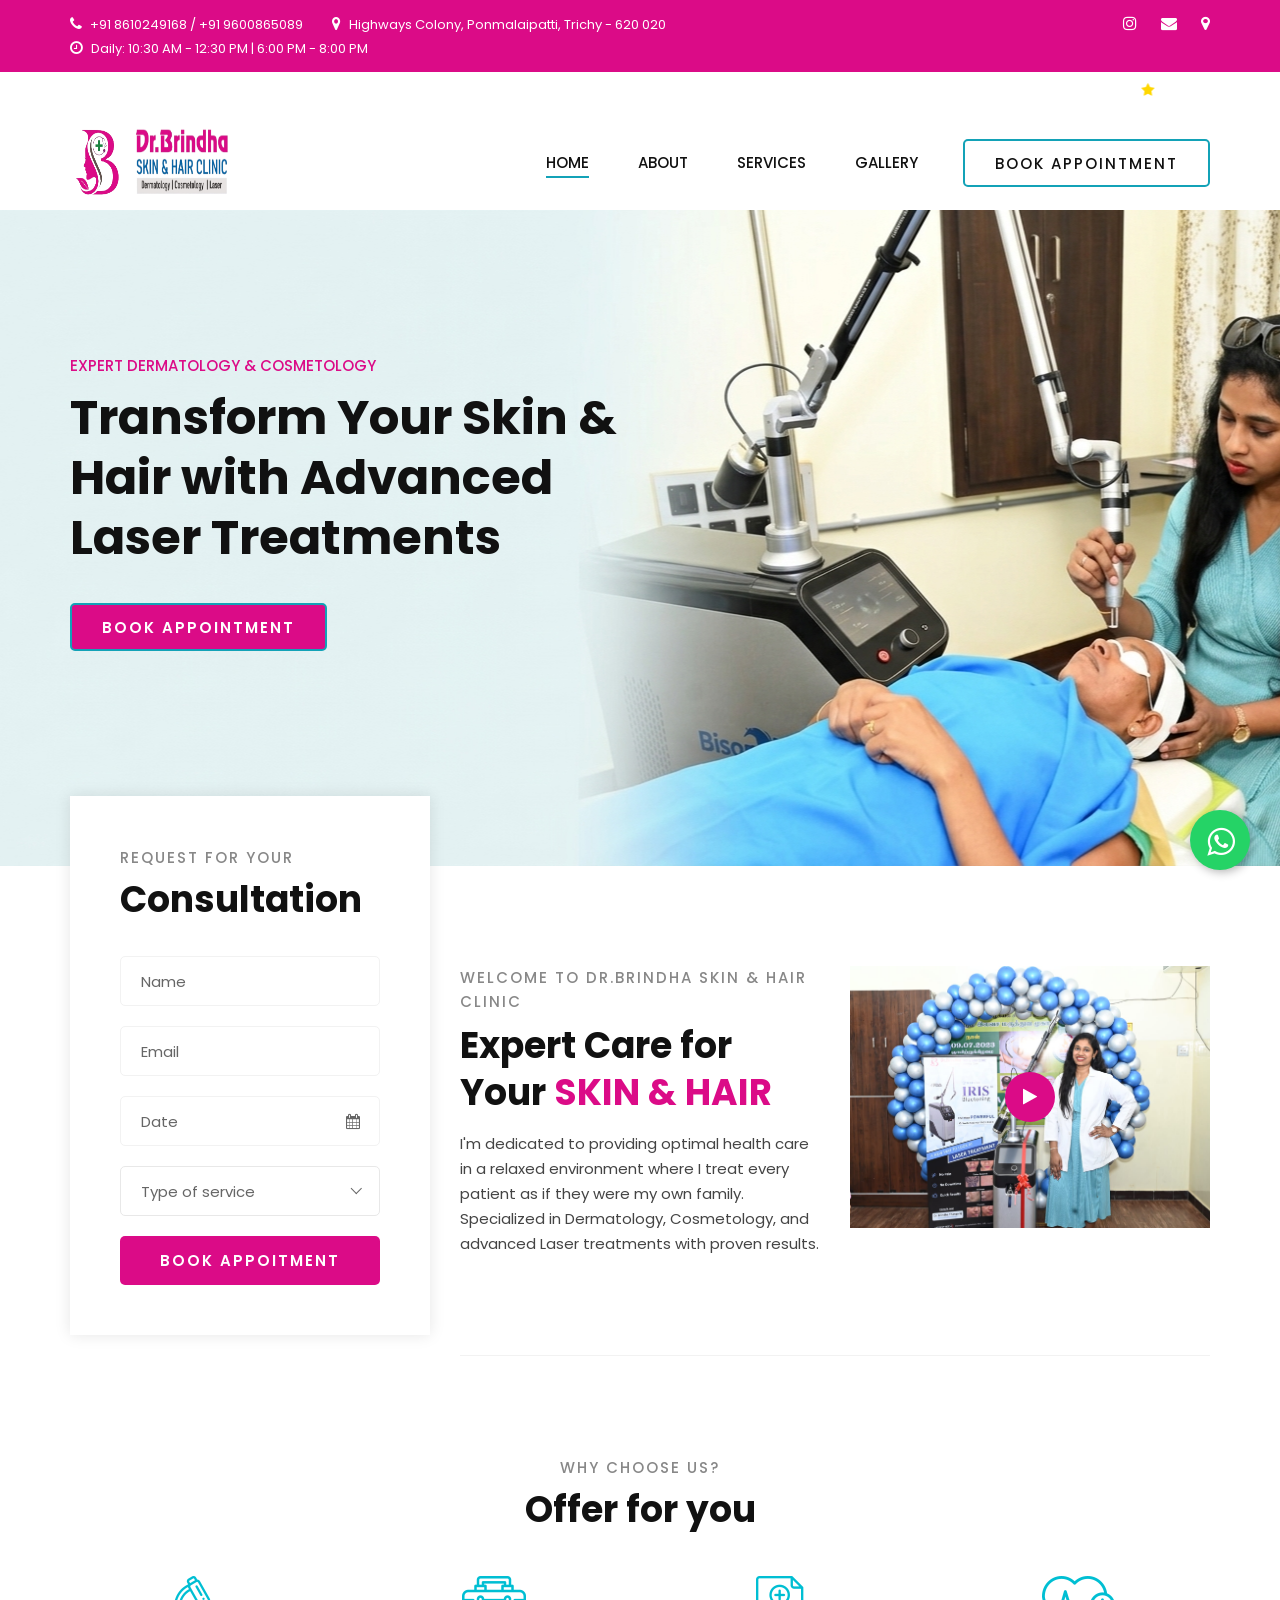
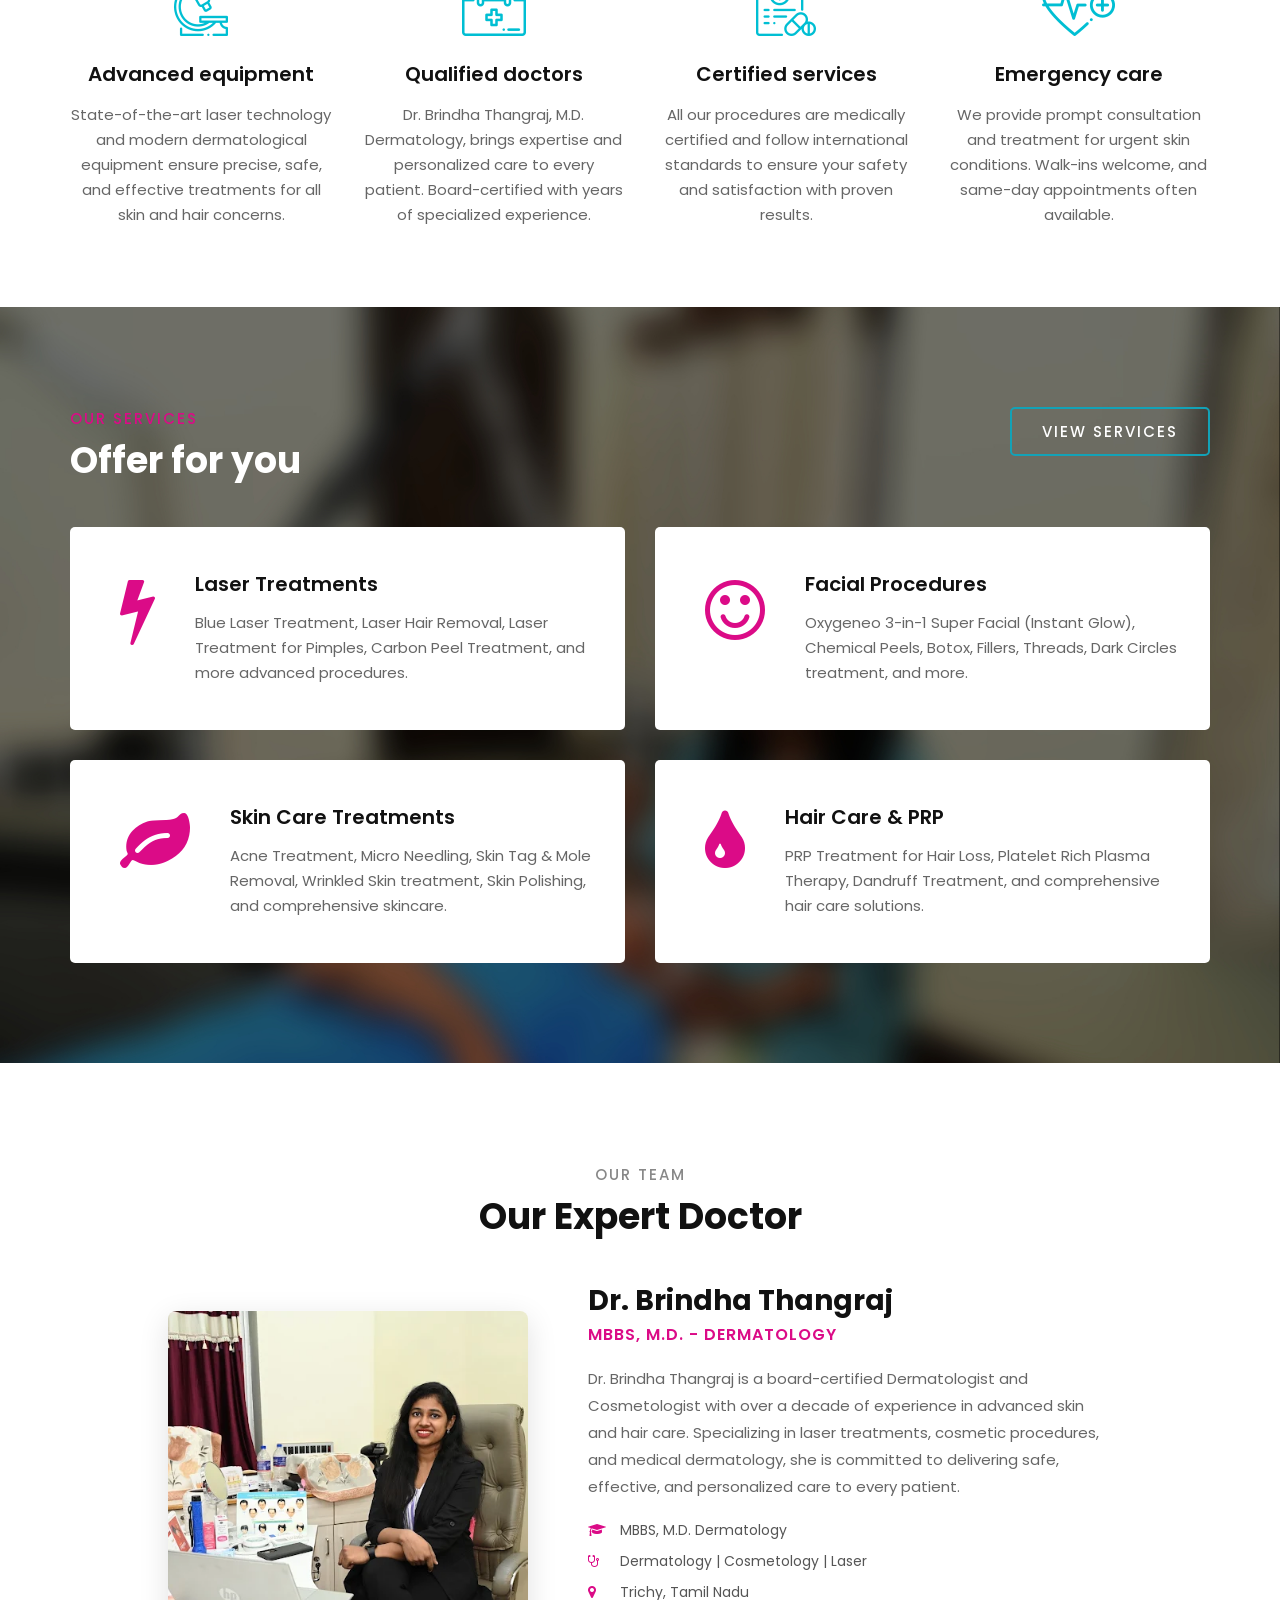
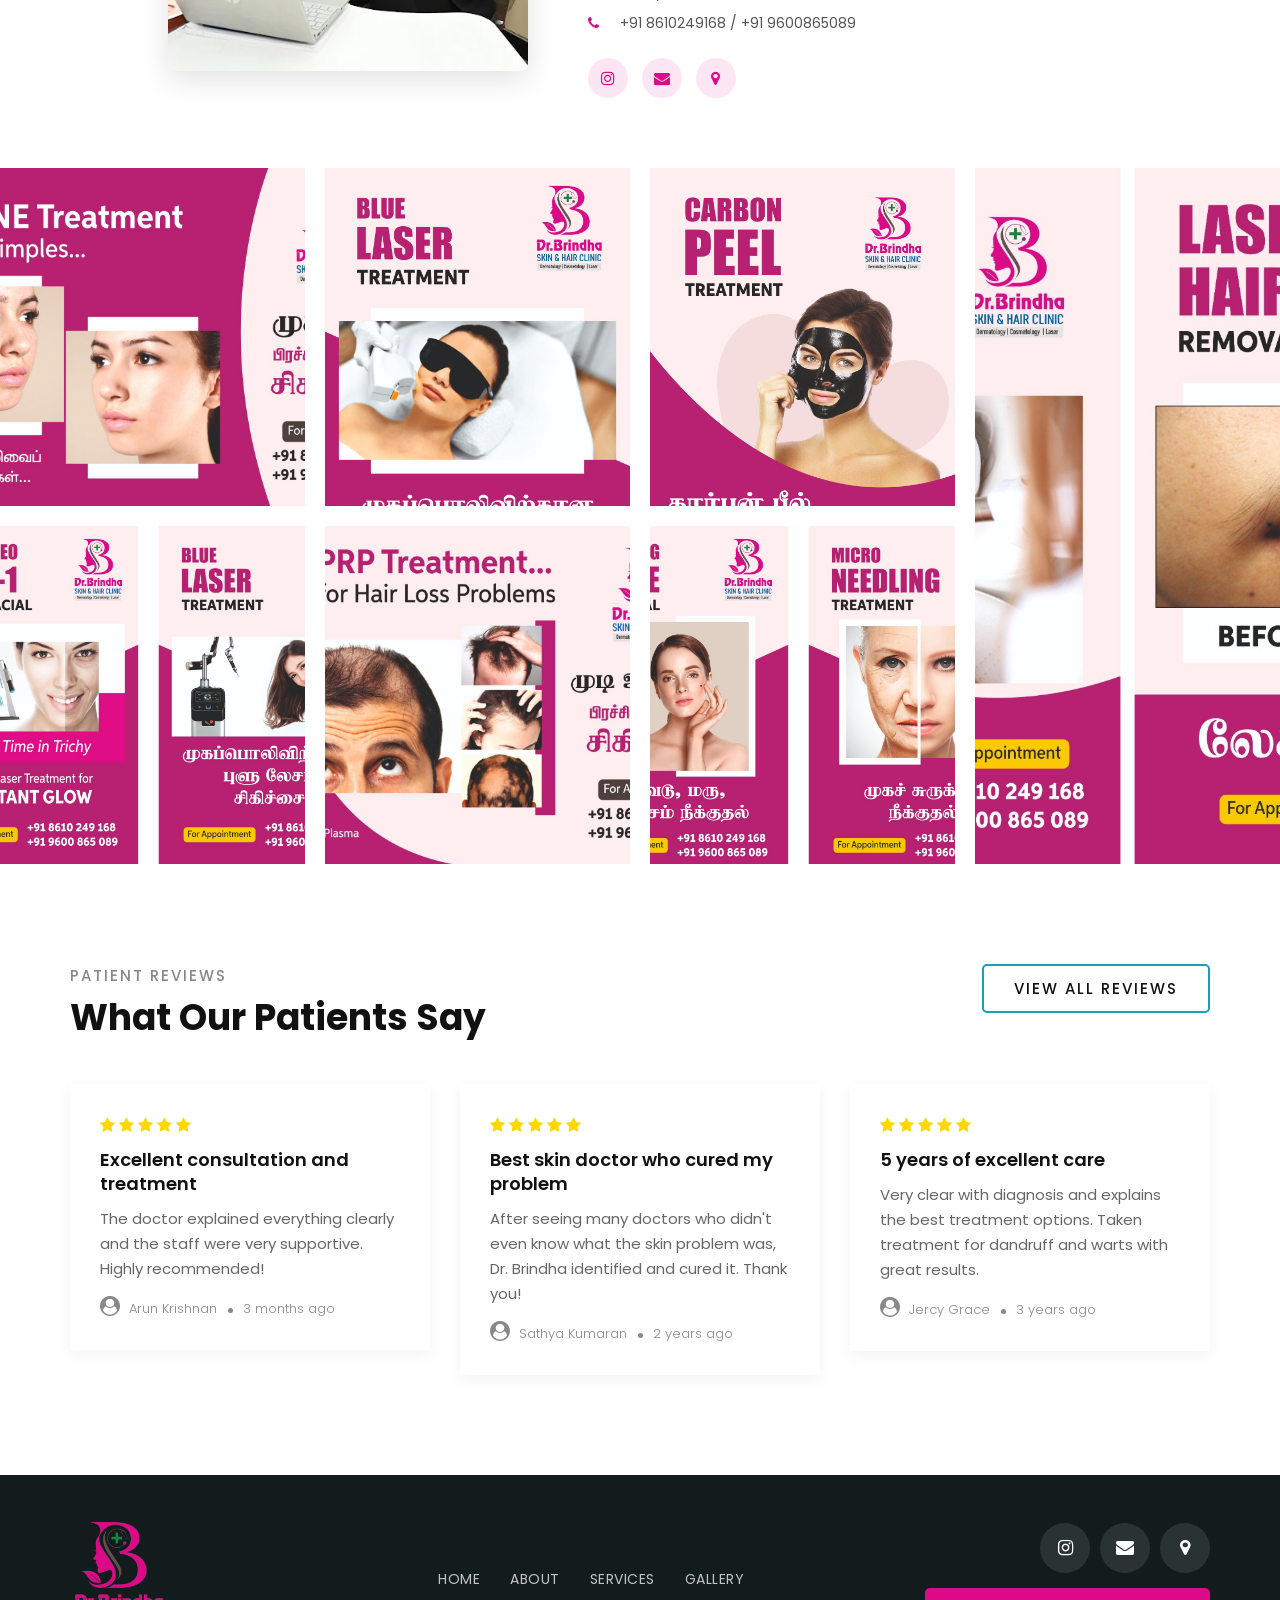
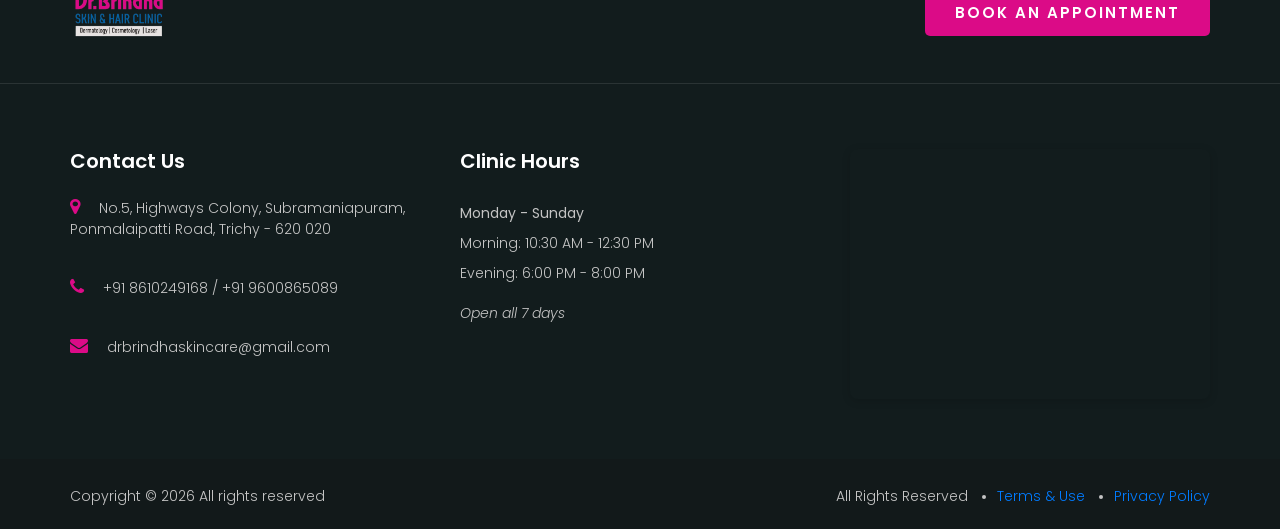
<file: index.html>
<!DOCTYPE html>
<html lang="en">

<head>
    <meta charset="UTF-8">
    <meta name="description" content="Dr.Brindha Skin & Hair Clinic in Trichy - Expert Dermatology, Cosmetology & Advanced Laser Treatments. Specializing in Acne Treatment, PRP Therapy, Chemical Peels, Botox, Fillers & More. 4.7★ Rated. Book Today!">
    <meta name="keywords" content="dermatologist trichy, skin clinic trichy, laser hair removal trichy, acne treatment trichy, PRP therapy trichy, Dr Brindha dermatologist, chemical peel trichy, botox trichy, dermatology clinic tamil nadu, skin specialist trichy, hair loss treatment trichy, melasma treatment, oxygeneo facial trichy">
    <meta name="viewport" content="width=device-width, initial-scale=1.0">
    <meta http-equiv="X-UA-Compatible" content="ie=edge">
    <meta name="author" content="Dr.Brindha Thangraj, MBBS, M.D. Dermatology">
    <meta name="robots" content="index, follow, max-image-preview:large, max-snippet:-1, max-video-preview:-1">
    <link rel="shortcut icon" href="./favicons/favicon-20x20.png" type="image/x-icon">
    <link rel="canonical" href="https://www.drbrindhaskincare.com/index.html">
    <meta name="geo.region" content="IN-TN">
    <meta name="geo.placename" content="Trichy, Tamil Nadu">
    <meta name="geo.position" content="10.7822426;78.0924573">
    
    <!-- Open Graph / Facebook -->
    <meta property="og:type" content="website">
    <meta property="og:url" content="https://www.drbrindhaskincare.com/">
    <meta property="og:title" content="Dr.Brindha Skin & Hair Clinic | Best Dermatologist in Trichy">
    <meta property="og:description" content="Leading Dermatology & Cosmetology Clinic in Trichy. Laser Treatments, Acne Care, PRP Therapy, Chemical Peels, Botox & More. 4.7★ Rated | Book Appointment">
    <meta property="og:image" content="https://www.drbrindhaskincare.com/img/logo.png">
    <meta property="og:locale" content="en_IN">
    <meta property="og:site_name" content="Dr.Brindha Skin & Hair Clinic">
    
    <!-- Twitter Card -->
    <meta name="twitter:card" content="summary_large_image">
    <meta name="twitter:url" content="https://www.drbrindhaskincare.com/">
    <meta name="twitter:title" content="Dr.Brindha Skin & Hair Clinic | Best Dermatologist in Trichy">
    <meta name="twitter:description" content="Expert Dermatology, Cosmetology & Laser Treatments in Trichy. Acne, PRP, Chemical Peels, Botox & More. 4.7★ Rated">
    <meta name="twitter:image" content="https://www.drbrindhaskincare.com/img/logo.png">
    
    <title>Dr.Brindha Skin & Hair Clinic | Best Dermatologist in Trichy | Laser & Cosmetic Treatments</title>

    <!-- Schema.org JSON-LD -->
    <script type="application/ld+json">
    {
      "@context": "https://schema.org",
      "@type": "MedicalBusiness",
      "name": "Dr.Brindha Skin & Hair Clinic",
      "image": "https://www.drbrindhaskincare.com/img/logo.png",
      "url": "https://www.drbrindhaskincare.com",
      "telephone": "+91-8610249168",
      "priceRange": "$$",
      "address": {
        "@type": "PostalAddress",
        "streetAddress": "No.5, Highways Colony, Subramaniapuram, Ponmalaipatti Road",
        "addressLocality": "Trichy",
        "addressRegion": "Tamil Nadu",
        "postalCode": "620020",
        "addressCountry": "IN"
      },
      "geo": {
        "@type": "GeoCoordinates",
        "latitude": 10.7822426,
        "longitude": 78.0924573
      },
      "openingHoursSpecification": [
        {
          "@type": "OpeningHoursSpecification",
          "dayOfWeek": ["Monday", "Tuesday", "Wednesday", "Thursday", "Friday", "Saturday", "Sunday"],
          "opens": "10:30",
          "closes": "12:30"
        },
        {
          "@type": "OpeningHoursSpecification",
          "dayOfWeek": ["Monday", "Tuesday", "Wednesday", "Thursday", "Friday", "Saturday", "Sunday"],
          "opens": "18:00",
          "closes": "20:00"
        }
      ],
      "aggregateRating": {
        "@type": "AggregateRating",
        "ratingValue": "4.7",
        "reviewCount": "79"
      },
      "medicalSpecialty": ["Dermatology", "Cosmetology"],
      "availableService": [
        {"@type": "MedicalProcedure", "name": "Laser Hair Removal"},
        {"@type": "MedicalProcedure", "name": "Acne Treatment"},
        {"@type": "MedicalProcedure", "name": "PRP Therapy"},
        {"@type": "MedicalProcedure", "name": "Chemical Peels"},
        {"@type": "MedicalProcedure", "name": "Botox"},
        {"@type": "MedicalProcedure", "name": "Dermal Fillers"}
      ]
    }
    </script>
    <script type="application/ld+json">
    {
      "@context": "https://schema.org",
      "@type": "Physician",
      "name": "Dr. Brindha Thangraj",
      "image": "https://www.drbrindhaskincare.com/img/doctorOffice.png",
      "jobTitle": "Dermatologist & Cosmetologist",
      "worksFor": {
        "@type": "MedicalBusiness",
        "name": "Dr.Brindha Skin & Hair Clinic"
      },
      "medicalSpecialty": ["Dermatology", "Cosmetology", "Laser Treatments"],
      "hasCredential": ["MBBS", "M.D. Dermatology"],
      "memberOf": {
        "@type": "ProfessionalService",
        "name": "Indian Medical Association"
      }
    }
    </script>

    <!-- Google Font -->
    <link href="https://fonts.googleapis.com/css2?family=Poppins:wght@300;400;500;600;700;800;900&display=swap"
    rel="stylesheet">

    <!-- Css Styles -->
    <link rel="stylesheet" href="css/bootstrap.min.css" type="text/css">
    <link rel="stylesheet" href="css/font-awesome.min.css" type="text/css">
    <link rel="stylesheet" href="css/flaticon.css" type="text/css">
    <link rel="stylesheet" href="css/nice-select.css" type="text/css">
    <link rel="stylesheet" href="css/jquery-ui.min.css" type="text/css">
    <link rel="stylesheet" href="css/magnific-popup.css" type="text/css">
    <link rel="stylesheet" href="css/owl.carousel.min.css" type="text/css">
    <link rel="stylesheet" href="css/slicknav.min.css" type="text/css">
    <link rel="stylesheet" href="css/style.css" type="text/css">
    <link rel="stylesheet" href="css/clinic-integrations.css" type="text/css">
</head>

<body>
    <!-- Page Preloder -->
    <div id="preloder">
        <div class="loader"></div>
    </div>

    <!-- Offcanvas Menu Begin -->
    <div class="offcanvas-menu-overlay"></div>
    <div class="offcanvas-menu-wrapper">
        <div class="offcanvas__logo">
            <a href="./index.html"><img src="img/logo.png" alt=""></a>
        </div>
        <div id="mobile-menu-wrap"></div>
        <div class="offcanvas__btn">
            <a href="./contact.html" class="primary-btn">Book Appointment</a>
        </div>
        <ul class="offcanvas__widget">
            <li><i class="fa fa-phone"></i> +91 8610249168</li>
            <li><i class="fa fa-map-marker"></i> Highways Colony, Ponmalaipatti, Trichy - 620 020</li>
            <li><i class="fa fa-clock-o"></i> Daily: 10:30 AM - 12:30 PM | 6:00 PM - 8:00 PM</li>
        </ul>
        <div class="offcanvas__social">
            <!-- <a href="https://www.facebook.com/tmcskinclinic/" target="_blank"><i class="fa fa-facebook"></i></a> -->
            <a href="https://www.instagram.com/trichydermatologist/" target="_blank"><i class="fa fa-instagram"></i></a>
            <a href="mailto:drbrindhaskincare@gmail.com"><i class="fa fa-envelope"></i></a>
            <a href="https://maps.app.goo.gl/BCuR3H7RbHwtT7Y78" target="_blank"><i class="fa fa-map-marker"></i></a>
        </div>
    </div>
    <!-- Offcanvas Menu End -->

    <!-- Header Section Begin -->
    <header class="header">
        <div class="header__top">
            <div class="container">
                <div class="row">
                    <div class="col-lg-8">
                        <ul class="header__top__left">
                            <li><i class="fa fa-phone"></i> +91 8610249168 / +91 9600865089</li>
                            <li><i class="fa fa-map-marker"></i> Highways Colony, Ponmalaipatti, Trichy - 620 020</li>
                            <li><i class="fa fa-clock-o"></i> Daily: 10:30 AM - 12:30 PM | 6:00 PM - 8:00 PM</li>
                        </ul>
                    </div>
                    <div class="col-lg-4">
                        <div class="header__top__right">
                            <!-- <a href="https://www.facebook.com/tmcskinclinic/" target="_blank"><i class="fa fa-facebook"></i></a> -->
                            <a href="https://www.instagram.com/trichydermatologist/" target="_blank"><i class="fa fa-instagram"></i></a>
                            <a href="mailto:drbrindhaskincare@gmail.com"><i class="fa fa-envelope"></i></a>
                            <a href="https://maps.app.goo.gl/BCuR3H7RbHwtT7Y78" target="_blank"><i class="fa fa-map-marker"></i></a>
                        </div>
                    </div>
                </div>
            </div>
        </div>
        <div class="header__marquee">
            <div class="container-fluid">
                <marquee behavior="scroll" direction="left" scrollamount="5">
                    <i class="fa fa-star"></i> Book Your Appointment Today - Call +91 8610249168 or +91 9600865089 
                    <i class="fa fa-star"></i> Special Offers on Laser Treatments & Chemical Peels 
                    <i class="fa fa-star"></i> Advanced Dermatology Care with 4.7★ Rating 
                    <i class="fa fa-star"></i> Same Day Consultation Available 
                    <i class="fa fa-star"></i> Expert PRP Therapy for Hair Loss
                </marquee>
            </div>
        </div>
        <div class="container">
            <div class="row align-items-center">
                <div class="col-lg-2">
                    <div class="header__logo">
                        <a href="./index.html"><img src="img/logo_icon.png" alt=""></a>
                        <a href="./index.html"><img src="img/logo_text.png" alt=""></a>
                    </div>
                </div>
                <div class="col-lg-10">
                    <div class="header__menu__option">
                                                <nav class="header__menu">
                            <ul>
                                <li class="active"><a href="./index.html">Home</a></li>
                                <li><a href="./about.html">About</a></li>
                                <li><a href="./services.html">Services</a></li>
                                <li><a href="./gallery.html">Gallery</a></li>
                            </ul>
                        </nav>
                        <div class="header__btn">
                            <a href="./contact.html" class="primary-btn">Book Appointment</a>
                        </div></div>
            </div>
            <div class="canvas__open">
                <span></span>
            </div>
        </div>
    </header>
    <!-- Header Section End -->

    <!-- Hero Section Begin -->
    <section class="hero spad set-bg" data-setbg="img/hero-bg.jpg">
        <div class="container">
            <div class="row">
                <div class="col-lg-6">
                    <div class="hero__text">
                        <span>Expert Dermatology & Cosmetology</span>
                        <h2>Transform Your Skin & Hair with Advanced Laser Treatments</h2>
                        <a href="./contact.html" class="primary-btn normal-btn">Book Appointment</a>
                    </div>
                </div>
            </div>
        </div>
    </section>
    <!-- Hero Section End -->

    <!-- Consultation Section Begin -->
    <section class="consultation">
        <div class="container">
            <div class="row">
                <div class="col-lg-4">
                    <div class="consultation__form">
                        <div class="section-title">
                            <span>REQUEST FOR YOUR</span>
                            <h2>Consultation</h2>
                        </div>
                        <form action="https://api.web3forms.com/submit" method="POST">
                            <input type="hidden" name="access_key" value="f2b1eaa3-9090-470e-b884-8c4e20bc07b2">
                            <input type="hidden" name="subject" value="New Consultation Request - Dr.Brindha Clinic">
                            <input type="text" name="name" placeholder="Name" required>
                            <input type="email" name="email" placeholder="Email" required>
                            <div class="datepicker__item">
                                <input type="text" name="date" placeholder="Date" class="datepicker" required>
                                <i class="fa fa-calendar"></i>
                            </div>
                            <select name="service" required>
                                <option value="">Type of service</option>
                                <option value="Laser Treatments">Laser Treatments</option>
                                <option value="Facial & Skin Treatments">Facial & Skin Treatments</option>
                                <option value="Cosmetic Procedures">Cosmetic Procedures</option>
                                <option value="Hair Care & PRP">Hair Care & PRP</option>
                                <option value="Medical Procedures">Medical Procedures</option>
                            </select>
                            <button type="submit" class="site-btn">Book appoitment</button>
                        </form>
                    </div>
                </div>
                <div class="col-lg-8">
                    <div class="consultation__text">
                        <div class="row">
                            <div class="col-lg-6 col-md-6">
                                <div class="consultation__text__item">
                                    <div class="section-title">
                                        <span>Welcome to Dr.Brindha Skin & Hair Clinic</span>
                                        <h2>Expert Care for Your <b>SKIN & HAIR</b></h2>
                                    </div>
                                    <p>I'm dedicated to providing optimal health care in a relaxed environment where I treat every patient as if they were my own family. Specialized in Dermatology, Cosmetology, and advanced Laser treatments with proven results.</p>
                                </div>
                            </div>
                            <div class="col-lg-6 col-md-6">
                                <div class="consultation__video set-bg" data-setbg="img/consultation-video.jpg">
                                    <a href="https://www.youtube.com/watch?v=PXsuI67s2AA" class="play-btn video-popup"><i class="fa fa-play"></i></a>
                                </div>
                            </div>
                        </div>
                    </div>
                </div>
            </div>
        </div>
    </section>
    <!-- Consultation Section End -->

    <!-- Chooseus Section Begin -->
    <section class="chooseus spad">
        <div class="container">
            <div class="row">
                <div class="col-lg-12 text-center">
                    <div class="section-title">
                        <span>Why choose us?</span>
                        <h2>Offer for you</h2>
                    </div>
                </div>
            </div>
            <div class="row">
                <div class="col-lg-3 col-md-6 col-sm-6">
                    <div class="chooseus__item">
                        <img src="img/icons/ci-1.png" alt="">
                        <h5>Advanced equipment</h5>
                        <p>State-of-the-art laser technology and modern dermatological equipment ensure precise, safe, and effective treatments for all skin and hair concerns.</p>
                    </div>
                </div>
                <div class="col-lg-3 col-md-6 col-sm-6">
                    <div class="chooseus__item">
                        <img src="img/icons/ci-2.png" alt="">
                        <h5>Qualified doctors</h5>
                        <p>Dr. Brindha Thangraj, M.D. Dermatology, brings expertise and personalized care to every patient. Board-certified with years of specialized experience.</p>
                    </div>
                </div>
                <div class="col-lg-3 col-md-6 col-sm-6">
                    <div class="chooseus__item">
                        <img src="img/icons/ci-3.png" alt="">
                        <h5>Certified services</h5>
                        <p>All our procedures are medically certified and follow international standards to ensure your safety and satisfaction with proven results.</p>
                    </div>
                </div>
                <div class="col-lg-3 col-md-6 col-sm-6">
                    <div class="chooseus__item">
                        <img src="img/icons/ci-4.png" alt="">
                        <h5>Emergency care</h5>
                        <p>We provide prompt consultation and treatment for urgent skin conditions. Walk-ins welcome, and same-day appointments often available.</p>
                    </div>
                </div>
            </div>
        </div>
    </section>
    <!-- Chooseus Section End -->

    <!-- Services Section Begin -->
    <section class="services spad set-bg" data-setbg="img/services-bg.jpg">
        <div class="container">
            <div class="row">
                <div class="col-lg-8 col-md-8 col-sm-6">
                    <div class="section-title">
                        <span>Our services</span>
                        <h2>Offer for you</h2>
                    </div>
                </div>
                <div class="col-lg-4 col-md-4 col-sm-6">
                    <div class="services__btn">
                        <a href="./services.html" class="primary-btn">view services</a>
                    </div>
                </div>
            </div>
            <div class="row">
                <div class="col-lg-6 col-md-6">
                    <div class="services__item">
                        <div class="services__item__icon">
                            <i class="fa fa-bolt"></i>
                        </div>
                        <div class="services__item__text">
                            <h5>Laser Treatments</h5>
                            <p>Blue Laser Treatment, Laser Hair Removal, Laser Treatment for Pimples, Carbon Peel Treatment, and more advanced procedures.
                            </p>
                        </div>
                    </div>
                </div>
                <div class="col-lg-6 col-md-6">
                    <div class="services__item">
                        <div class="services__item__icon">
                            <i class="fa fa-smile-o"></i>
                        </div>
                        <div class="services__item__text">
                            <h5>Facial Procedures</h5>
                            <p>Oxygeneo 3-in-1 Super Facial (Instant Glow), Chemical Peels, Botox, Fillers, Threads, Dark Circles treatment, and more.
                            </p>
                        </div>
                    </div>
                </div>
                <div class="col-lg-6 col-md-6">
                    <div class="services__item">
                        <div class="services__item__icon">
                            <i class="fa fa-leaf"></i>
                        </div>
                        <div class="services__item__text">
                            <h5>Skin Care Treatments</h5>
                            <p>Acne Treatment, Micro Needling, Skin Tag & Mole Removal, Wrinkled Skin treatment, Skin Polishing, and comprehensive skincare.
                            </p>
                        </div>
                    </div>
                </div>
                <div class="col-lg-6 col-md-6">
                    <div class="services__item">
                        <div class="services__item__icon">
                            <i class="fa fa-tint"></i>
                        </div>
                        <div class="services__item__text">
                            <h5>Hair Care & PRP</h5>
                            <p>PRP Treatment for Hair Loss, Platelet Rich Plasma Therapy, Dandruff Treatment, and comprehensive hair care solutions.
                            </p>
                        </div>
                    </div>
                </div>
            </div>
        </div>
    </section>
    <!-- Services Section End -->

    <!-- Team Section Begin -->
    <section class="team spad">
        <div class="container">
            <div class="row">
                <div class="col-lg-12 text-center">
                    <div class="section-title">
                        <span>Our Team</span>
                        <h2>Our Expert Doctor</h2>
                    </div>
                </div>
            </div>
            <div class="row align-items-center justify-content-center">
                <div class="col-lg-4 col-md-5 col-sm-10">
                    <div class="team__profile__img">
                        <img src="img/doctorOffice.png" alt="Dr. Brindha Thangraj">
                    </div>
                </div>
                <div class="col-lg-6 col-md-7">
                    <div class="team__profile__info">
                        <h3>Dr. Brindha Thangraj</h3>
                        <span class="team__profile__title">MBBS, M.D. - Dermatology</span>
                        <p>Dr. Brindha Thangraj is a board-certified Dermatologist and Cosmetologist with over a decade of experience in advanced skin and hair care. Specializing in laser treatments, cosmetic procedures, and medical dermatology, she is committed to delivering safe, effective, and personalized care to every patient.</p>
                        <ul class="team__profile__details">
                            <li><i class="fa fa-graduation-cap"></i> MBBS, M.D. Dermatology</li>
                            <li><i class="fa fa-stethoscope"></i> Dermatology | Cosmetology | Laser</li>
                            <li><i class="fa fa-map-marker"></i> Trichy, Tamil Nadu</li>
                            <li><i class="fa fa-phone"></i> +91 8610249168 / +91 9600865089</li>
                        </ul>
                        <div class="team__profile__social">
                            <!-- <a href="https://www.facebook.com/tmcskinclinic/" target="_blank"><i class="fa fa-facebook"></i></a> -->
                            <a href="https://www.instagram.com/trichydermatologist/" target="_blank"><i class="fa fa-instagram"></i></a>
                            <a href="mailto:drbrindhaskincare@gmail.com"><i class="fa fa-envelope"></i></a>
                            <a href="https://maps.app.goo.gl/BCuR3H7RbHwtT7Y78" target="_blank"><i class="fa fa-map-marker"></i></a>
                        </div>
                    </div>
                </div>
            </div>
        </div>
    </section>
    <!-- Team Section End -->

    <!-- Gallery Begin -->
    <div class="gallery">
        <div class="gallery__container">
            <div class="grid-sizer"></div>
            <div class="gc__item set-bg" data-setbg="img/gallery/Acne.jpeg">
                <a href="img/gallery/Acne.jpeg" class="image-popup" title="Acne Treatment"><i class="fa fa-search-plus"></i></a>
            </div>
            <div class="gc__item set-bg" data-setbg="img/gallery/blueLaser.jpeg">
                <a href="img/gallery/blueLaser.jpeg" class="image-popup" title="Blue Laser Treatment"><i class="fa fa-search-plus"></i></a>
            </div>
            <div class="gc__item set-bg" data-setbg="img/gallery/carbonPeel.jpeg">
                <a href="img/gallery/carbonPeel.jpeg" class="image-popup" title="Carbon Peel Treatment"><i class="fa fa-search-plus"></i></a>
            </div>
            <div class="gc__item gc__item__large set-bg" data-setbg="img/gallery/carbonPeelLaserHairRemoval.jpeg">
                <a href="img/gallery/carbonPeelLaserHairRemoval.jpeg" class="image-popup" title="Carbon Peel & Laser Hair Removal"><i class="fa fa-search-plus"></i></a>
            </div>
            <div class="gc__item set-bg" data-setbg="img/gallery/oxygenoFacial.jpeg">
                <a href="img/gallery/oxygenoFacial.jpeg" class="image-popup" title="Oxygeneo 3-in-1 Facial"><i class="fa fa-search-plus"></i></a>
            </div>
            <div class="gc__item set-bg" data-setbg="img/gallery/prp.jpeg">
                <a href="img/gallery/prp.jpeg" class="image-popup" title="PRP Therapy"><i class="fa fa-search-plus"></i></a>
            </div>
            <div class="gc__item set-bg" data-setbg="img/gallery/mole.jpeg">
                <a href="img/gallery/mole.jpeg" class="image-popup" title="Skin Tag &amp; Mole Removal"><i class="fa fa-search-plus"></i></a>
            </div>
        </div>
    </div>
    <!-- Gallery End -->

    <!-- Patient Reviews Begin -->
    <section class="latest spad">
        <div class="container">
            <div class="row">
                <div class="col-lg-8 col-md-8 col-sm-6">
                    <div class="section-title">
                        <span>Patient Reviews</span>
                        <h2>What Our Patients Say</h2>
                    </div>
                </div>
                <div class="col-lg-4 col-md-4 col-sm-6">
                    <div class="latest__btn">
                        <a href="./about.html" class="primary-btn">View All Reviews</a>
                    </div>
                </div>
            </div>
            <div class="row">
                <div class="col-lg-4 col-md-6 col-sm-6">
                    <div class="latest__item">
                        <div class="rating" style="margin-bottom: 10px;">
                            <i class="fa fa-star" style="color: #ffd700;"></i>
                            <i class="fa fa-star" style="color: #ffd700;"></i>
                            <i class="fa fa-star" style="color: #ffd700;"></i>
                            <i class="fa fa-star" style="color: #ffd700;"></i>
                            <i class="fa fa-star" style="color: #ffd700;"></i>
                        </div>
                        <h5><a href="#">Excellent consultation and treatment</a></h5>
                        <p>The doctor explained everything clearly and the staff were very supportive. Highly recommended!</p>
                        <ul>
                            <li><i class="fa fa-user-circle" style="font-size: 20px; margin-right: 5px;"></i> Arun Krishnan</li>
                            <li>3 months ago</li>
                        </ul>
                    </div>
                </div>
                <div class="col-lg-4 col-md-6 col-sm-6">
                    <div class="latest__item">
                        <div class="rating" style="margin-bottom: 10px;">
                            <i class="fa fa-star" style="color: #ffd700;"></i>
                            <i class="fa fa-star" style="color: #ffd700;"></i>
                            <i class="fa fa-star" style="color: #ffd700;"></i>
                            <i class="fa fa-star" style="color: #ffd700;"></i>
                            <i class="fa fa-star" style="color: #ffd700;"></i>
                        </div>
                        <h5><a href="#">Best skin doctor who cured my problem</a></h5>
                        <p>After seeing many doctors who didn't even know what the skin problem was, Dr. Brindha identified and cured it. Thank you!</p>
                        <ul>
                            <li><i class="fa fa-user-circle" style="font-size: 20px; margin-right: 5px;"></i> Sathya Kumaran</li>
                            <li>2 years ago</li>
                        </ul>
                    </div>
                </div>
                <div class="col-lg-4 col-md-6 col-sm-6">
                    <div class="latest__item">
                        <div class="rating" style="margin-bottom: 10px;">
                            <i class="fa fa-star" style="color: #ffd700;"></i>
                            <i class="fa fa-star" style="color: #ffd700;"></i>
                            <i class="fa fa-star" style="color: #ffd700;"></i>
                            <i class="fa fa-star" style="color: #ffd700;"></i>
                            <i class="fa fa-star" style="color: #ffd700;"></i>
                        </div>
                        <h5><a href="#">5 years of excellent care</a></h5>
                        <p>Very clear with diagnosis and explains the best treatment options. Taken treatment for dandruff and warts with great results.</p>
                        <ul>
                            <li><i class="fa fa-user-circle" style="font-size: 20px; margin-right: 5px;"></i> Jercy Grace</li>
                            <li>3 years ago</li>
                        </ul>
                    </div>
                </div>
            </div>
        </div>
    </section>
    <!-- Patient Reviews End -->

    <!-- Footer Section Begin -->
    <footer class="footer">
        <div class="footer__top">
            <div class="container">
                <div class="row align-items-center">
                    <div class="col-lg-3 col-md-4">
                        <div class="footer__logo">
                            <a href="./index.html"><img src="img/logo.png" alt="Dr.Brindha Clinic"></a>
                        </div>
                    </div>
                    <div class="col-lg-5 col-md-12 text-center">
                        <nav class="footer__nav">
                            <ul>
                                <li><a href="./index.html">Home</a></li>
                                <li><a href="./about.html">About</a></li>
                                <li><a href="./services.html">Services</a></li>
                                <li><a href="./gallery.html">Gallery</a></li>
                            </ul>
                        </nav>
                    </div>
                    <div class="col-lg-4 col-md-8">
                        <div class="footer__social">
                            <!-- <a href="https://www.facebook.com/tmcskinclinic/" target="_blank"><i class="fa fa-facebook"></i></a> -->
                            <a href="https://www.instagram.com/trichydermatologist/" target="_blank"><i class="fa fa-instagram"></i></a>
                            <a href="mailto:drbrindhaskincare@gmail.com"><i class="fa fa-envelope"></i></a>
                            <a href="https://maps.app.goo.gl/BCuR3H7RbHwtT7Y78" target="_blank"><i class="fa fa-map-marker"></i></a>
                        </div>
                        <div class="footer__book">
                            <a href="./contact.html" class="site-btn">Book an Appointment</a>
                        </div>
                    </div>
                </div>
            </div>
        </div>
        <div class="container">
            <div class="row">
                <div class="col-lg-4 col-md-6 col-sm-6">
                    <div class="footer__address">
                        <h5>Contact Us</h5>
                        <ul>
                            <li><i class="fa fa-map-marker"></i> No.5, Highways Colony, Subramaniapuram, Ponmalaipatti Road, Trichy - 620 020</li>
                            <li><i class="fa fa-phone"></i> +91 8610249168 / +91 9600865089</li>
                            <li><i class="fa fa-envelope"></i> drbrindhaskincare@gmail.com</li>
                        </ul>
                    </div>
                </div>
                <div class="col-lg-4 col-md-3 col-sm-6">
                    <div class="footer__widget">
                        <h5>Clinic Hours</h5>
                        <ul>
                            <li><strong>Monday - Sunday</strong></li>
                            <li>Morning: 10:30 AM - 12:30 PM</li>
                            <li>Evening: 6:00 PM - 8:00 PM</li>
                            <li style="margin-top: 10px;"><em>Open all 7 days</em></li>
                        </ul>
                    </div>
                </div>
                <div class="col-lg-4 col-md-12 col-sm-6">
                    <div class="footer__map">
                        <iframe
                        src="https://www.google.com/maps/embed?pb=!1m14!1m8!1m3!1d1373089.174816244!2d78.0924573!3d10.7822426!3m2!1i1024!2i768!4f13.1!3m3!1m2!1s0x3baaf5cc18441f53%3A0x11f9134593ee8464!2sDr.Brindha%20Skin%20care%20clinic!5e1!3m2!1sen!2sin!4v1775230915202!5m2!1sen!2sin"
                        allowfullscreen="" loading="lazy" referrerpolicy="no-referrer-when-downgrade"></iframe>
                    </div>
                </div>
            </div>
        </div>
        <div class="footer__copyright">
            <div class="container">
                <div class="row">
                    <div class="col-lg-7">
                        
                        <div class="footer__copyright__text">
                            <p>Copyright &copy; <script>document.write(new Date().getFullYear());</script> All rights reserved
                        </div>
                        
                    </div>
                    <div class="col-lg-5">
                        <ul>
                            <li>All Rights Reserved</li>
                            <li><a href="./terms.html">Terms & Use</a></li>
                            <li><a href="./privacy.html">Privacy Policy</a></li>
                        </ul>
                    </div>
                </div>
            </div>
        </div>
    </footer>
    <!-- Footer Section End -->

    <!-- Js Plugins -->
    <script src="js/jquery-3.3.1.min.js"></script>
    <script src="js/bootstrap.min.js"></script>
    <script src="js/jquery.magnific-popup.min.js"></script>
    <script src="js/masonry.pkgd.min.js"></script>
    <script src="js/jquery-ui.min.js"></script>
    <script src="js/jquery.nice-select.min.js"></script>
    <script src="js/jquery.slicknav.js"></script>
    <script src="js/owl.carousel.min.js"></script>
    <script src="js/main.js"></script>
    <script src="js/clinic-integrations.js"></script>
</body>

</html>
</file>
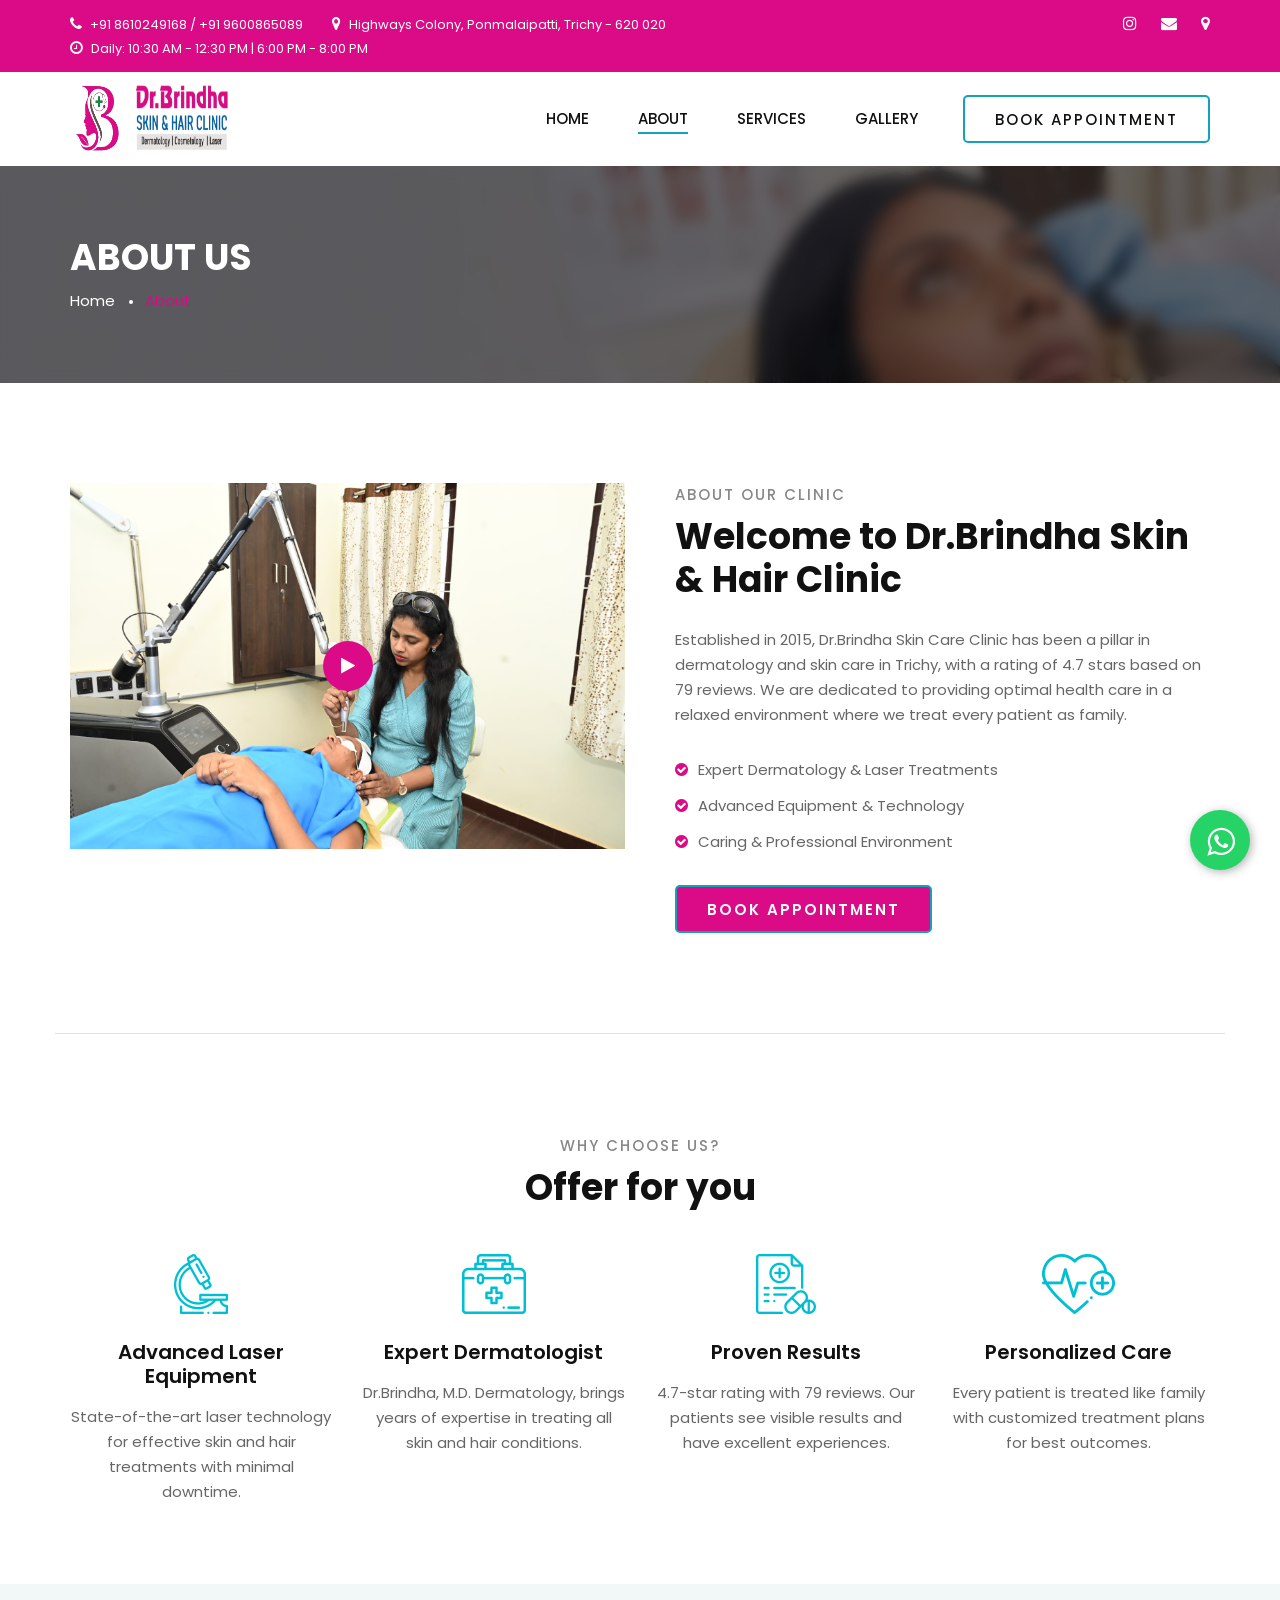
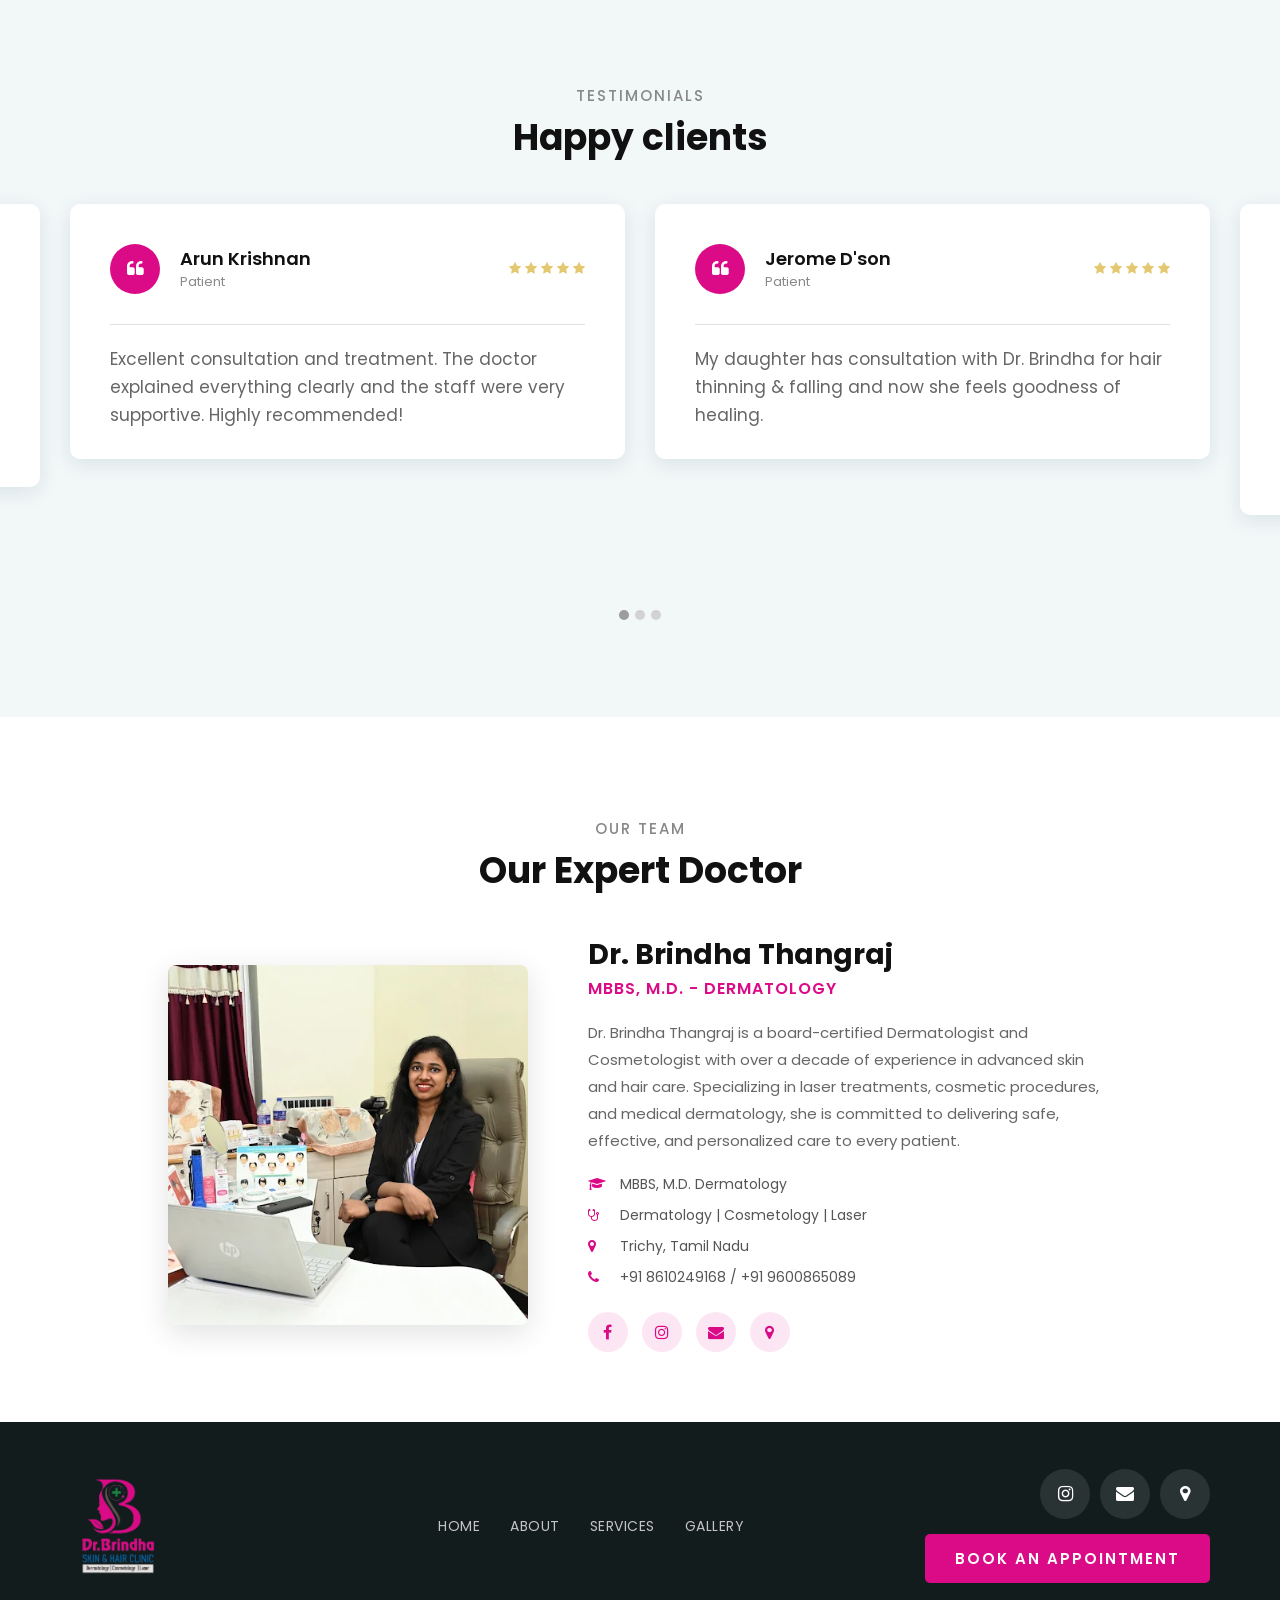
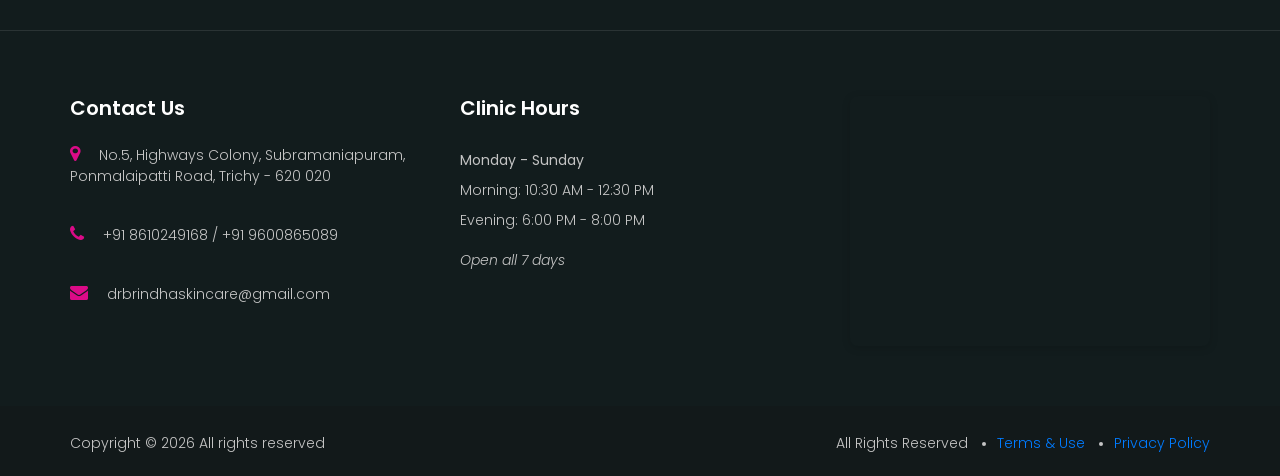
<file: about.html>
<!DOCTYPE html>
<html lang="en">

<head>
    <meta charset="UTF-8">
    <meta name="description" content="About Dr.Brindha Skin & Hair Clinic - Established 2015 in Trichy. Board-certified Dermatologist Dr.Brindha Thangraj, M.D. with 10+ years experience in dermatology, cosmetology & laser treatments. Read patient reviews.">
    <meta name="keywords" content="Dr Brindha Thangraj, dermatologist trichy biography, best skin doctor trichy, clinic reviews trichy, dermatology experience, certified dermatologist tamil nadu, skin specialist qualifications">
    <meta name="viewport" content="width=device-width, initial-scale=1.0">
    <meta http-equiv="X-UA-Compatible" content="ie=edge">
    <meta name="author" content="Dr.Brindha Thangraj, MBBS, M.D. Dermatology">
    <meta name="robots" content="index, follow, max-image-preview:large">
    <link rel="shortcut icon" href="./favicons/favicon-20x20.png" type="image/x-icon">
    <link rel="canonical" href="https://www.drbrindhaskincare.com/about.html">
    
    <!-- Open Graph / Facebook -->
    <meta property="og:type" content="website">
    <meta property="og:url" content="https://www.drbrindhaskincare.com/about.html">
    <meta property="og:title" content="About Dr.Brindha - Expert Dermatologist in Trichy Since 2015">
    <meta property="og:description" content="Meet Dr.Brindha Thangraj, MBBS, M.D. Board-certified Dermatologist with 10+ years expertise in skin & hair care. Established 2015 | 4.7★ Rating | 79+ Reviews">
    <meta property="og:image" content="https://www.drbrindhaskincare.com/img/doctorOffice.png">
    
    <!-- Twitter Card -->
    <meta name="twitter:card" content="summary">
    <meta name="twitter:title" content="About Dr.Brindha - Expert Dermatologist in Trichy">
    <meta name="twitter:description" content="Board-certified Dermatologist with 10+ years expertise. Established 2015 | 4.7★ Rating">
    
    <title>About Us | Dr.Brindha Skin & Hair Clinic | Expert Dermatologist Trichy</title>

    <!-- Schema.org JSON-LD -->
    <script type="application/ld+json">
    {
      "@context": "https://schema.org",
      "@type": "AboutPage",
      "url": "https://www.drbrindhaskincare.com/about.html",
      "name": "About Dr.Brindha Skin & Hair Clinic",
      "description": "Established in 2015, Dr.Brindha Skin Care Clinic has been a pillar in dermatology and skin care in Trichy with a 4.7-star rating.",
      "mainEntity": {
        "@type": "Physician",
        "name": "Dr. Brindha Thangraj",
        "hasCredential": ["MBBS", "M.D. Dermatology"],
        "yearsInPractice": "10+",
        "medicalSpecialty": ["Dermatology", "Cosmetology", "Laser Treatments"]
      }
    }
    </script>

    <!-- Google Font -->
    <link href="https://fonts.googleapis.com/css2?family=Poppins:wght@300;400;500;600;700;800;900&display=swap"
    rel="stylesheet">

    <!-- Css Styles -->
    <link rel="stylesheet" href="css/bootstrap.min.css" type="text/css">
    <link rel="stylesheet" href="css/font-awesome.min.css" type="text/css">
    <link rel="stylesheet" href="css/flaticon.css" type="text/css">
    <link rel="stylesheet" href="css/nice-select.css" type="text/css">
    <link rel="stylesheet" href="css/jquery-ui.min.css" type="text/css">
    <link rel="stylesheet" href="css/magnific-popup.css" type="text/css">
    <link rel="stylesheet" href="css/owl.carousel.min.css" type="text/css">
    <link rel="stylesheet" href="css/slicknav.min.css" type="text/css">
    <link rel="stylesheet" href="css/style.css" type="text/css">
    <link rel="stylesheet" href="css/clinic-integrations.css" type="text/css">
</head>

<body>
    <!-- Page Preloder -->
    <div id="preloder">
        <div class="loader"></div>
    </div>

    <!-- Offcanvas Menu Begin -->
    <div class="offcanvas-menu-overlay"></div>
    <div class="offcanvas-menu-wrapper">
        <div class="offcanvas__logo">
            <a href="./index.html"><img src="img/logo.png" alt=""></a>
        </div>
        <div id="mobile-menu-wrap"></div>
        <div class="offcanvas__btn">
            <a href="./contact.html" class="primary-btn">Book Appointment</a>
        </div>
        <ul class="offcanvas__widget">
            <li><i class="fa fa-phone"></i> +91 8610249168</li>
            <li><i class="fa fa-map-marker"></i> Highways Colony, Ponmalaipatti, Trichy - 620 020</li>
            <li><i class="fa fa-clock-o"></i> Daily: 10:30 AM - 12:30 PM | 6:00 PM - 8:00 PM</li>
        </ul>
        <div class="offcanvas__social">
            <!-- <a href="https://www.facebook.com/tmcskinclinic/" target="_blank"><i class="fa fa-facebook"></i></a> -->
            <a href="https://www.instagram.com/trichydermatologist/" target="_blank"><i class="fa fa-instagram"></i></a>
            <a href="mailto:drbrindhaskincare@gmail.com"><i class="fa fa-envelope"></i></a>
            <a href="https://maps.app.goo.gl/BCuR3H7RbHwtT7Y78" target="_blank"><i class="fa fa-map-marker"></i></a>
        </div>
    </div>
    <!-- Offcanvas Menu End -->

    <!-- Header Section Begin -->
    <header class="header">
        <div class="header__top">
            <div class="container">
                <div class="row">
                    <div class="col-lg-8">
                        <ul class="header__top__left">
                            <li><i class="fa fa-phone"></i> +91 8610249168 / +91 9600865089</li>
                            <li><i class="fa fa-map-marker"></i> Highways Colony, Ponmalaipatti, Trichy - 620 020</li>
                            <li><i class="fa fa-clock-o"></i> Daily: 10:30 AM - 12:30 PM | 6:00 PM - 8:00 PM</li>
                        </ul>
                    </div>
                    <div class="col-lg-4">
                        <div class="header__top__right">
                            <!-- <a href="https://www.facebook.com/tmcskinclinic/" target="_blank"><i class="fa fa-facebook"></i></a> -->
                            <a href="https://www.instagram.com/trichydermatologist/" target="_blank"><i class="fa fa-instagram"></i></a>
                            <a href="mailto:drbrindhaskincare@gmail.com"><i class="fa fa-envelope"></i></a>
                            <a href="https://maps.app.goo.gl/BCuR3H7RbHwtT7Y78" target="_blank"><i class="fa fa-map-marker"></i></a>
                        </div>
                    </div>
                </div>
            </div>
        </div>
        <div class="container">
            <div class="row align-items-center">
                <div class="col-lg-2">
                    <div class="header__logo">
                        <a href="./index.html"><img src="img/logo_icon.png" alt=""></a>
                        <a href="./index.html"><img src="img/logo_text.png" alt=""></a>
                    </div>
                </div>
                <div class="col-lg-10">
                    <div class="header__menu__option">
                                                <nav class="header__menu">
                            <ul>
                                <li><a href="./index.html">Home</a></li>
                                <li class="active"><a href="./about.html">About</a></li>
                                <li><a href="./services.html">Services</a></li>
                                <li><a href="./gallery.html">Gallery</a></li>
                            </ul>
                        </nav>
                        <div class="header__btn">
                            <a href="./contact.html" class="primary-btn">Book Appointment</a>
                        </div></div>
            </div>
            <div class="canvas__open">
                <span></span>
            </div>
        </div>
    </header>
    <!-- Header Section End -->

    <!-- Breadcrumb Section Begin -->
    <section class="breadcrumb-option spad set-bg" data-setbg="img/breadcrumb-bg.jpg">
        <div class="container">
            <div class="row">
                <div class="col-lg-12">
                    <div class="breadcrumb__text">
                        <h2>About Us</h2>
                        <div class="breadcrumb__links">
                            <a href="./index.html">Home</a>
                            <span>About</span>
                        </div>
                    </div>
                </div>
            </div>
        </div>
    </section>
    <!-- Breadcrumb Section End -->

    <!-- About Section Begin -->
    <section class="about spad">
        <div class="container">
            <div class="row">
                <div class="col-lg-6 col-md-6">
                    <div class="about__video set-bg" data-setbg="img/about-video.jpg">
                        <a href="https://www.youtube.com/watch?v=PXsuI67s2AA" class="play-btn video-popup"><i class="fa fa-play"></i></a>
                    </div>
                </div>
                <div class="col-lg-6 col-md-6">
                    <div class="about__text">
                        <div class="section-title">
                            <span>ABOUT OUR CLINIC</span>
                            <h2>Welcome to Dr.Brindha Skin & Hair Clinic</h2>
                        </div>
                        <p>Established in 2015, Dr.Brindha Skin Care Clinic has been a pillar in dermatology and skin care in Trichy, with a rating of 4.7 stars based on 79 reviews. We are dedicated to providing optimal health care in a relaxed environment where we treat every patient as family.</p>
                        <ul>
                            <li><i class="fa fa-check-circle"></i> Expert Dermatology & Laser Treatments</li>
                            <li><i class="fa fa-check-circle"></i> Advanced Equipment & Technology</li>
                            <li><i class="fa fa-check-circle"></i> Caring & Professional Environment</li>
                        </ul>
                        <a href="./contact.html" class="primary-btn normal-btn">Book Appointment</a>
                    </div>
                </div>
            </div>
        </div>
    </section>
    <!-- About Section End -->

    <!-- Chooseus Section Begin -->
    <section class="chooseus spad">
        <div class="container">
            <div class="row">
                <div class="col-lg-12 text-center">
                    <div class="section-title">
                        <span>Why choose us?</span>
                        <h2>Offer for you</h2>
                    </div>
                </div>
            </div>
            <div class="row">
                <div class="col-lg-3 col-md-6 col-sm-6">
                    <div class="chooseus__item">
                        <img src="img/icons/ci-1.png" alt="">
                        <h5>Advanced Laser Equipment</h5>
                        <p>State-of-the-art laser technology for effective skin and hair treatments with minimal downtime.</p>
                    </div>
                </div>
                <div class="col-lg-3 col-md-6 col-sm-6">
                    <div class="chooseus__item">
                        <img src="img/icons/ci-2.png" alt="">
                        <h5>Expert Dermatologist</h5>
                        <p>Dr.Brindha, M.D. Dermatology, brings years of expertise in treating all skin and hair conditions.</p>
                    </div>
                </div>
                <div class="col-lg-3 col-md-6 col-sm-6">
                    <div class="chooseus__item">
                        <img src="img/icons/ci-3.png" alt="">
                        <h5>Proven Results</h5>
                        <p>4.7-star rating with 79 reviews. Our patients see visible results and have excellent experiences.</p>
                    </div>
                </div>
                <div class="col-lg-3 col-md-6 col-sm-6">
                    <div class="chooseus__item">
                        <img src="img/icons/ci-4.png" alt="">
                        <h5>Personalized Care</h5>
                        <p>Every patient is treated like family with customized treatment plans for best outcomes.</p>
                    </div>
                </div>
            </div>
        </div>
    </section>
    <!-- Chooseus Section End -->

    <!-- Testimonials Section Begin -->
    <section class="testimonials spad">
        <div class="container">
            <div class="row">
                <div class="col-lg-12 text-center">
                    <div class="section-title">
                        <span>Testimonials</span>
                        <h2>Happy clients</h2>
                    </div>
                </div>
            </div>
            <div class="row">
                <div class="testimonial__slider owl-carousel">
                    <div class="col-lg-6">
                        <div class="testimonial__item">
                            <div class="testimonial__author">
                                <div class="testimonial__author__icon">
                                    <i class="fa fa-quote-left"></i>
                                </div>
                                <div class="testimonial__author__text">
                                    <h5>Arun Krishnan</h5>
                                    <span>Patient</span>
                                </div>
                            </div>
                            <div class="rating">
                                <i class="fa fa-star"></i>
                                <i class="fa fa-star"></i>
                                <i class="fa fa-star"></i>
                                <i class="fa fa-star"></i>
                                <i class="fa fa-star"></i>
                            </div>
                            <p>Excellent consultation and treatment. The doctor explained everything clearly and the staff were very supportive. Highly recommended!</p>
                        </div>
                    </div>
                    <div class="col-lg-6">
                        <div class="testimonial__item">
                            <div class="testimonial__author">
                                <div class="testimonial__author__icon">
                                    <i class="fa fa-quote-left"></i>
                                </div>
                                <div class="testimonial__author__text">
                                    <h5>Jerome D'son</h5>
                                    <span>Patient</span>
                                </div>
                            </div>
                            <div class="rating">
                                <i class="fa fa-star"></i>
                                <i class="fa fa-star"></i>
                                <i class="fa fa-star"></i>
                                <i class="fa fa-star"></i>
                                <i class="fa fa-star"></i>
                            </div>
                            <p>My daughter has consultation with Dr. Brindha for hair thinning & falling and now she feels goodness of healing.</p>
                        </div>
                    </div>
                    <div class="col-lg-6">
                        <div class="testimonial__item">
                            <div class="testimonial__author">
                                <div class="testimonial__author__icon">
                                    <i class="fa fa-quote-left"></i>
                                </div>
                                <div class="testimonial__author__text">
                                    <h5>Gowri Saravanan</h5>
                                    <span>Patient</span>
                                </div>
                            </div>
                            <div class="rating">
                                <i class="fa fa-star"></i>
                                <i class="fa fa-star"></i>
                                <i class="fa fa-star"></i>
                                <i class="fa fa-star"></i>
                                <i class="fa fa-star"></i>
                            </div>
                            <p>I'm so grateful to the skin doctor who successfully treated my skin issue. After seeing numerous doctors who couldn't even diagnose the problem, she was the one who not only identified it but also cured it. Thank you, Doctor!</p>
                        </div>
                    </div>
                    <div class="col-lg-6">
                        <div class="testimonial__item">
                            <div class="testimonial__author">
                                <div class="testimonial__author__icon">
                                    <i class="fa fa-quote-left"></i>
                                </div>
                                <div class="testimonial__author__text">
                                    <h5>Jercy Grace</h5>
                                    <span>Patient</span>
                                </div>
                            </div>
                            <div class="rating">
                                <i class="fa fa-star"></i>
                                <i class="fa fa-star"></i>
                                <i class="fa fa-star"></i>
                                <i class="fa fa-star"></i>
                                <i class="fa fa-star"></i>
                            </div>
                            <p>Have consulted Dr Brindha for over a period of 5 years and have never disappointed me. She is very clear with her diagnosis and explains clearly of the best options and effective treatment modalities.</p>
                        </div>
                    </div>
                    <div class="col-lg-6">
                        <div class="testimonial__item">
                            <div class="testimonial__author">
                                <div class="testimonial__author__icon">
                                    <i class="fa fa-quote-left"></i>
                                </div>
                                <div class="testimonial__author__text">
                                    <h5>Sathya Kumaran</h5>
                                    <span>Patient</span>
                                </div>
                            </div>
                            <div class="rating">
                                <i class="fa fa-star"></i>
                                <i class="fa fa-star"></i>
                                <i class="fa fa-star"></i>
                                <i class="fa fa-star"></i>
                                <i class="fa fa-star"></i>
                            </div>
                            <p>Best skin doctor who was able to cure the skin problem and I am specially appreciating her because I have seen many doctors who didn't even know what the skin problem was..but she cured the skin problem. Thank you doctor.</p>
                            vel facilisis ut labore et dolore magna aliqua accumsan lacus vel facilisis. </p>
                        </div>
                    </div>
                    <div class="col-lg-6">
                        <div class="testimonial__item">
                            <div class="testimonial__author">
                                <div class="testimonial__author__icon">
                                    <i class="fa fa-quote-left"></i>
                                </div>
                                <div class="testimonial__author__text">
                                    <h5>Catanis Greimar</h5>
                                    <span>Businesswoman</span>
                                </div>
                            </div>
                            <div class="rating">
                                <i class="fa fa-star"></i>
                                <i class="fa fa-star"></i>
                                <i class="fa fa-star"></i>
                                <i class="fa fa-star"></i>
                                <i class="fa fa-star"></i>
                            </div>
                            <p>Quis ipsum suspendisse ultrices gravida. Risus commodo viverra maecenas accumsan lacus
                            vel facilisis ut labore et dolore magna aliqua accumsan lacus vel facilisis. </p>
                        </div>
                    </div>
                </div>
            </div>
        </div>
    </section>
    <!-- Testimonials Section End -->

    <!-- Team Section Begin -->
    <section class="team spad">
        <div class="container">
            <div class="row">
                <div class="col-lg-12 text-center">
                    <div class="section-title">
                        <span>Our Team</span>
                        <h2>Our Expert Doctor</h2>
                    </div>
                </div>
            </div>
            <div class="row align-items-center justify-content-center">
                <div class="col-lg-4 col-md-5 col-sm-10">
                    <div class="team__profile__img">
                        <img src="img/doctorOffice.png" alt="Dr. Brindha Thangraj">
                    </div>
                </div>
                <div class="col-lg-6 col-md-7">
                    <div class="team__profile__info">
                        <h3>Dr. Brindha Thangraj</h3>
                        <span class="team__profile__title">MBBS, M.D. - Dermatology</span>
                        <p>Dr. Brindha Thangraj is a board-certified Dermatologist and Cosmetologist with over a decade of experience in advanced skin and hair care. Specializing in laser treatments, cosmetic procedures, and medical dermatology, she is committed to delivering safe, effective, and personalized care to every patient.</p>
                        <ul class="team__profile__details">
                            <li><i class="fa fa-graduation-cap"></i> MBBS, M.D. Dermatology</li>
                            <li><i class="fa fa-stethoscope"></i> Dermatology | Cosmetology | Laser</li>
                            <li><i class="fa fa-map-marker"></i> Trichy, Tamil Nadu</li>
                            <li><i class="fa fa-phone"></i> +91 8610249168 / +91 9600865089</li>
                        </ul>
                        <div class="team__profile__social">
                            <a href="https://www.facebook.com/tmcskinclinic/" target="_blank"><i class="fa fa-facebook"></i></a>
                            <a href="https://www.instagram.com/trichydermatologist/" target="_blank"><i class="fa fa-instagram"></i></a>
                            <a href="mailto:drbrindhaskincare@gmail.com"><i class="fa fa-envelope"></i></a>
                            <a href="https://maps.app.goo.gl/BCuR3H7RbHwtT7Y78" target="_blank"><i class="fa fa-map-marker"></i></a>
                        </div>
                    </div>
                </div>
            </div>
        </div>
    </section>
    <!-- Team Section End -->

    <!-- Footer Section Begin -->
    <footer class="footer">
        <div class="footer__top">
            <div class="container">
                <div class="row align-items-center">
                    <div class="col-lg-3 col-md-4">
                        <div class="footer__logo">
                            <a href="./index.html"><img src="img/footer-logo.png" alt="Dr.Brindha Clinic"></a>
                        </div>
                    </div>
                    <div class="col-lg-5 col-md-12 text-center">
                        <nav class="footer__nav">
                            <ul>
                                <li><a href="./index.html">Home</a></li>
                                <li><a href="./about.html">About</a></li>
                                <li><a href="./services.html">Services</a></li>
                                <li><a href="./gallery.html">Gallery</a></li>
                            </ul>
                        </nav>
                    </div>
                    <div class="col-lg-4 col-md-8">
                        <div class="footer__social">
                            <!-- <a href="https://www.facebook.com/tmcskinclinic/" target="_blank"><i class="fa fa-facebook"></i></a> -->
                            <a href="https://www.instagram.com/trichydermatologist/" target="_blank"><i class="fa fa-instagram"></i></a>
                            <a href="mailto:drbrindhaskincare@gmail.com"><i class="fa fa-envelope"></i></a>
                            <a href="https://maps.app.goo.gl/BCuR3H7RbHwtT7Y78" target="_blank"><i class="fa fa-map-marker"></i></a>
                        </div>
                        <div class="footer__book">
                            <a href="./contact.html" class="site-btn">Book an Appointment</a>
                        </div>
                    </div>
                </div>
            </div>
        </div>
        <div class="container">
            <div class="row">
                <div class="col-lg-4 col-md-6 col-sm-6">
                    <div class="footer__address">
                        <h5>Contact Us</h5>
                        <ul>
                            <li><i class="fa fa-map-marker"></i> No.5, Highways Colony, Subramaniapuram, Ponmalaipatti Road, Trichy - 620 020</li>
                            <li><i class="fa fa-phone"></i> +91 8610249168 / +91 9600865089</li>
                            <li><i class="fa fa-envelope"></i> drbrindhaskincare@gmail.com</li>
                        </ul>
                    </div>
                </div>
                <div class="col-lg-4 col-md-3 col-sm-6">
                    <div class="footer__widget">
                        <h5>Clinic Hours</h5>
                        <ul>
                            <li><strong>Monday - Sunday</strong></li>
                            <li>Morning: 10:30 AM - 12:30 PM</li>
                            <li>Evening: 6:00 PM - 8:00 PM</li>
                            <li style="margin-top: 10px;"><em>Open all 7 days</em></li>
                        </ul>
                    </div>
                </div>
                <div class="col-lg-4 col-md-12 col-sm-6">
                    <div class="footer__map">
                        <iframe
                        src="https://www.google.com/maps/embed?pb=!1m14!1m8!1m3!1d1373089.174816244!2d78.0924573!3d10.7822426!3m2!1i1024!2i768!4f13.1!3m3!1m2!1s0x3baaf5cc18441f53%3A0x11f9134593ee8464!2sDr.Brindha%20Skin%20care%20clinic!5e1!3m2!1sen!2sin!4v1775230915202!5m2!1sen!2sin"
                        allowfullscreen="" loading="lazy" referrerpolicy="no-referrer-when-downgrade"></iframe>
                    </div>
                </div>
            </div>
        </div>
        <div class="footer__copyright">
            <div class="container">
                <div class="row">
                    <div class="col-lg-7">
                        
                        <div class="footer__copyright__text">
                            <p>Copyright &copy; <script>document.write(new Date().getFullYear());</script> All rights reserved
                        </div>
                        
                    </div>
                    <div class="col-lg-5">
                        <ul>
                            <li>All Rights Reserved</li>
                            <li><a href="./terms.html">Terms & Use</a></li>
                            <li><a href="./privacy.html">Privacy Policy</a></li>
                        </ul>
                    </div>
                </div>
            </div>
        </div>
    </footer>
    <!-- Footer Section End -->

    <!-- Js Plugins -->
    <script src="js/jquery-3.3.1.min.js"></script>
    <script src="js/bootstrap.min.js"></script>
    <script src="js/jquery.magnific-popup.min.js"></script>
    <script src="js/masonry.pkgd.min.js"></script>
    <script src="js/jquery-ui.min.js"></script>
    <script src="js/jquery.nice-select.min.js"></script>
    <script src="js/jquery.slicknav.js"></script>
    <script src="js/owl.carousel.min.js"></script>
    <script src="js/main.js"></script>
    <script src="js/clinic-integrations.js"></script>
</body>

</html>
</file>
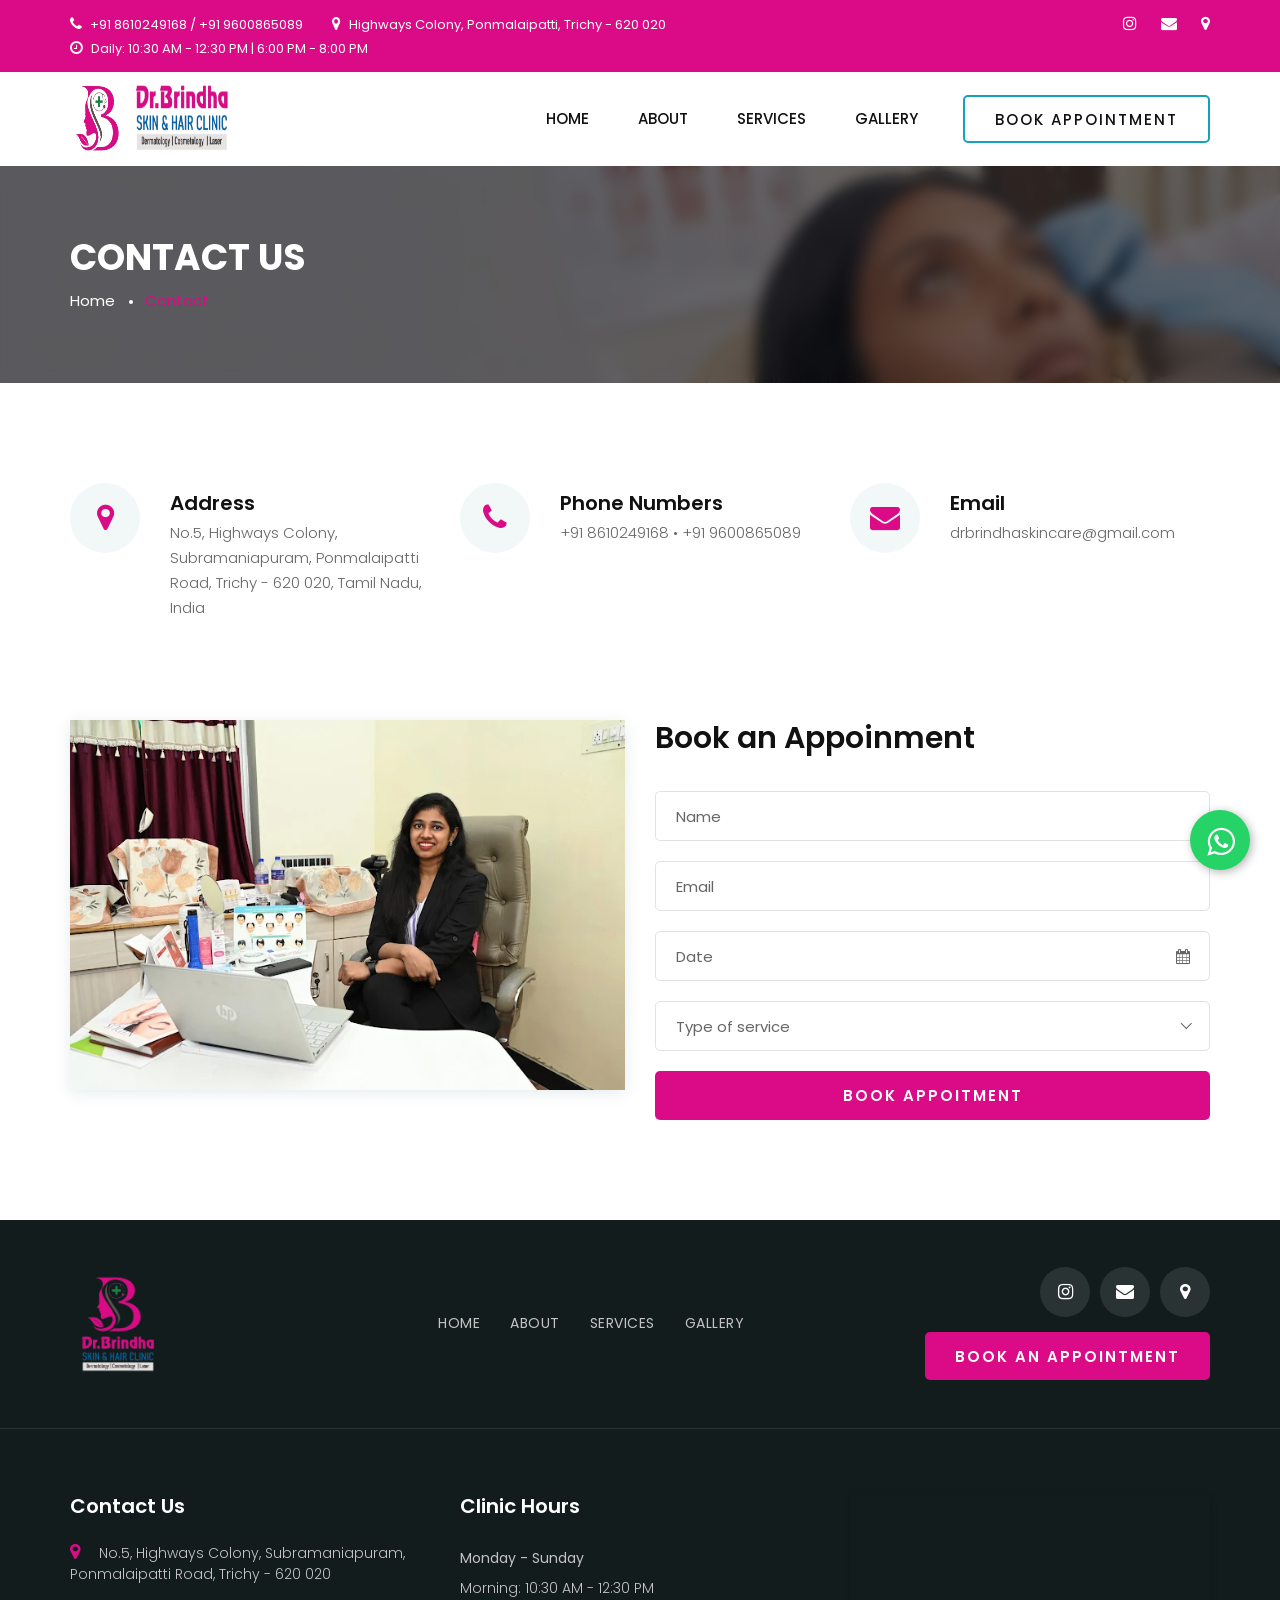
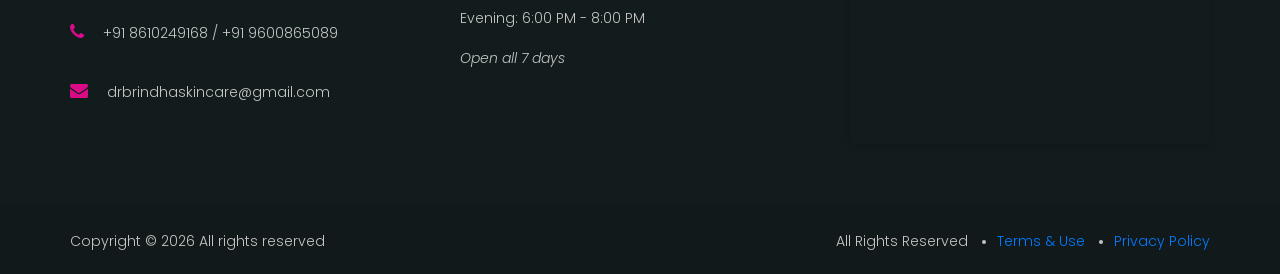
<file: contact.html>
<!DOCTYPE html>
<html lang="en">

<head>
    <meta charset="UTF-8">
    <meta name="description" content="Contact Dr.Brindha Skin & Hair Clinic Trichy - Book Appointment Online or Call +91 8610249168. Open Daily 10:30AM-12:30PM, 6PM-8PM. Located at Highways Colony, Ponmalaipatti, Trichy - 620020">
    <meta name="keywords" content="contact dermatologist trichy, book appointment skin clinic trichy, Dr Brindha contact number, dermatology clinic trichy address, skin doctor trichy phone, appointment booking trichy">
    <meta name="viewport" content="width=device-width, initial-scale=1.0">
    <meta http-equiv="X-UA-Compatible" content="ie=edge">
    <meta name="robots" content="index, follow">
    <link rel="shortcut icon" href="./favicons/favicon-20x20.png" type="image/x-icon">
    <link rel="canonical" href="https://www.drbrindhaskincare.com/contact.html">
    
    <!-- Open Graph -->
    <meta property="og:type" content="website">
    <meta property="og:url" content="https://www.drbrindhaskincare.com/contact.html">
    <meta property="og:title" content="Contact & Book Appointment | Dr.Brindha Skin Clinic Trichy">
    <meta property="og:description" content="Book your dermatology appointment today. Call +91 8610249168 | Open Daily | Highways Colony, Trichy">
    
    <!-- Twitter Card -->
    <meta name="twitter:card" content="summary">
    <meta name="twitter:title" content="Contact Dr.Brindha Skin Clinic Trichy">
    
    <title>Contact Us & Book Appointment | Dr.Brindha Skin & Hair Clinic Trichy</title>

    <!-- Schema.org JSON-LD -->
    <script type="application/ld+json">
    {
      "@context": "https://schema.org",
      "@type": "ContactPage",
      "url": "https://www.drbrindhaskincare.com/contact.html",
      "name": "Contact Dr.Brindha Skin & Hair Clinic",
      "description": "Book your appointment with Dr.Brindha, expert dermatologist in Trichy",
      "mainEntity": {
        "@type": "MedicalBusiness",
        "name": "Dr.Brindha Skin & Hair Clinic",
        "telephone": "+91-8610249168",
        "email": "drbrindhaskincare@gmail.com",
        "address": {
          "@type": "PostalAddress",
          "streetAddress": "No.5, Highways Colony, Subramaniapuram, Ponmalaipatti Road",
          "addressLocality": "Trichy",
          "addressRegion": "Tamil Nadu",
          "postalCode": "620020",
          "addressCountry": "IN"
        }
      }
    }
    </script>

    <!-- Google Font -->
    <link href="https://fonts.googleapis.com/css2?family=Poppins:wght@300;400;500;600;700;800;900&display=swap"
        rel="stylesheet">

    <!-- Css Styles -->
    <link rel="stylesheet" href="css/bootstrap.min.css" type="text/css">
    <link rel="stylesheet" href="css/font-awesome.min.css" type="text/css">
    <link rel="stylesheet" href="css/flaticon.css" type="text/css">
    <link rel="stylesheet" href="css/nice-select.css" type="text/css">
    <link rel="stylesheet" href="css/jquery-ui.min.css" type="text/css">
    <link rel="stylesheet" href="css/magnific-popup.css" type="text/css">
    <link rel="stylesheet" href="css/owl.carousel.min.css" type="text/css">
    <link rel="stylesheet" href="css/slicknav.min.css" type="text/css">
    <link rel="stylesheet" href="css/style.css" type="text/css">
    <link rel="stylesheet" href="css/clinic-integrations.css" type="text/css">
</head>

<body>
    <!-- Page Preloder -->
    <div id="preloder">
        <div class="loader"></div>
    </div>

    <!-- Offcanvas Menu Begin -->
    <div class="offcanvas-menu-overlay"></div>
    <div class="offcanvas-menu-wrapper">
        <div class="offcanvas__logo">
            <a href="./index.html"><img src="img/logo.png" alt=""></a>
        </div>
        <div id="mobile-menu-wrap"></div>
        <div class="offcanvas__btn">
            <a href="./contact.html" class="primary-btn">Book Appointment</a>
        </div>
        <ul class="offcanvas__widget">
            <li><i class="fa fa-phone"></i> +91 8610249168</li>
            <li><i class="fa fa-map-marker"></i> Highways Colony, Ponmalaipatti, Trichy - 620 020</li>
            <li><i class="fa fa-clock-o"></i> Daily: 10:30 AM - 12:30 PM | 6:00 PM - 8:00 PM</li>
        </ul>
        <div class="offcanvas__social">
            <!-- <a href="https://www.facebook.com/tmcskinclinic/" target="_blank"><i class="fa fa-facebook"></i></a> -->
            <a href="https://www.instagram.com/trichydermatologist/" target="_blank"><i class="fa fa-instagram"></i></a>
            <a href="mailto:drbrindhaskincare@gmail.com"><i class="fa fa-envelope"></i></a>
            <a href="https://maps.app.goo.gl/BCuR3H7RbHwtT7Y78" target="_blank"><i class="fa fa-map-marker"></i></a>
        </div>
    </div>
    <!-- Offcanvas Menu End -->

    <!-- Header Section Begin -->
    <header class="header">
        <div class="header__top">
            <div class="container">
                <div class="row">
                    <div class="col-lg-8">
                        <ul class="header__top__left">
                            <li><i class="fa fa-phone"></i> +91 8610249168 / +91 9600865089</li>
                            <li><i class="fa fa-map-marker"></i> Highways Colony, Ponmalaipatti, Trichy - 620 020</li>
                            <li><i class="fa fa-clock-o"></i> Daily: 10:30 AM - 12:30 PM | 6:00 PM - 8:00 PM</li>
                        </ul>
                    </div>
                    <div class="col-lg-4">
                        <div class="header__top__right">
                            <!-- <a href="https://www.facebook.com/tmcskinclinic/" target="_blank"><i class="fa fa-facebook"></i></a> -->
                            <a href="https://www.instagram.com/trichydermatologist/" target="_blank"><i class="fa fa-instagram"></i></a>
                            <a href="mailto:drbrindhaskincare@gmail.com"><i class="fa fa-envelope"></i></a>
                            <a href="https://maps.app.goo.gl/BCuR3H7RbHwtT7Y78" target="_blank"><i
                                    class="fa fa-map-marker"></i></a>
                        </div>
                    </div>
                </div>
            </div>
        </div>
        <div class="container">
            <div class="row align-items-center">
                <div class="col-lg-2">
                    <div class="header__logo">
                        <a href="./index.html"><img src="img/logo_icon.png" alt=""></a>
                        <a href="./index.html"><img src="img/logo_text.png" alt=""></a>
                    </div>
                </div>
                <div class="col-lg-10">
                    <div class="header__menu__option">
                                                <nav class="header__menu">
                            <ul>
                                <li><a href="./index.html">Home</a></li>
                                <li><a href="./about.html">About</a></li>
                                <li><a href="./services.html">Services</a></li>
                                <li><a href="./gallery.html">Gallery</a></li>
                            </ul>
                        </nav>
                        <div class="header__btn">
                            <a href="./contact.html" class="primary-btn">Book Appointment</a>
                        </div></div>
            </div>
            <div class="canvas__open">
                <span></span>
            </div>
        </div>
    </header>
    <!-- Header Section End -->

    <!-- Breadcrumb Section Begin -->
    <section class="breadcrumb-option spad set-bg" data-setbg="img/breadcrumb-bg.jpg">
        <div class="container">
            <div class="row">
                <div class="col-lg-12">
                    <div class="breadcrumb__text">
                        <h2>Contact Us</h2>
                        <div class="breadcrumb__links">
                            <a href="./index.html">Home</a>
                            <span>Contact</span>
                        </div>
                    </div>
                </div>
            </div>
        </div>
    </section>
    <!-- Breadcrumb Section End -->

    <!-- Contact Section Begin -->
    <section class="contact spad">
        <div class="container">
            <div class="row">
                <div class="col-lg-4 col-md-4 col-sm-6">
                    <div class="contact__widget">
                        <div class="contact__widget__icon">
                            <i class="fa fa-map-marker"></i>
                        </div>
                        <div class="contact__widget__text">
                            <h5>Address</h5>
                            <p>No.5, Highways Colony, Subramaniapuram, Ponmalaipatti Road, Trichy - 620 020, Tamil Nadu,
                                India</p>
                        </div>
                    </div>
                </div>
                <div class="col-lg-4 col-md-4 col-sm-6">
                    <div class="contact__widget">
                        <div class="contact__widget__icon">
                            <i class="fa fa-phone"></i>
                        </div>
                        <div class="contact__widget__text">
                            <h5>Phone Numbers</h5>
                            <p>+91 8610249168 • +91 9600865089</p>
                        </div>
                    </div>
                </div>
                <div class="col-lg-4 col-md-4 col-sm-6">
                    <div class="contact__widget">
                        <div class="contact__widget__icon">
                            <i class="fa fa-envelope"></i>
                        </div>
                        <div class="contact__widget__text">
                            <h5>Email</h5>
                            <p>drbrindhaskincare@gmail.com</p>
                        </div>
                    </div>
                </div>
            </div>
            <div class="contact__content">
                <div class="row">
                    <div class="col-lg-6 col-md-6">
                        <div class="contact__pic">
                            <img src="img/doctorOffice.png" alt="">
                        </div>
                    </div>
                    <div class="col-lg-6 col-md-6">
                        <div class="contact__form">
                            <h3>Book an Appoinment</h3>
                            <form action="https://api.web3forms.com/submit" method="POST">
                                <input type="hidden" name="access_key" value="f2b1eaa3-9090-470e-b884-8c4e20bc07b2">
                                <input type="hidden" name="subject"
                                    value="New Consultation Request - Dr.Brindha Clinic">
                                <input type="text" name="name" placeholder="Name" required>
                                <input type="email" name="email" placeholder="Email" required>
                                <div class="datepicker__item">
                                    <input type="text" name="date" placeholder="Date" class="datepicker" required>
                                    <i class="fa fa-calendar"></i>
                                </div>
                                <select name="service" required>
                                    <option value="">Type of service</option>
                                    <option value="Laser Treatments">Laser Treatments</option>
                                    <option value="Facial & Skin Treatments">Facial & Skin Treatments</option>
                                    <option value="Cosmetic Procedures">Cosmetic Procedures</option>
                                    <option value="Hair Care & PRP">Hair Care & PRP</option>
                                    <option value="Medical Procedures">Medical Procedures</option>
                                </select>
                                <button type="submit" class="site-btn">Book appoitment</button>
                            </form>
                        </div>
                    </div>
                </div>
            </div>
        </div>
    </section>
    <!-- Contact Section End -->

    <!-- Footer Section Begin -->
    <footer class="footer">
        <div class="footer__top">
            <div class="container">
                <div class="row align-items-center">
                    <div class="col-lg-3 col-md-4">
                        <div class="footer__logo">
                            <a href="./index.html"><img src="img/footer-logo.png" alt="Dr.Brindha Clinic"></a>
                        </div>
                    </div>
                    <div class="col-lg-5 col-md-12 text-center">
                        <nav class="footer__nav">
                            <ul>
                                <li><a href="./index.html">Home</a></li>
                                <li><a href="./about.html">About</a></li>
                                <li><a href="./services.html">Services</a></li>
                                <li><a href="./gallery.html">Gallery</a></li>
                            </ul>
                        </nav>
                    </div>
                    <div class="col-lg-4 col-md-8">
                        <div class="footer__social">
                            <!-- <a href="https://www.facebook.com/tmcskinclinic/" target="_blank"><i class="fa fa-facebook"></i></a> -->
                            <a href="https://www.instagram.com/trichydermatologist/" target="_blank"><i class="fa fa-instagram"></i></a>
                            <a href="mailto:drbrindhaskincare@gmail.com"><i class="fa fa-envelope"></i></a>
                            <a href="https://maps.app.goo.gl/BCuR3H7RbHwtT7Y78" target="_blank"><i class="fa fa-map-marker"></i></a>
                        </div>
                        <div class="footer__book">
                            <a href="./contact.html" class="site-btn">Book an Appointment</a>
                        </div>
                    </div>
                </div>
            </div>
        </div>
        <div class="container">
            <div class="row">
                <div class="col-lg-4 col-md-6 col-sm-6">
                    <div class="footer__address">
                        <h5>Contact Us</h5>
                        <ul>
                            <li><i class="fa fa-map-marker"></i> No.5, Highways Colony, Subramaniapuram, Ponmalaipatti Road, Trichy - 620 020</li>
                            <li><i class="fa fa-phone"></i> +91 8610249168 / +91 9600865089</li>
                            <li><i class="fa fa-envelope"></i> drbrindhaskincare@gmail.com</li>
                        </ul>
                    </div>
                </div>
                <div class="col-lg-4 col-md-3 col-sm-6">
                    <div class="footer__widget">
                        <h5>Clinic Hours</h5>
                        <ul>
                            <li><strong>Monday - Sunday</strong></li>
                            <li>Morning: 10:30 AM - 12:30 PM</li>
                            <li>Evening: 6:00 PM - 8:00 PM</li>
                            <li style="margin-top: 10px;"><em>Open all 7 days</em></li>
                        </ul>
                    </div>
                </div>
                <div class="col-lg-4 col-md-12 col-sm-6">
                    <div class="footer__map">
                        <iframe
                        src="https://www.google.com/maps/embed?pb=!1m14!1m8!1m3!1d1373089.174816244!2d78.0924573!3d10.7822426!3m2!1i1024!2i768!4f13.1!3m3!1m2!1s0x3baaf5cc18441f53%3A0x11f9134593ee8464!2sDr.Brindha%20Skin%20care%20clinic!5e1!3m2!1sen!2sin!4v1775230915202!5m2!1sen!2sin"
                        allowfullscreen="" loading="lazy" referrerpolicy="no-referrer-when-downgrade"></iframe>
                    </div>
                </div>
            </div>
        </div>
        <div class="footer__copyright">
            <div class="container">
                <div class="row">
                    <div class="col-lg-7">
                        <div class="footer__copyright__text">
                            <p>Copyright &copy; <script>document.write(new Date().getFullYear());</script> All rights reserved
                        </div>
                    </div>
                    <div class="col-lg-5">
                        <ul>
                            <li>All Rights Reserved</li>
                            <li><a href="./terms.html">Terms & Use</a></li>
                            <li><a href="./privacy.html">Privacy Policy</a></li>
                        </ul>
                    </div>
                </div>
            </div>
        </div>
    </footer>
    <!-- Footer Section End -->

    <!-- Js Plugins -->
    <script src="js/jquery-3.3.1.min.js"></script>
    <script src="js/bootstrap.min.js"></script>
    <script src="js/jquery.magnific-popup.min.js"></script>
    <script src="js/masonry.pkgd.min.js"></script>
    <script src="js/jquery-ui.min.js"></script>
    <script src="js/jquery.nice-select.min.js"></script>
    <script src="js/jquery.slicknav.js"></script>
    <script src="js/owl.carousel.min.js"></script>
    <script src="js/main.js"></script>
    <script src="js/clinic-integrations.js"></script>
</body>

</html>
</file>
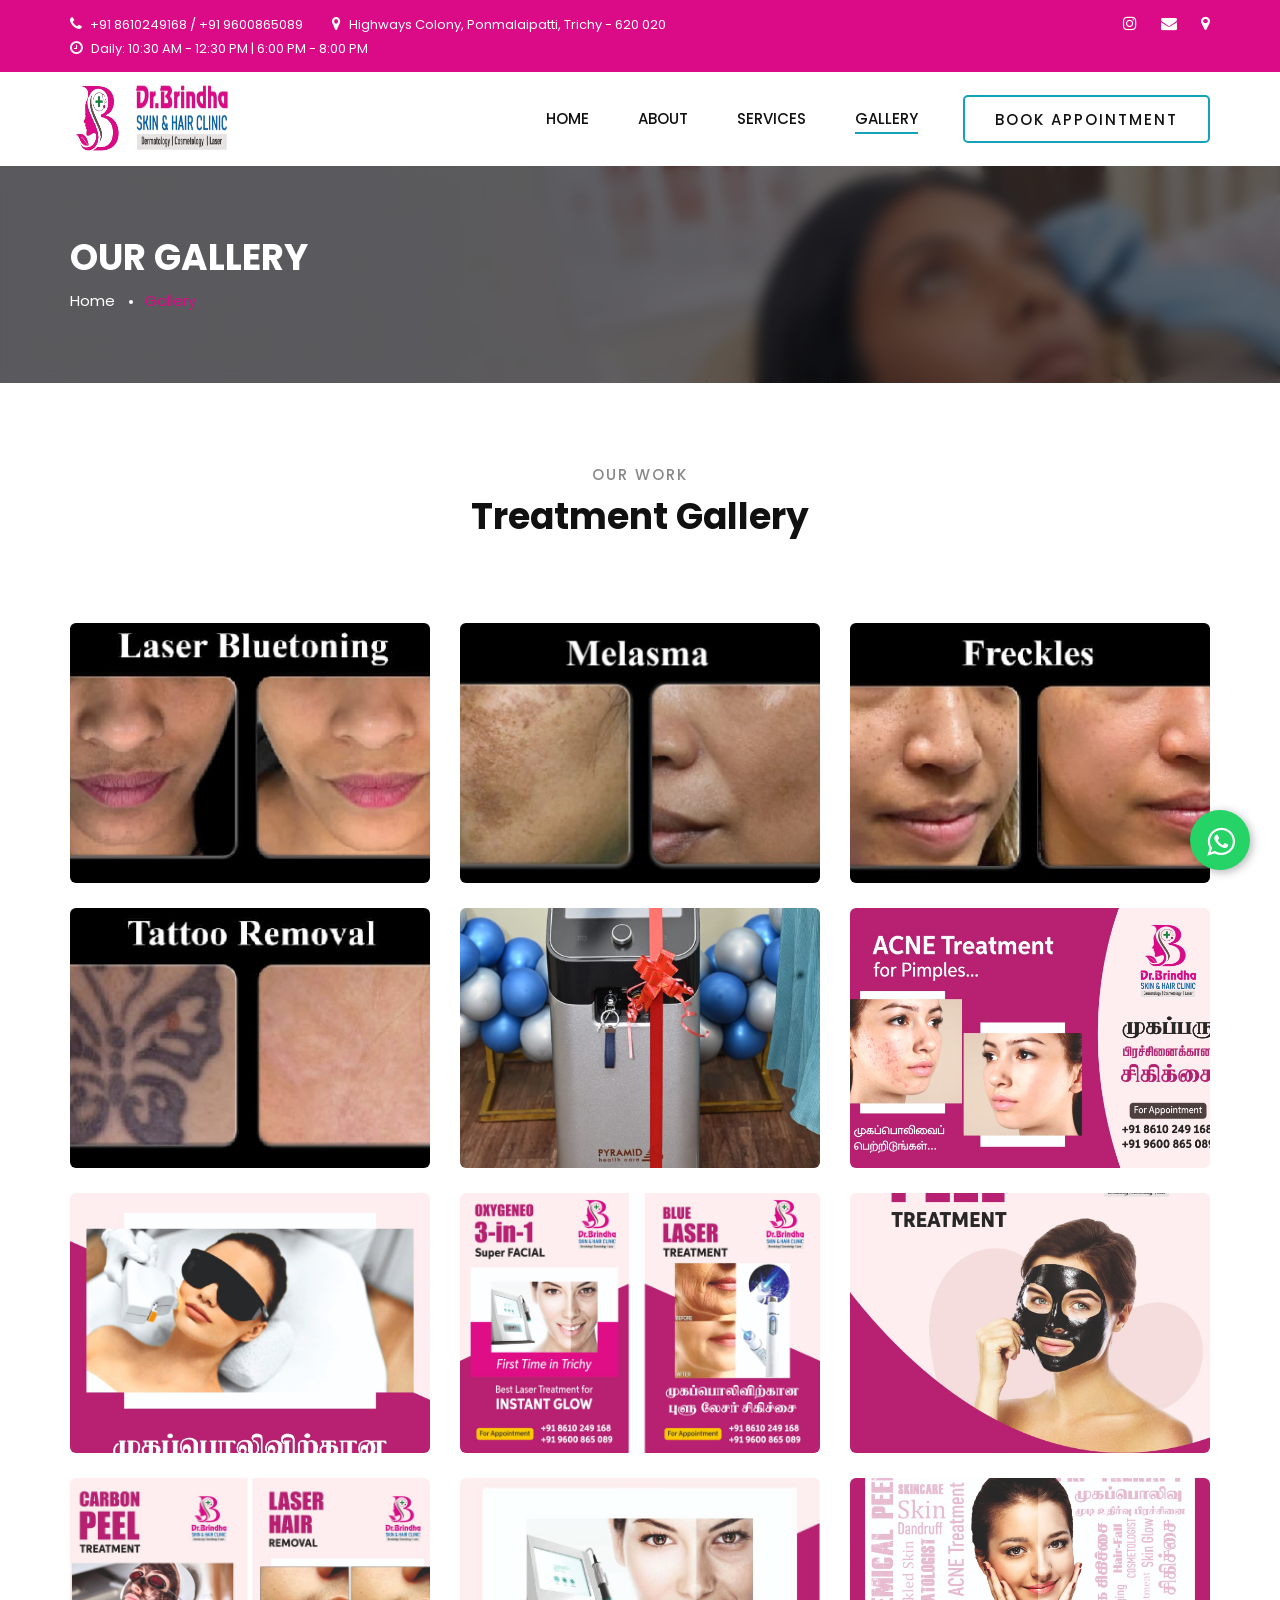
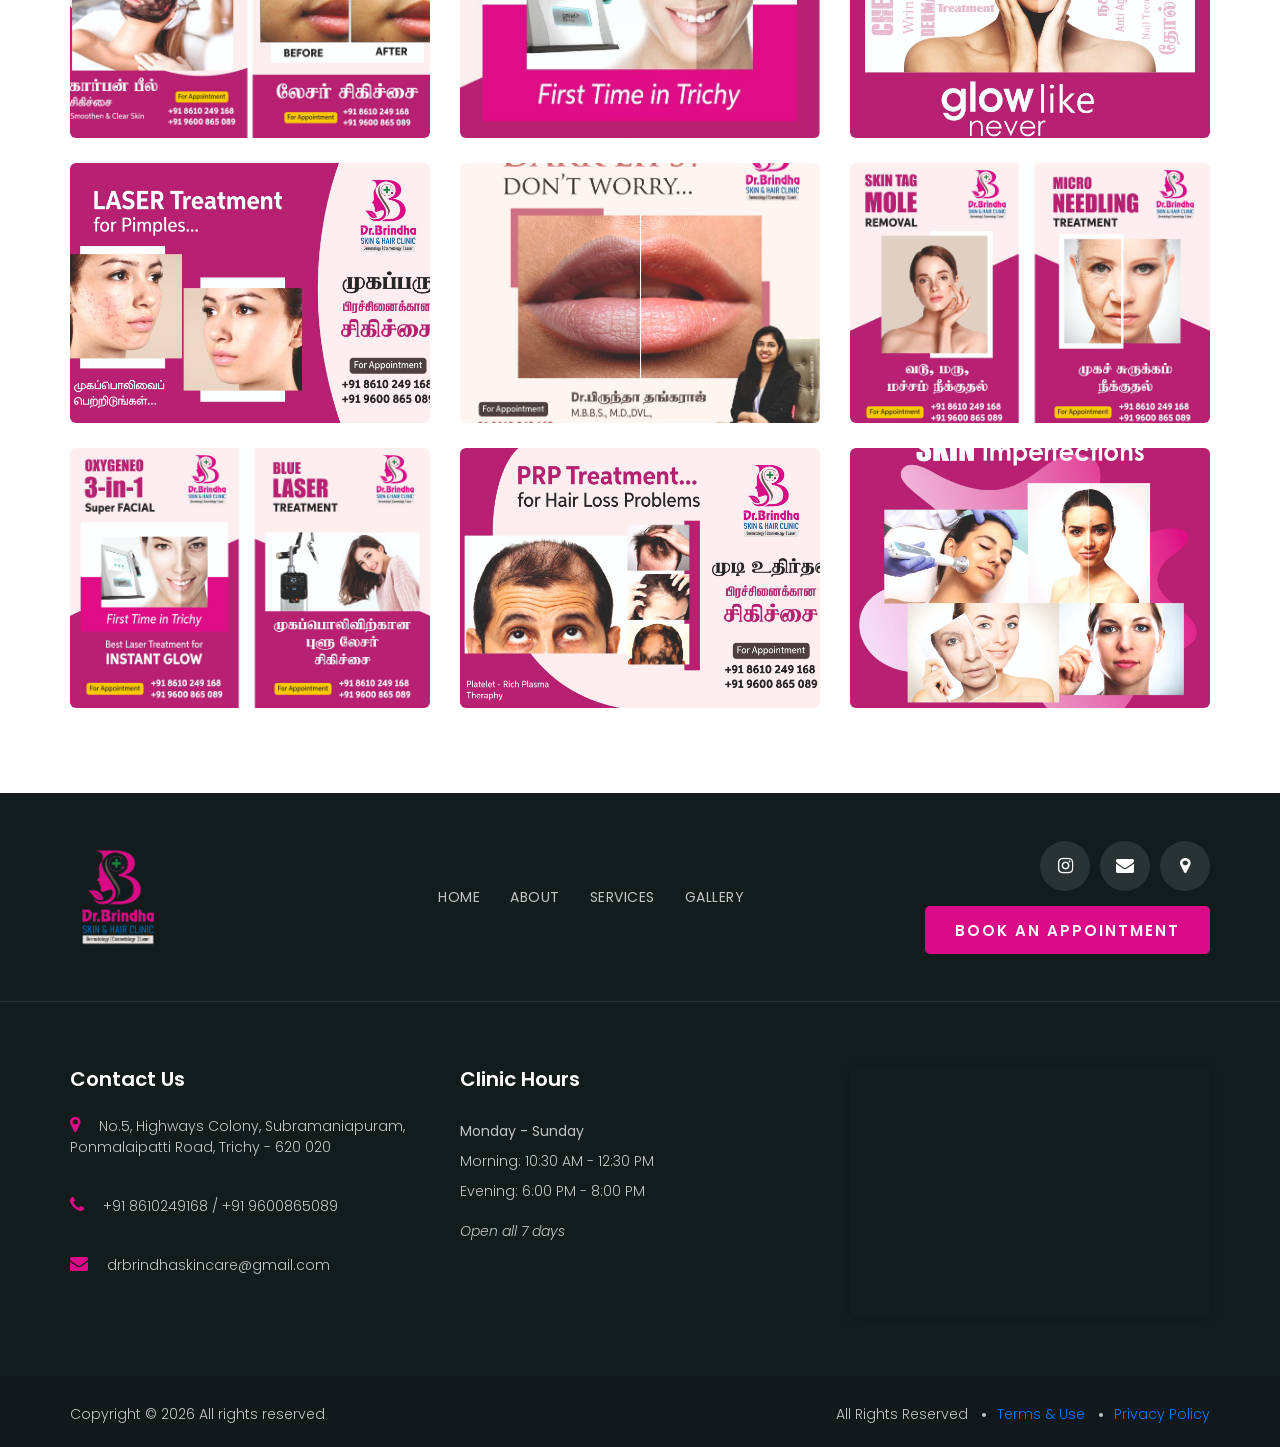
<file: gallery.html>
<!DOCTYPE html>
<html lang="en">

<head>
    <meta charset="UTF-8">
    <meta name="description" content="Gallery - Dr.Brindha Skin Clinic Trichy Treatment Results. Before & After Photos: Blue Laser, Acne Treatment, PRP, Carbon Peel, Melasma, Freckles, Tattoo Removal & More Success Stories">
    <meta name="keywords" content="skin treatment before after trichy, laser treatment results trichy, acne treatment photos, PRP therapy results, melasma treatment before after, dermatology gallery trichy, skin clinic photos">
    <meta name="viewport" content="width=device-width, initial-scale=1.0">
    <meta http-equiv="X-UA-Compatible" content="ie=edge">
    <meta name="robots" content="index, follow, max-image-preview:large">
    <link rel="shortcut icon" href="./favicons/favicon-20x20.png" type="image/x-icon">
    <link rel="canonical" href="https://www.drbrindhaskincare.com/gallery.html">
    
    <!-- Open Graph -->
    <meta property="og:type" content="website">
    <meta property="og:url" content="https://www.drbrindhaskincare.com/gallery.html">
    <meta property="og:title" content="Gallery - Treatment Results & Before After Photos | Dr.Brindha Trichy">
    <meta property="og:description" content="See real treatment results: Laser treatments, Acne care, PRP therapy, Melasma, Tattoo removal & more. Verified before-after photos">
    
    <!-- Twitter Card -->
    <meta name="twitter:card" content="summary_large_image">
    <meta name="twitter:title" content="Treatment Gallery - Dr.Brindha Skin Clinic Trichy">
    
    <title>Gallery - Treatment Results & Before After Photos | Dr.Brindha Skin Clinic Trichy</title>

    <!-- Schema.org JSON-LD -->
    <script type="application/ld+json">
    {
      "@context": "https://schema.org",
      "@type": "ImageGallery",
      "url": "https://www.drbrindhaskincare.com/gallery.html",
      "name": "Treatment Gallery - Dr.Brindha Skin & Hair Clinic",
      "description": "Before and after photos of various dermatology and cosmetic treatments performed at our clinic",
      "about": {
        "@type": "MedicalBusiness",
        "name": "Dr.Brindha Skin & Hair Clinic"
      }
    }
    </script>

    <!-- Google Font -->
    <link href="https://fonts.googleapis.com/css2?family=Poppins:wght@300;400;500;600;700;800;900&display=swap"
        rel="stylesheet">

    <!-- Css Styles -->
    <link rel="stylesheet" href="css/bootstrap.min.css" type="text/css">
    <link rel="stylesheet" href="css/font-awesome.min.css" type="text/css">
    <link rel="stylesheet" href="css/flaticon.css" type="text/css">
    <link rel="stylesheet" href="css/nice-select.css" type="text/css">
    <link rel="stylesheet" href="css/jquery-ui.min.css" type="text/css">
    <link rel="stylesheet" href="css/magnific-popup.css" type="text/css">
    <link rel="stylesheet" href="css/owl.carousel.min.css" type="text/css">
    <link rel="stylesheet" href="css/slicknav.min.css" type="text/css">
    <link rel="stylesheet" href="css/style.css" type="text/css">
    <link rel="stylesheet" href="css/clinic-integrations.css" type="text/css">
</head>

<body>
    <!-- Page Preloder -->
    <div id="preloder">
        <div class="loader"></div>
    </div>

    <!-- Offcanvas Menu Begin -->
    <div class="offcanvas-menu-overlay"></div>
    <div class="offcanvas-menu-wrapper">
        <div class="offcanvas__logo">
            <a href="./index.html"><img src="img/logo.png" alt=""></a>
        </div>
        <div id="mobile-menu-wrap"></div>
        <div class="offcanvas__btn">
            <a href="./contact.html" class="primary-btn">Book Appointment</a>
        </div>
        <ul class="offcanvas__widget">
            <li><i class="fa fa-phone"></i> +91 8610249168</li>
            <li><i class="fa fa-map-marker"></i> Highways Colony, Ponmalaipatti, Trichy - 620 020</li>
            <li><i class="fa fa-clock-o"></i> Daily: 10:30 AM - 12:30 PM | 6:00 PM - 8:00 PM</li>
        </ul>
        <div class="offcanvas__social">
            <!-- <a href="https://www.facebook.com/tmcskinclinic/" target="_blank"><i class="fa fa-facebook"></i></a> -->
            <a href="https://www.instagram.com/trichydermatologist/" target="_blank"><i class="fa fa-instagram"></i></a>
            <a href="mailto:drbrindhaskincare@gmail.com"><i class="fa fa-envelope"></i></a>
            <a href="https://maps.app.goo.gl/BCuR3H7RbHwtT7Y78" target="_blank"><i class="fa fa-map-marker"></i></a>
        </div>
    </div>
    <!-- Offcanvas Menu End -->

    <!-- Header Section Begin -->
    <header class="header">
        <div class="header__top">
            <div class="container">
                <div class="row">
                    <div class="col-lg-8">
                        <ul class="header__top__left">
                            <li><i class="fa fa-phone"></i> +91 8610249168 / +91 9600865089</li>
                            <li><i class="fa fa-map-marker"></i> Highways Colony, Ponmalaipatti, Trichy - 620 020</li>
                            <li><i class="fa fa-clock-o"></i> Daily: 10:30 AM - 12:30 PM | 6:00 PM - 8:00 PM</li>
                        </ul>
                    </div>
                    <div class="col-lg-4">
                        <div class="header__top__right">
                            <!-- <a href="https://www.facebook.com/tmcskinclinic/" target="_blank"><i class="fa fa-facebook"></i></a> -->
                            <a href="https://www.instagram.com/trichydermatologist/" target="_blank"><i class="fa fa-instagram"></i></a>
                            <a href="mailto:drbrindhaskincare@gmail.com"><i class="fa fa-envelope"></i></a>
                            <a href="https://maps.app.goo.gl/BCuR3H7RbHwtT7Y78" target="_blank"><i class="fa fa-map-marker"></i></a>
                        </div>
                    </div>
                </div>
            </div>
        </div>
        <div class="container">
            <div class="row align-items-center">
                <div class="col-lg-2">
                    <div class="header__logo">
                        <a href="./index.html"><img src="img/logo_icon.png" alt=""></a>
                        <a href="./index.html"><img src="img/logo_text.png" alt=""></a>
                    </div>
                </div>
                <div class="col-lg-10">
                    <div class="header__menu__option">
                        <nav class="header__menu">
                            <ul>
                                <li><a href="./index.html">Home</a></li>
                                <li><a href="./about.html">About</a></li>
                                <li><a href="./services.html">Services</a></li>
                                <li class="active"><a href="./gallery.html">Gallery</a></li>
                            </ul>
                        </nav>
                        <div class="header__btn">
                            <a href="./contact.html" class="primary-btn">Book Appointment</a>
                        </div>
                    </div>
                </div>
            </div>
            <div class="canvas__open">
                <span></span>
            </div>
        </div>
    </header>
    <!-- Header Section End -->

    <!-- Breadcrumb Section Begin -->
    <section class="breadcrumb-option spad set-bg" data-setbg="img/breadcrumb-bg.jpg">
        <div class="container">
            <div class="row">
                <div class="col-lg-12">
                    <div class="breadcrumb__text">
                        <h2>Our Gallery</h2>
                        <div class="breadcrumb__links">
                            <a href="./index.html">Home</a>
                            <span>Gallery</span>
                        </div>
                    </div>
                </div>
            </div>
        </div>
    </section>
    <!-- Breadcrumb Section End -->

    <!-- Gallery Page Section Begin -->
    <section class="gallery-full spad">
        <div class="container">
            <div class="row">
                <div class="col-lg-12 text-center">
                    <div class="section-title">
                        <span>Our Work</span>
                        <h2>Treatment Gallery</h2>
                    </div>
                </div>
            </div>
            <!-- START -->
            <div class="row gallery-full__grid">
                <div class="col-lg-4 col-md-6 col-sm-6">
                    <div class="gallery-full__item">
                        <img src="img/gallery/LB.png" alt="Lacer Bluetoning">
                        <a href="img/gallery/LB.png" class="image-popup gallery-full__overlay" title="Lacer Bluetoning">
                            <i class="fa fa-search-plus"></i>
                            <span>Lacer Bluetoning</span>
                        </a>
                    </div>
                </div>
                <div class="col-lg-4 col-md-6 col-sm-6">
                    <div class="gallery-full__item">
                        <img src="img/gallery/melasma.png" alt="Melasma">
                        <a href="img/gallery/melasma.png" class="image-popup gallery-full__overlay" title="Melasma">
                            <i class="fa fa-search-plus"></i>
                            <span>Melasma</span>
                        </a>
                    </div>
                </div>
                <div class="col-lg-4 col-md-6 col-sm-6">
                    <div class="gallery-full__item">
                        <img src="img/gallery/freckles.png" alt="Freckles">
                        <a href="img/gallery/freckles.png" class="image-popup gallery-full__overlay" title="Freckles">
                            <i class="fa fa-search-plus"></i>
                            <span>Freckles</span>
                        </a>
                    </div>
                </div>
                <div class="col-lg-4 col-md-6 col-sm-6">
                    <div class="gallery-full__item">
                        <img src="img/gallery/TR.png" alt="Tatoo Removal">
                        <a href="img/gallery/TR.png" class="image-popup gallery-full__overlay" title="Tatoo Removal">
                            <i class="fa fa-search-plus"></i>
                            <span>Tatoo Removal</span>
                        </a>
                    </div>
                </div>
                <div class="col-lg-4 col-md-6 col-sm-6">
                    <div class="gallery-full__item">
                        <img src="img/gallery/irisEq.jpeg" alt="IRIS Bluetoning">
                        <a href="img/gallery/irisEq.jpeg" class="image-popup gallery-full__overlay" title="IRIS Bluetoning">
                            <i class="fa fa-search-plus"></i>
                            <span>IRIS Bluetoning Equipment</span>
                        </a>
                    </div>
                </div>
                <!-- END -->
                <div class="col-lg-4 col-md-6 col-sm-6">
                    <div class="gallery-full__item">
                        <img src="img/gallery/Acne.jpeg" alt="Acne Treatment">
                        <a href="img/gallery/Acne.jpeg" class="image-popup gallery-full__overlay" title="Acne Treatment">
                            <i class="fa fa-search-plus"></i>
                            <span>Acne Treatment</span>
                        </a>
                    </div>
                </div>

                <div class="col-lg-4 col-md-6 col-sm-6">
                    <div class="gallery-full__item">
                        <img src="img/gallery/blueLaser.jpeg" alt="Blue Laser Treatment">
                        <a href="img/gallery/blueLaser.jpeg" class="image-popup gallery-full__overlay" title="Blue Laser Treatment">
                            <i class="fa fa-search-plus"></i>
                            <span>Blue Laser Treatment</span>
                        </a>
                    </div>
                </div>

                <div class="col-lg-4 col-md-6 col-sm-6">
                    <div class="gallery-full__item">
                        <img src="img/gallery/bueLaser.jpeg" alt="Laser Treatment">
                        <a href="img/gallery/bueLaser.jpeg" class="image-popup gallery-full__overlay" title="Laser Treatment">
                            <i class="fa fa-search-plus"></i>
                            <span>Laser Treatment</span>
                        </a>
                    </div>
                </div>

                <div class="col-lg-4 col-md-6 col-sm-6">
                    <div class="gallery-full__item">
                        <img src="img/gallery/carbonPeel.jpeg" alt="Carbon Peel Treatment">
                        <a href="img/gallery/carbonPeel.jpeg" class="image-popup gallery-full__overlay" title="Carbon Peel Treatment">
                            <i class="fa fa-search-plus"></i>
                            <span>Carbon Peel Treatment</span>
                        </a>
                    </div>
                </div>

                <div class="col-lg-4 col-md-6 col-sm-6">
                    <div class="gallery-full__item">
                        <img src="img/gallery/carbonPeelLaserHairRemoval.jpeg" alt="Carbon Peel & Laser Hair Removal">
                        <a href="img/gallery/carbonPeelLaserHairRemoval.jpeg" class="image-popup gallery-full__overlay" title="Carbon Peel & Laser Hair Removal">
                            <i class="fa fa-search-plus"></i>
                            <span>Carbon Peel & Hair Removal</span>
                        </a>
                    </div>
                </div>

                <div class="col-lg-4 col-md-6 col-sm-6">
                    <div class="gallery-full__item">
                        <img src="img/gallery/facial.jpeg" alt="Facial Treatment">
                        <a href="img/gallery/facial.jpeg" class="image-popup gallery-full__overlay" title="Facial Treatment">
                            <i class="fa fa-search-plus"></i>
                            <span>Facial Treatment</span>
                        </a>
                    </div>
                </div>

                <div class="col-lg-4 col-md-6 col-sm-6">
                    <div class="gallery-full__item">
                        <img src="img/gallery/glow.jpeg" alt="Glow Treatment">
                        <a href="img/gallery/glow.jpeg" class="image-popup gallery-full__overlay" title="Skin Glow">
                            <i class="fa fa-search-plus"></i>
                            <span>Skin Glow</span>
                        </a>
                    </div>
                </div>

                <div class="col-lg-4 col-md-6 col-sm-6">
                    <div class="gallery-full__item">
                        <img src="img/gallery/laserTreatment.jpeg" alt="Laser Treatment">
                        <a href="img/gallery/laserTreatment.jpeg" class="image-popup gallery-full__overlay" title="Laser Treatment">
                            <i class="fa fa-search-plus"></i>
                            <span>Laser Treatment</span>
                        </a>
                    </div>
                </div>

                <div class="col-lg-4 col-md-6 col-sm-6">
                    <div class="gallery-full__item">
                        <img src="img/gallery/llip.jpeg" alt="Lip Treatment">
                        <a href="img/gallery/llip.jpeg" class="image-popup gallery-full__overlay" title="Lip Treatment">
                            <i class="fa fa-search-plus"></i>
                            <span>Lip Treatment</span>
                        </a>
                    </div>
                </div>

                <div class="col-lg-4 col-md-6 col-sm-6">
                    <div class="gallery-full__item">
                        <img src="img/gallery/mole.jpeg" alt="Skin Tag & Mole Removal">
                        <a href="img/gallery/mole.jpeg" class="image-popup gallery-full__overlay" title="Skin Tag & Mole Removal">
                            <i class="fa fa-search-plus"></i>
                            <span>Mole Removal</span>
                        </a>
                    </div>
                </div>

                <div class="col-lg-4 col-md-6 col-sm-6">
                    <div class="gallery-full__item">
                        <img src="img/gallery/oxygenoFacial.jpeg" alt="Oxygeneo Facial">
                        <a href="img/gallery/oxygenoFacial.jpeg" class="image-popup gallery-full__overlay" title="Oxygeneo 3-in-1 Facial">
                            <i class="fa fa-search-plus"></i>
                            <span>Oxygeneo Facial</span>
                        </a>
                    </div>
                </div>

                <div class="col-lg-4 col-md-6 col-sm-6">
                    <div class="gallery-full__item">
                        <img src="img/gallery/prp.jpeg" alt="PRP Therapy">
                        <a href="img/gallery/prp.jpeg" class="image-popup gallery-full__overlay" title="PRP Therapy">
                            <i class="fa fa-search-plus"></i>
                            <span>PRP Therapy</span>
                        </a>
                    </div>
                </div>

                <div class="col-lg-4 col-md-6 col-sm-6">
                    <div class="gallery-full__item">
                        <img src="img/gallery/skinWhitner.jpeg" alt="Skin Whitening">
                        <a href="img/gallery/skinWhitner.jpeg" class="image-popup gallery-full__overlay" title="Skin Whitening">
                            <i class="fa fa-search-plus"></i>
                            <span>Skin Whitening</span>
                        </a>
                    </div>
                </div>

            </div>
        </div>
    </section>
    <!-- Gallery Page Section End -->

    <!-- Footer Section Begin -->
    <footer class="footer">
        <div class="footer__top">
            <div class="container">
                <div class="row align-items-center">
                    <div class="col-lg-3 col-md-4">
                        <div class="footer__logo">
                            <a href="./index.html"><img src="img/footer-logo.png" alt="Dr.Brindha Clinic"></a>
                        </div>
                    </div>
                    <div class="col-lg-5 col-md-12 text-center">
                        <nav class="footer__nav">
                            <ul>
                                <li><a href="./index.html">Home</a></li>
                                <li><a href="./about.html">About</a></li>
                                <li><a href="./services.html">Services</a></li>
                                <li><a href="./gallery.html">Gallery</a></li>
                            </ul>
                        </nav>
                    </div>
                    <div class="col-lg-4 col-md-8">
                        <div class="footer__social">
                            <!-- <a href="https://www.facebook.com/tmcskinclinic/" target="_blank"><i class="fa fa-facebook"></i></a> -->
                            <a href="https://www.instagram.com/trichydermatologist/" target="_blank"><i class="fa fa-instagram"></i></a>
                            <a href="mailto:drbrindhaskincare@gmail.com"><i class="fa fa-envelope"></i></a>
                            <a href="https://maps.app.goo.gl/BCuR3H7RbHwtT7Y78" target="_blank"><i class="fa fa-map-marker"></i></a>
                        </div>
                        <div class="footer__book">
                            <a href="./contact.html" class="site-btn">Book an Appointment</a>
                        </div>
                    </div>
                </div>
            </div>
        </div>
        <div class="container">
            <div class="row">
                <div class="col-lg-4 col-md-6 col-sm-6">
                    <div class="footer__address">
                        <h5>Contact Us</h5>
                        <ul>
                            <li><i class="fa fa-map-marker"></i> No.5, Highways Colony, Subramaniapuram, Ponmalaipatti Road, Trichy - 620 020</li>
                            <li><i class="fa fa-phone"></i> +91 8610249168 / +91 9600865089</li>
                            <li><i class="fa fa-envelope"></i> drbrindhaskincare@gmail.com</li>
                        </ul>
                    </div>
                </div>
                <div class="col-lg-4 col-md-3 col-sm-6">
                    <div class="footer__widget">
                        <h5>Clinic Hours</h5>
                        <ul>
                            <li><strong>Monday - Sunday</strong></li>
                            <li>Morning: 10:30 AM - 12:30 PM</li>
                            <li>Evening: 6:00 PM - 8:00 PM</li>
                            <li style="margin-top: 10px;"><em>Open all 7 days</em></li>
                        </ul>
                    </div>
                </div>
                <div class="col-lg-4 col-md-12 col-sm-6">
                    <div class="footer__map">
                        <iframe
                        src="https://www.google.com/maps/embed?pb=!1m14!1m8!1m3!1d1373089.174816244!2d78.0924573!3d10.7822426!3m2!1i1024!2i768!4f13.1!3m3!1m2!1s0x3baaf5cc18441f53%3A0x11f9134593ee8464!2sDr.Brindha%20Skin%20care%20clinic!5e1!3m2!1sen!2sin!4v1775230915202!5m2!1sen!2sin"
                        allowfullscreen="" loading="lazy" referrerpolicy="no-referrer-when-downgrade"></iframe>
                    </div>
                </div>
            </div>
        </div>
        <div class="footer__copyright">
            <div class="container">
                <div class="row">
                    <div class="col-lg-7">
                        
                        <div class="footer__copyright__text">
                            <p>Copyright &copy; <script>document.write(new Date().getFullYear());</script> All rights reserved
                        </div>
                        
                    </div>
                    <div class="col-lg-5">
                        <ul>
                            <li>All Rights Reserved</li>
                            <li><a href="./terms.html">Terms & Use</a></li>
                            <li><a href="./privacy.html">Privacy Policy</a></li>
                        </ul>
                    </div>
                </div>
            </div>
        </div>
    </footer>
    <!-- Footer Section End -->

    <!-- Js Plugins -->
    <script src="js/jquery-3.3.1.min.js"></script>
    <script src="js/bootstrap.min.js"></script>
    <script src="js/jquery.magnific-popup.min.js"></script>
    <script src="js/jquery-ui.min.js"></script>
    <script src="js/jquery.nice-select.min.js"></script>
    <script src="js/jquery.slicknav.js"></script>
    <script src="js/owl.carousel.min.js"></script>
    <script src="js/main.js"></script>
    <script src="js/clinic-integrations.js"></script>
</body>

</html>
</file>
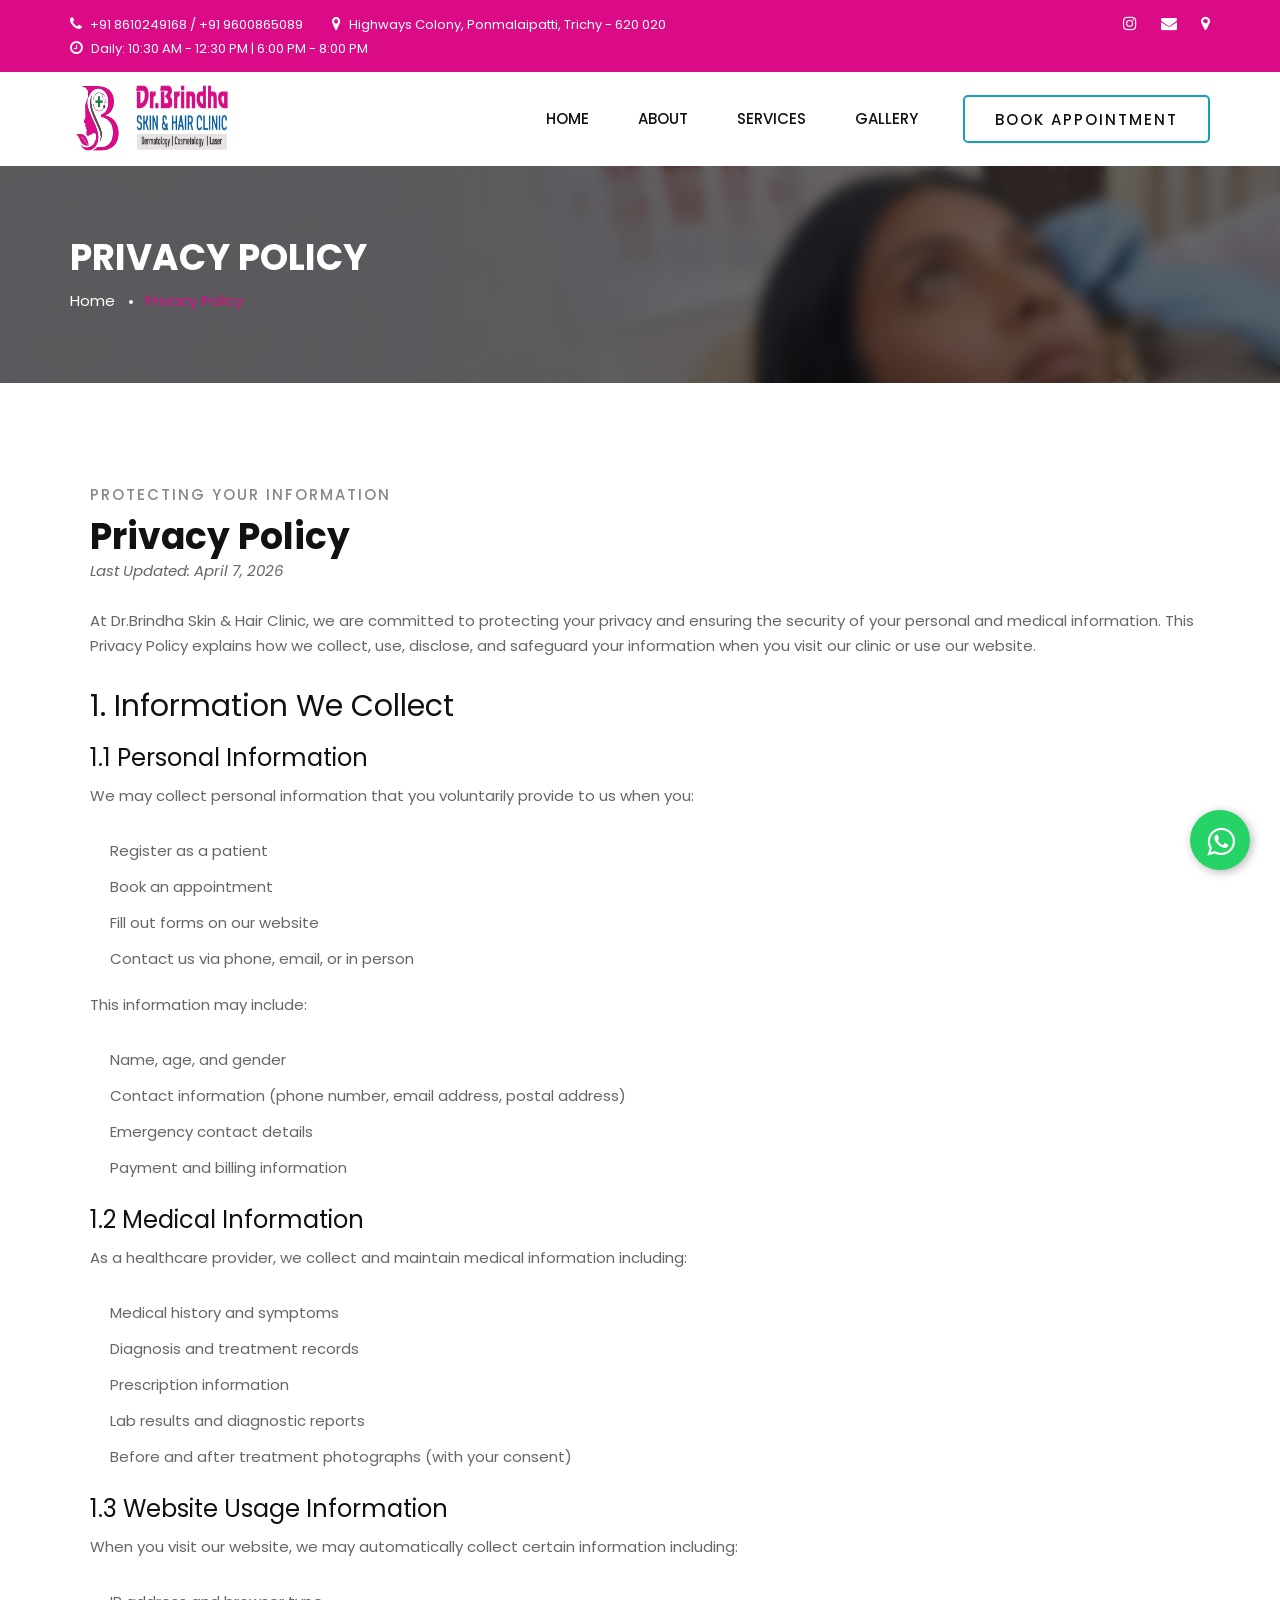
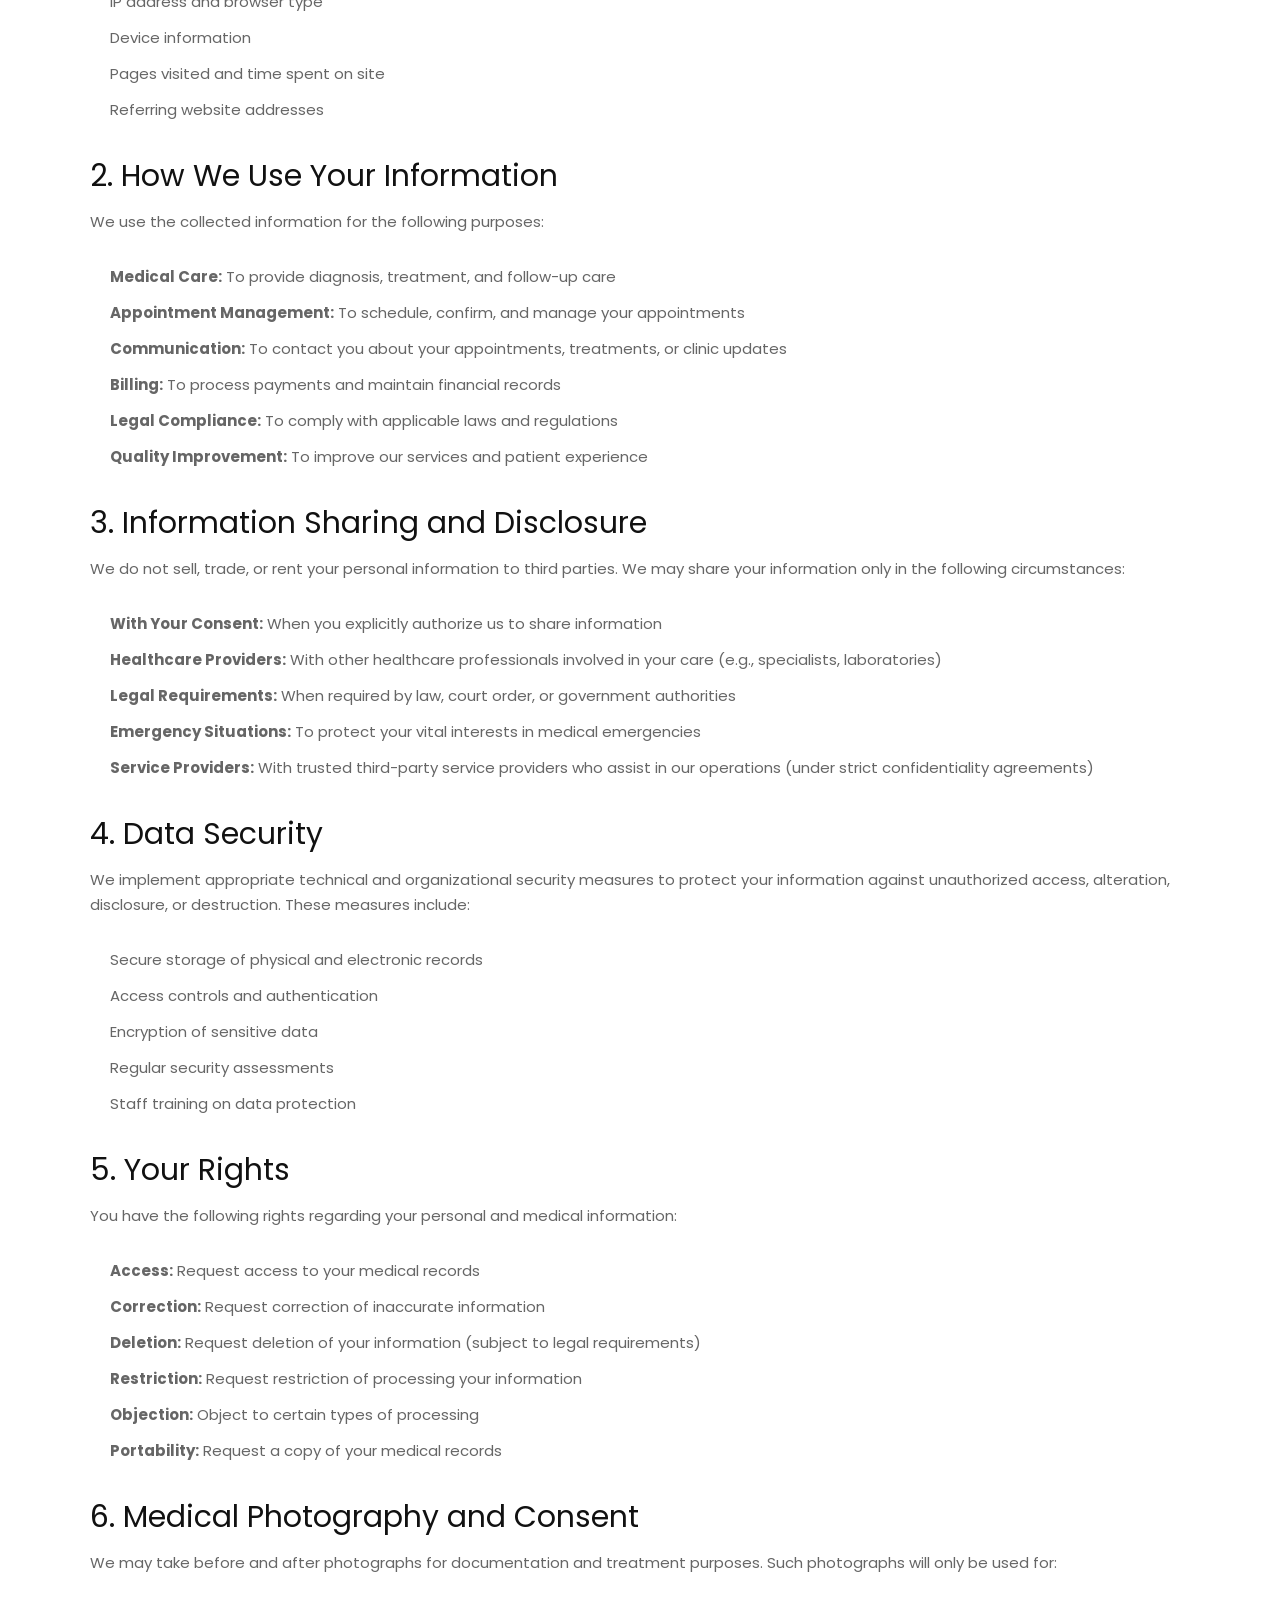
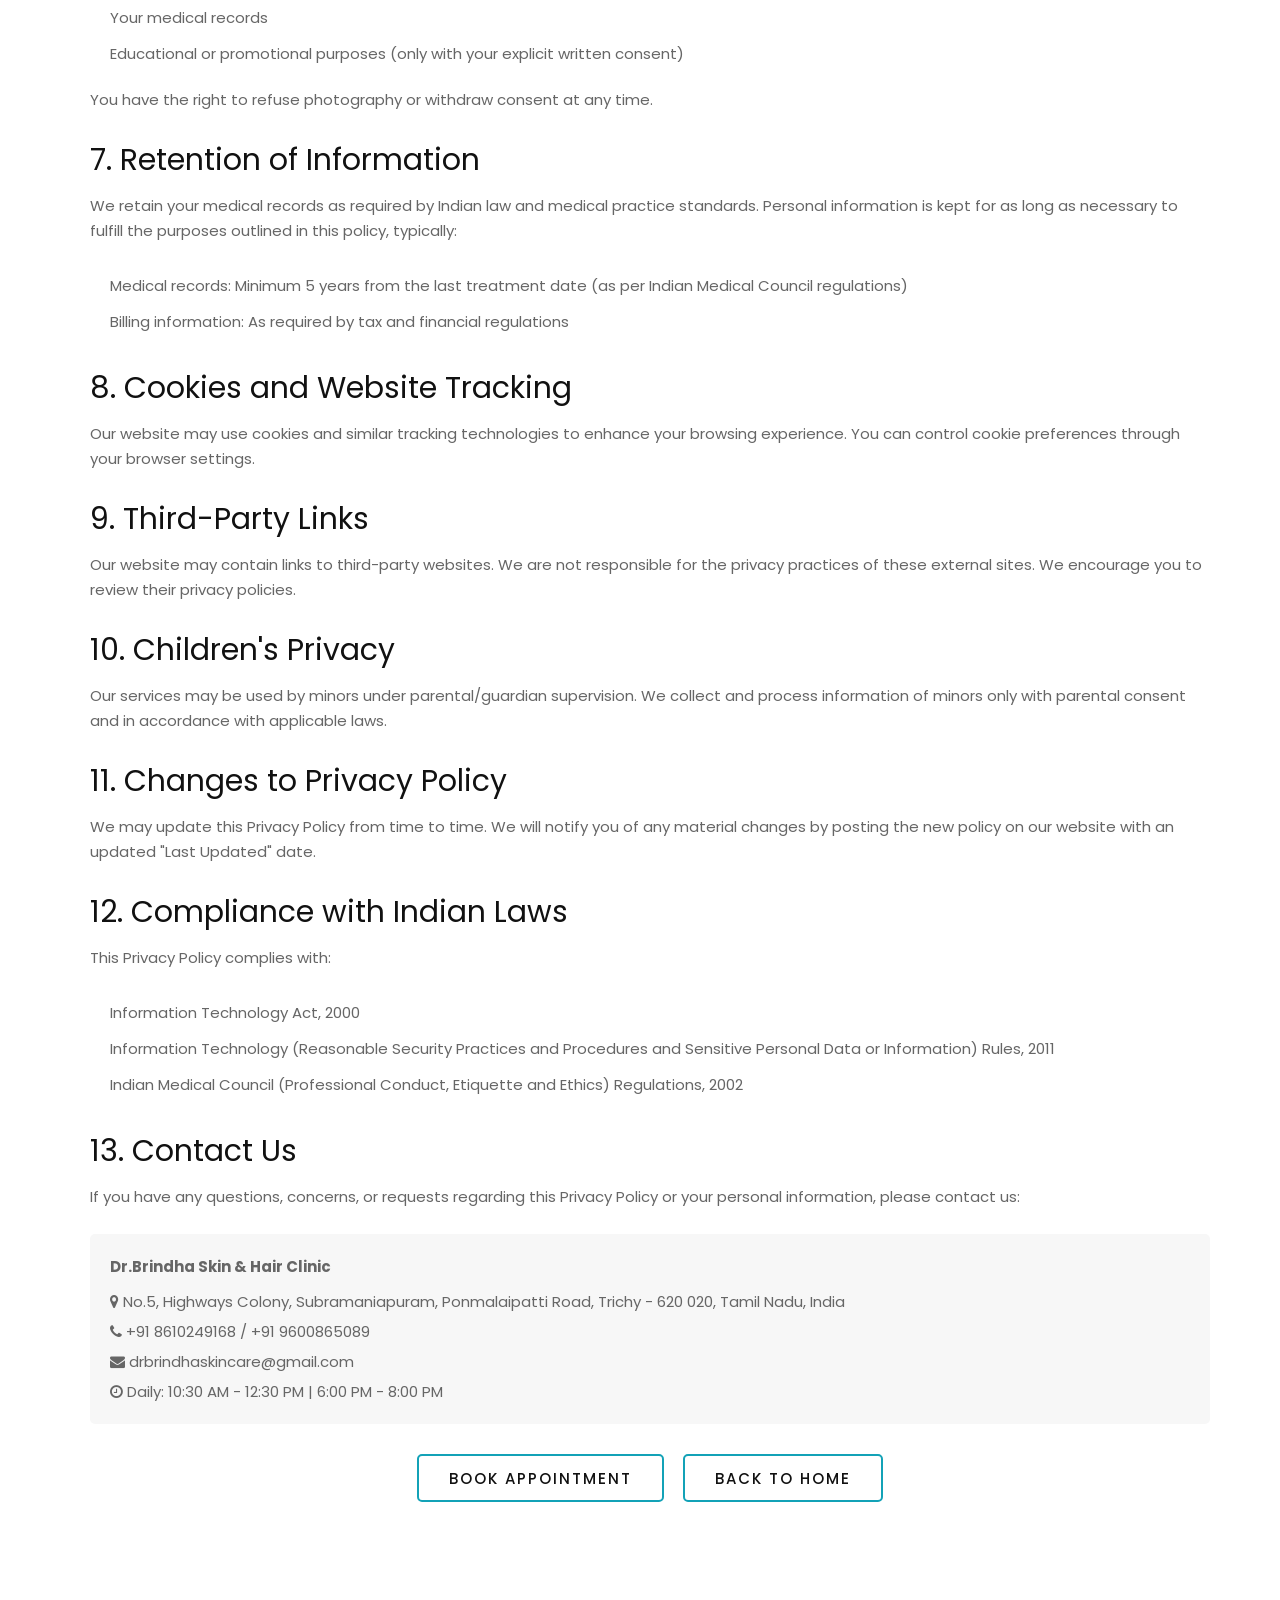
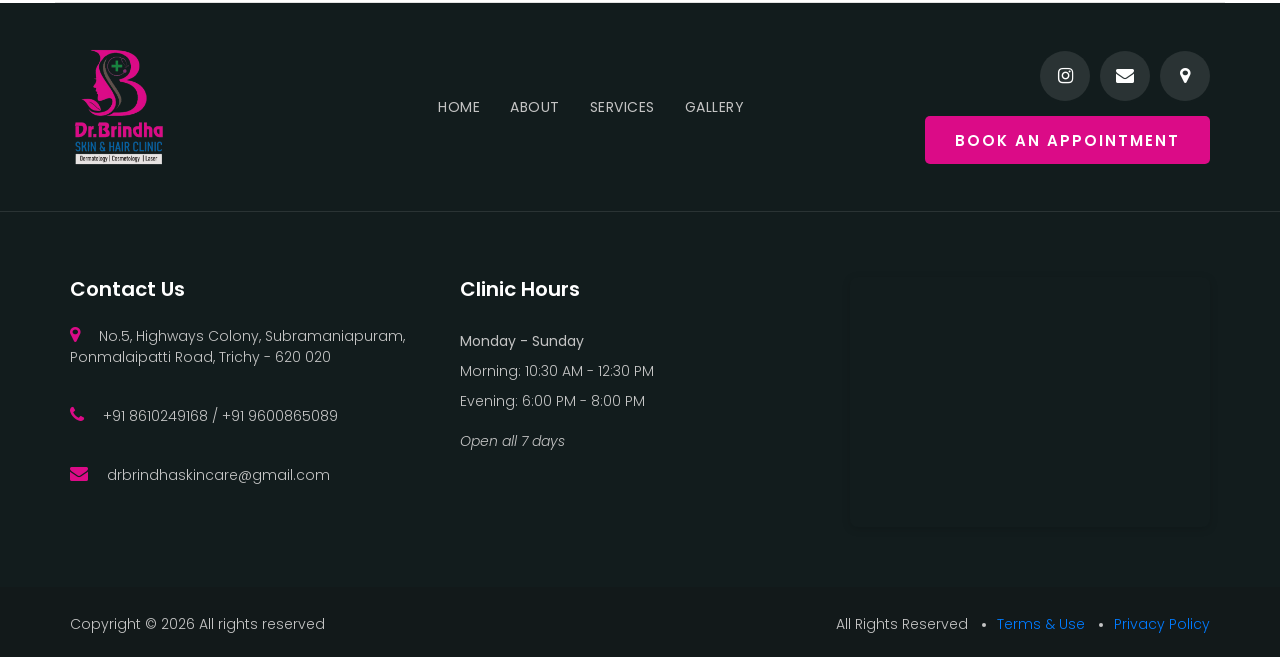
<file: privacy.html>
<!DOCTYPE html>
<html lang="en">

<head>
    <meta charset="UTF-8">
    <meta name="description" content="Privacy Policy - Dr.Brindha Skin & Hair Clinic. Learn how we protect your personal information and medical data.">
    <meta name="keywords" content="Privacy Policy, Data Protection, Medical Privacy, Patient Confidentiality, HIPAA">
    <meta name="viewport" content="width=device-width, initial-scale=1.0">
    <meta http-equiv="X-UA-Compatible" content="ie=edge">
    <link rel="shortcut icon" href="./favicons/favicon-20x20.png" type="image/x-icon">
    <meta name="robots" content="noindex, follow">
    <title>Privacy Policy | Dr.Brindha Skin & Hair Clinic</title>

    <!-- Google Font -->
    <link href="https://fonts.googleapis.com/css2?family=Poppins:wght@300;400;500;600;700;800;900&display=swap"
        rel="stylesheet">

    <!-- Css Styles -->
    <link rel="stylesheet" href="css/bootstrap.min.css" type="text/css">
    <link rel="stylesheet" href="css/font-awesome.min.css" type="text/css">
    <link rel="stylesheet" href="css/flaticon.css" type="text/css">
    <link rel="stylesheet" href="css/nice-select.css" type="text/css">
    <link rel="stylesheet" href="css/jquery-ui.min.css" type="text/css">
    <link rel="stylesheet" href="css/magnific-popup.css" type="text/css">
    <link rel="stylesheet" href="css/owl.carousel.min.css" type="text/css">
    <link rel="stylesheet" href="css/slicknav.min.css" type="text/css">
    <link rel="stylesheet" href="css/style.css" type="text/css">
    <link rel="stylesheet" href="css/clinic-integrations.css" type="text/css">
</head>

<body>
    <!-- Page Preloder -->
    <div id="preloder">
        <div class="loader"></div>
    </div>

    <!-- Offcanvas Menu Begin -->
    <div class="offcanvas-menu-overlay"></div>
    <div class="offcanvas-menu-wrapper">
        <div class="offcanvas__logo">
            <a href="./index.html"><img src="img/logo.png" alt=""></a>
        </div>
        <div id="mobile-menu-wrap"></div>
        <div class="offcanvas__btn">
            <a href="./contact.html" class="primary-btn">Book Appointment</a>
        </div>
        <ul class="offcanvas__widget">
            <li><i class="fa fa-phone"></i> +91 8610249168</li>
            <li><i class="fa fa-map-marker"></i> Highways Colony, Ponmalaipatti, Trichy - 620 020</li>
            <li><i class="fa fa-clock-o"></i> Daily: 10:30 AM - 12:30 PM | 6:00 PM - 8:00 PM</li>
        </ul>
        <div class="offcanvas__social">
            <!-- <a href="https://www.facebook.com/tmcskinclinic/" target="_blank"><i class="fa fa-facebook"></i></a> -->
            <a href="https://www.instagram.com/trichydermatologist/" target="_blank"><i class="fa fa-instagram"></i></a>
            <a href="mailto:drbrindhaskincare@gmail.com"><i class="fa fa-envelope"></i></a>
            <a href="https://maps.app.goo.gl/BCuR3H7RbHwtT7Y78" target="_blank"><i class="fa fa-map-marker"></i></a>
        </div>
    </div>
    <!-- Offcanvas Menu End -->

    <!-- Header Section Begin -->
    <header class="header">
        <div class="header__top">
            <div class="container">
                <div class="row">
                    <div class="col-lg-8">
                        <ul class="header__top__left">
                            <li><i class="fa fa-phone"></i> +91 8610249168 / +91 9600865089</li>
                            <li><i class="fa fa-map-marker"></i> Highways Colony, Ponmalaipatti, Trichy - 620 020</li>
                            <li><i class="fa fa-clock-o"></i> Daily: 10:30 AM - 12:30 PM | 6:00 PM - 8:00 PM</li>
                        </ul>
                    </div>
                    <div class="col-lg-4">
                        <div class="header__top__right">
                            <!-- <a href="https://www.facebook.com/tmcskinclinic/" target="_blank"><i class="fa fa-facebook"></i></a> -->
                            <a href="https://www.instagram.com/trichydermatologist/" target="_blank"><i class="fa fa-instagram"></i></a>
                            <a href="mailto:drbrindhaskincare@gmail.com"><i class="fa fa-envelope"></i></a>
            <a href="https://maps.app.goo.gl/BCuR3H7RbHwtT7Y78" target="_blank"><i class="fa fa-map-marker"></i></a>
                        </div>
                    </div>
                </div>
            </div>
        </div>
        <div class="container">
            <div class="row align-items-center">
                <div class="col-lg-2">
                    <div class="header__logo">
                        <a href="./index.html"><img src="img/logo_icon.png" alt=""></a>
                        <a href="./index.html"><img src="img/logo_text.png" alt=""></a>
                    </div>
                </div>
                <div class="col-lg-10">
                    <div class="header__menu__option">
                        <nav class="header__menu">
                            <ul>
                                <li><a href="./index.html">Home</a></li>
                                <li><a href="./about.html">About</a></li>
                                <li><a href="./services.html">Services</a></li>
                                <li><a href="./gallery.html">Gallery</a></li>
                            </ul>
                        </nav>
                        <div class="header__btn">
                            <a href="./contact.html" class="primary-btn">Book Appointment</a>
                        </div>
                    </div>
                </div>
            </div>
            <div class="canvas__open">
                <span></span>
            </div>
        </div>
    </header>
    <!-- Header Section End -->

    <!-- Breadcrumb Section Begin -->
    <section class="breadcrumb-option spad set-bg" data-setbg="img/breadcrumb-bg.jpg">
        <div class="container">
            <div class="row">
                <div class="col-lg-12">
                    <div class="breadcrumb__text">
                        <h2>Privacy Policy</h2>
                        <div class="breadcrumb__links">
                            <a href="./index.html">Home</a>
                            <span>Privacy Policy</span>
                        </div>
                    </div>
                </div>
            </div>
        </div>
    </section>
    <!-- Breadcrumb Section End -->

    <!-- Privacy Policy Section Begin -->
    <section class="about spad">
        <div class="container">
            <div class="row">
                <div class="col-lg-12">
                    <div class="about__text">
                        <div class="section-title">
                            <span>PROTECTING YOUR INFORMATION</span>
                            <h2>Privacy Policy</h2>
                            <p><em>Last Updated: April 7, 2026</em></p>
                        </div>
                        
                        <p>At Dr.Brindha Skin & Hair Clinic, we are committed to protecting your privacy and ensuring the security of your personal and medical information. This Privacy Policy explains how we collect, use, disclose, and safeguard your information when you visit our clinic or use our website.</p>

                        <h3 style="margin-top: 30px; margin-bottom: 15px;">1. Information We Collect</h3>
                        <h4 style="margin-top: 20px; margin-bottom: 10px;">1.1 Personal Information</h4>
                        <p>We may collect personal information that you voluntarily provide to us when you:</p>
                        <ul style="margin-left: 20px; margin-bottom: 15px;">
                            <li>Register as a patient</li>
                            <li>Book an appointment</li>
                            <li>Fill out forms on our website</li>
                            <li>Contact us via phone, email, or in person</li>
                        </ul>
                        <p>This information may include:</p>
                        <ul style="margin-left: 20px; margin-bottom: 15px;">
                            <li>Name, age, and gender</li>
                            <li>Contact information (phone number, email address, postal address)</li>
                            <li>Emergency contact details</li>
                            <li>Payment and billing information</li>
                        </ul>

                        <h4 style="margin-top: 20px; margin-bottom: 10px;">1.2 Medical Information</h4>
                        <p>As a healthcare provider, we collect and maintain medical information including:</p>
                        <ul style="margin-left: 20px; margin-bottom: 15px;">
                            <li>Medical history and symptoms</li>
                            <li>Diagnosis and treatment records</li>
                            <li>Prescription information</li>
                            <li>Lab results and diagnostic reports</li>
                            <li>Before and after treatment photographs (with your consent)</li>
                        </ul>

                        <h4 style="margin-top: 20px; margin-bottom: 10px;">1.3 Website Usage Information</h4>
                        <p>When you visit our website, we may automatically collect certain information including:</p>
                        <ul style="margin-left: 20px; margin-bottom: 15px;">
                            <li>IP address and browser type</li>
                            <li>Device information</li>
                            <li>Pages visited and time spent on site</li>
                            <li>Referring website addresses</li>
                        </ul>

                        <h3 style="margin-top: 30px; margin-bottom: 15px;">2. How We Use Your Information</h3>
                        <p>We use the collected information for the following purposes:</p>
                        <ul style="margin-left: 20px; margin-bottom: 15px;">
                            <li><strong>Medical Care:</strong> To provide diagnosis, treatment, and follow-up care</li>
                            <li><strong>Appointment Management:</strong> To schedule, confirm, and manage your appointments</li>
                            <li><strong>Communication:</strong> To contact you about your appointments, treatments, or clinic updates</li>
                            <li><strong>Billing:</strong> To process payments and maintain financial records</li>
                            <li><strong>Legal Compliance:</strong> To comply with applicable laws and regulations</li>
                            <li><strong>Quality Improvement:</strong> To improve our services and patient experience</li>
                        </ul>

                        <h3 style="margin-top: 30px; margin-bottom: 15px;">3. Information Sharing and Disclosure</h3>
                        <p>We do not sell, trade, or rent your personal information to third parties. We may share your information only in the following circumstances:</p>
                        <ul style="margin-left: 20px; margin-bottom: 15px;">
                            <li><strong>With Your Consent:</strong> When you explicitly authorize us to share information</li>
                            <li><strong>Healthcare Providers:</strong> With other healthcare professionals involved in your care (e.g., specialists, laboratories)</li>
                            <li><strong>Legal Requirements:</strong> When required by law, court order, or government authorities</li>
                            <li><strong>Emergency Situations:</strong> To protect your vital interests in medical emergencies</li>
                            <li><strong>Service Providers:</strong> With trusted third-party service providers who assist in our operations (under strict confidentiality agreements)</li>
                        </ul>

                        <h3 style="margin-top: 30px; margin-bottom: 15px;">4. Data Security</h3>
                        <p>We implement appropriate technical and organizational security measures to protect your information against unauthorized access, alteration, disclosure, or destruction. These measures include:</p>
                        <ul style="margin-left: 20px; margin-bottom: 15px;">
                            <li>Secure storage of physical and electronic records</li>
                            <li>Access controls and authentication</li>
                            <li>Encryption of sensitive data</li>
                            <li>Regular security assessments</li>
                            <li>Staff training on data protection</li>
                        </ul>

                        <h3 style="margin-top: 30px; margin-bottom: 15px;">5. Your Rights</h3>
                        <p>You have the following rights regarding your personal and medical information:</p>
                        <ul style="margin-left: 20px; margin-bottom: 15px;">
                            <li><strong>Access:</strong> Request access to your medical records</li>
                            <li><strong>Correction:</strong> Request correction of inaccurate information</li>
                            <li><strong>Deletion:</strong> Request deletion of your information (subject to legal requirements)</li>
                            <li><strong>Restriction:</strong> Request restriction of processing your information</li>
                            <li><strong>Objection:</strong> Object to certain types of processing</li>
                            <li><strong>Portability:</strong> Request a copy of your medical records</li>
                        </ul>

                        <h3 style="margin-top: 30px; margin-bottom: 15px;">6. Medical Photography and Consent</h3>
                        <p>We may take before and after photographs for documentation and treatment purposes. Such photographs will only be used for:</p>
                        <ul style="margin-left: 20px; margin-bottom: 15px;">
                            <li>Your medical records</li>
                            <li>Educational or promotional purposes (only with your explicit written consent)</li>
                        </ul>
                        <p>You have the right to refuse photography or withdraw consent at any time.</p>

                        <h3 style="margin-top: 30px; margin-bottom: 15px;">7. Retention of Information</h3>
                        <p>We retain your medical records as required by Indian law and medical practice standards. Personal information is kept for as long as necessary to fulfill the purposes outlined in this policy, typically:</p>
                        <ul style="margin-left: 20px; margin-bottom: 15px;">
                            <li>Medical records: Minimum 5 years from the last treatment date (as per Indian Medical Council regulations)</li>
                            <li>Billing information: As required by tax and financial regulations</li>
                        </ul>

                        <h3 style="margin-top: 30px; margin-bottom: 15px;">8. Cookies and Website Tracking</h3>
                        <p>Our website may use cookies and similar tracking technologies to enhance your browsing experience. You can control cookie preferences through your browser settings.</p>

                        <h3 style="margin-top: 30px; margin-bottom: 15px;">9. Third-Party Links</h3>
                        <p>Our website may contain links to third-party websites. We are not responsible for the privacy practices of these external sites. We encourage you to review their privacy policies.</p>

                        <h3 style="margin-top: 30px; margin-bottom: 15px;">10. Children's Privacy</h3>
                        <p>Our services may be used by minors under parental/guardian supervision. We collect and process information of minors only with parental consent and in accordance with applicable laws.</p>

                        <h3 style="margin-top: 30px; margin-bottom: 15px;">11. Changes to Privacy Policy</h3>
                        <p>We may update this Privacy Policy from time to time. We will notify you of any material changes by posting the new policy on our website with an updated "Last Updated" date.</p>

                        <h3 style="margin-top: 30px; margin-bottom: 15px;">12. Compliance with Indian Laws</h3>
                        <p>This Privacy Policy complies with:</p>
                        <ul style="margin-left: 20px; margin-bottom: 15px;">
                            <li>Information Technology Act, 2000</li>
                            <li>Information Technology (Reasonable Security Practices and Procedures and Sensitive Personal Data or Information) Rules, 2011</li>
                            <li>Indian Medical Council (Professional Conduct, Etiquette and Ethics) Regulations, 2002</li>
                        </ul>

                        <h3 style="margin-top: 30px; margin-bottom: 15px;">13. Contact Us</h3>
                        <p>If you have any questions, concerns, or requests regarding this Privacy Policy or your personal information, please contact us:</p>
                        <div style="background: #f7f7f7; padding: 20px; border-radius: 5px; margin-top: 15px;">
                            <p style="margin-bottom: 10px;"><strong>Dr.Brindha Skin & Hair Clinic</strong></p>
                            <p style="margin-bottom: 5px;"><i class="fa fa-map-marker"></i> No.5, Highways Colony, Subramaniapuram, Ponmalaipatti Road, Trichy - 620 020, Tamil Nadu, India</p>
                            <p style="margin-bottom: 5px;"><i class="fa fa-phone"></i> +91 8610249168 / +91 9600865089</p>
                            <p style="margin-bottom: 5px;"><i class="fa fa-envelope"></i> drbrindhaskincare@gmail.com</p>
                            <p style="margin-bottom: 0;"><i class="fa fa-clock-o"></i> Daily: 10:30 AM - 12:30 PM | 6:00 PM - 8:00 PM</p>
                        </div>

                        <div style="margin-top: 30px; text-align: center;">
                            <a href="./contact.html" class="primary-btn">Book Appointment</a>
                            <a href="./index.html" class="primary-btn" style="margin-left: 15px;">Back to Home</a>
                        </div>
                    </div>
                </div>
            </div>
        </div>
    </section>
    <!-- Privacy Policy Section End -->

    <!-- Footer Section Begin -->
    <footer class="footer">
        <div class="footer__top">
            <div class="container">
                <div class="row align-items-center">
                    <div class="col-lg-3 col-md-4">
                        <div class="footer__logo">
                            <a href="./index.html"><img src="img/logo.png" alt="Dr.Brindha Clinic"></a>
                        </div>
                    </div>
                    <div class="col-lg-5 col-md-12 text-center">
                        <nav class="footer__nav">
                            <ul>
                                <li><a href="./index.html">Home</a></li>
                                <li><a href="./about.html">About</a></li>
                                <li><a href="./services.html">Services</a></li>
                                <li><a href="./gallery.html">Gallery</a></li>
                            </ul>
                        </nav>
                    </div>
                    <div class="col-lg-4 col-md-8">
                        <div class="footer__social">
                            <!-- <a href="https://www.facebook.com/tmcskinclinic/" target="_blank"><i class="fa fa-facebook"></i></a> -->
                            <a href="https://www.instagram.com/trichydermatologist/" target="_blank"><i class="fa fa-instagram"></i></a>
                            <a href="mailto:drbrindhaskincare@gmail.com"><i class="fa fa-envelope"></i></a>
                            <a href="https://maps.app.goo.gl/BCuR3H7RbHwtT7Y78" target="_blank"><i class="fa fa-map-marker"></i></a>
                        </div>
                        <div class="footer__book">
                            <a href="./contact.html" class="site-btn">Book an Appointment</a>
                        </div>
                    </div>
                </div>
            </div>
        </div>
        <div class="container">
            <div class="row">
                <div class="col-lg-4 col-md-6 col-sm-6">
                    <div class="footer__address">
                        <h5>Contact Us</h5>
                        <ul>
                            <li><i class="fa fa-map-marker"></i> No.5, Highways Colony, Subramaniapuram, Ponmalaipatti Road, Trichy - 620 020</li>
                            <li><i class="fa fa-phone"></i> +91 8610249168 / +91 9600865089</li>
                            <li><i class="fa fa-envelope"></i> drbrindhaskincare@gmail.com</li>
                        </ul>
                    </div>
                </div>
                <div class="col-lg-4 col-md-3 col-sm-6">
                    <div class="footer__widget">
                        <h5>Clinic Hours</h5>
                        <ul>
                            <li><strong>Monday - Sunday</strong></li>
                            <li>Morning: 10:30 AM - 12:30 PM</li>
                            <li>Evening: 6:00 PM - 8:00 PM</li>
                            <li style="margin-top: 10px;"><em>Open all 7 days</em></li>
                        </ul>
                    </div>
                </div>
                <div class="col-lg-4 col-md-12 col-sm-6">
                    <div class="footer__map">
                        <iframe
                        src="https://www.google.com/maps/embed?pb=!1m14!1m8!1m3!1d1373089.174816244!2d78.0924573!3d10.7822426!3m2!1i1024!2i768!4f13.1!3m3!1m2!1s0x3baaf5cc18441f53%3A0x11f9134593ee8464!2sDr.Brindha%20Skin%20care%20clinic!5e1!3m2!1sen!2sin!4v1775230915202!5m2!1sen!2sin"
                        allowfullscreen="" loading="lazy" referrerpolicy="no-referrer-when-downgrade"></iframe>
                    </div>
                </div>
            </div>
        </div>
        <div class="footer__copyright">
            <div class="container">
                <div class="row">
                    <div class="col-lg-7">
                        <div class="footer__copyright__text">
                            <p>Copyright &copy; <script>document.write(new Date().getFullYear());</script> All rights reserved
                        </div>
                    </div>
                    <div class="col-lg-5">
                        <ul>
                            <li>All Rights Reserved</li>
                            <li><a href="./terms.html">Terms & Use</a></li>
                            <li><a href="./privacy.html">Privacy Policy</a></li>
                        </ul>
                    </div>
                </div>
            </div>
        </div>
    </footer>
    <!-- Footer Section End -->

    <!-- Js Plugins -->
    <script src="js/jquery-3.3.1.min.js"></script>
    <script src="js/bootstrap.min.js"></script>
    <script src="js/jquery.magnific-popup.min.js"></script>
    <script src="js/masonry.pkgd.min.js"></script>
    <script src="js/jquery-ui.min.js"></script>
    <script src="js/jquery.nice-select.min.js"></script>
    <script src="js/jquery.slicknav.js"></script>
    <script src="js/owl.carousel.min.js"></script>
    <script src="js/main.js"></script>
    <script src="js/clinic-integrations.js"></script>
</body>

</html>
</file>
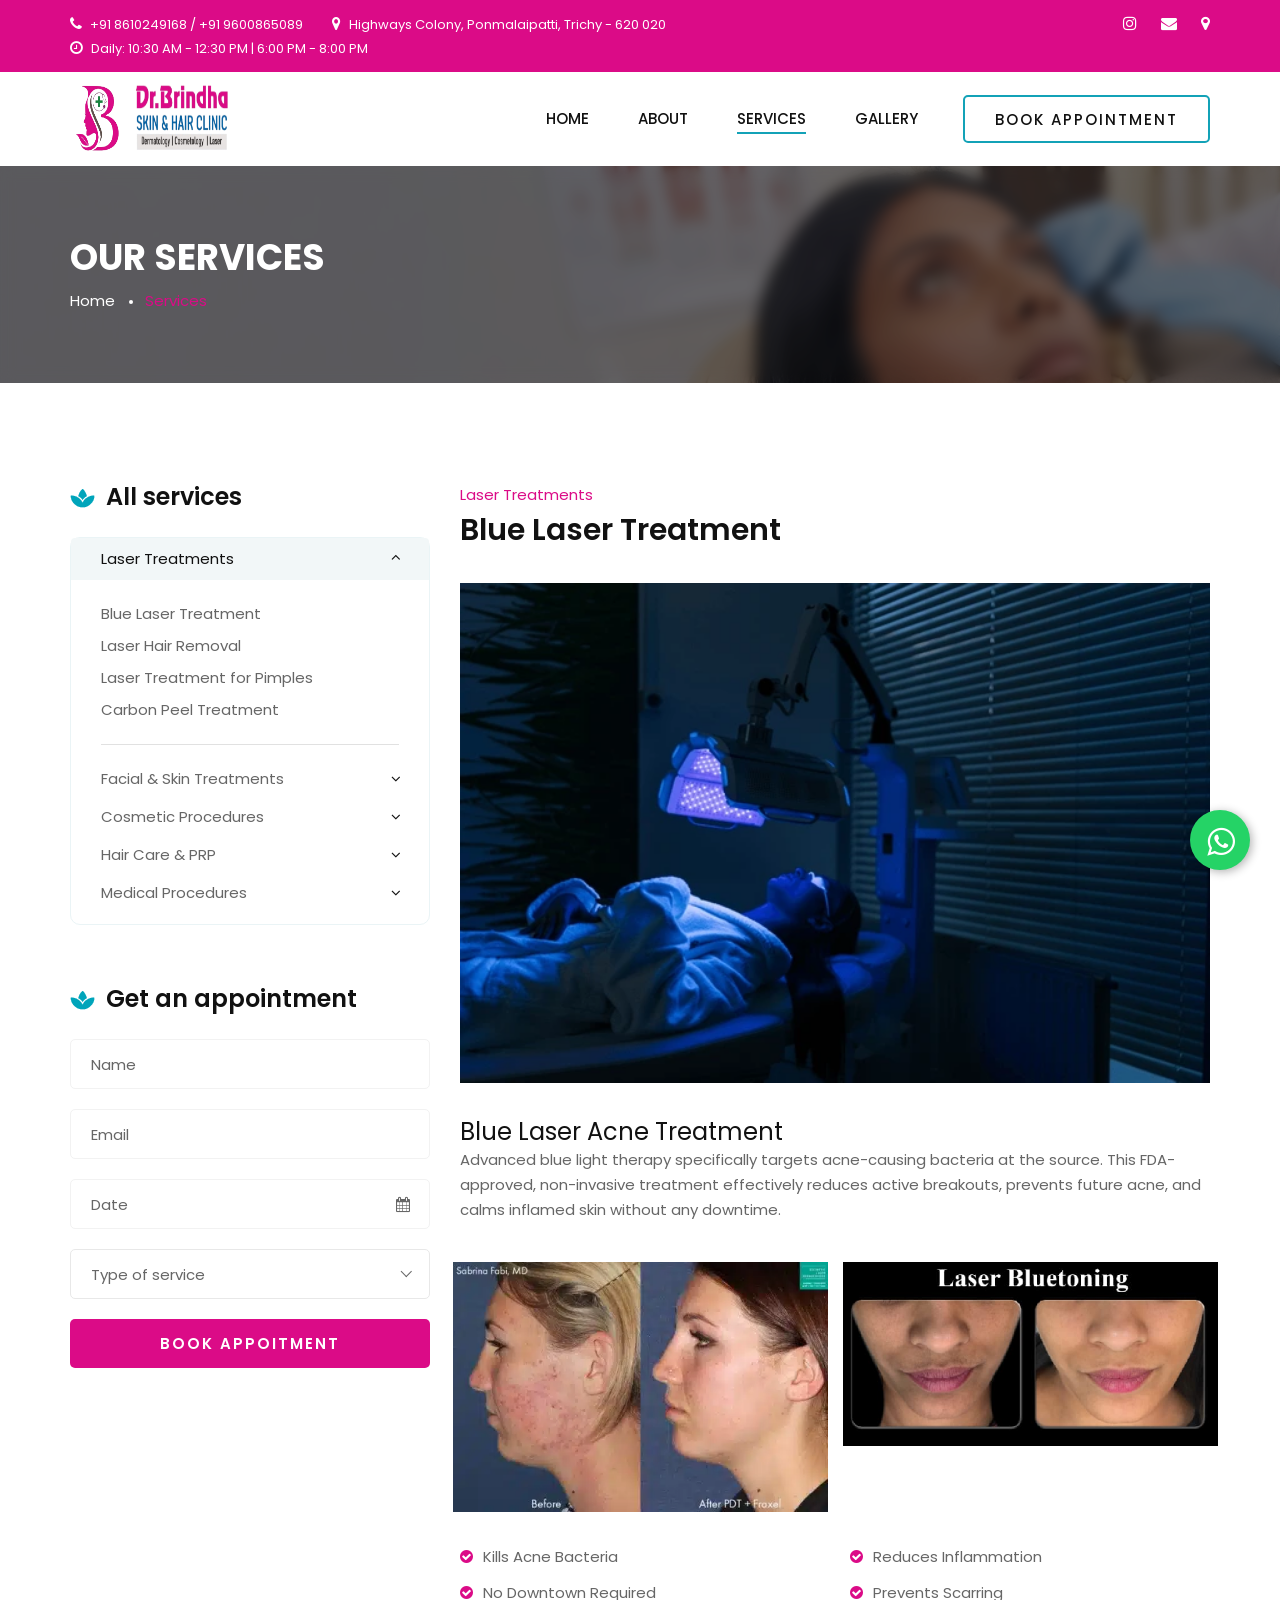
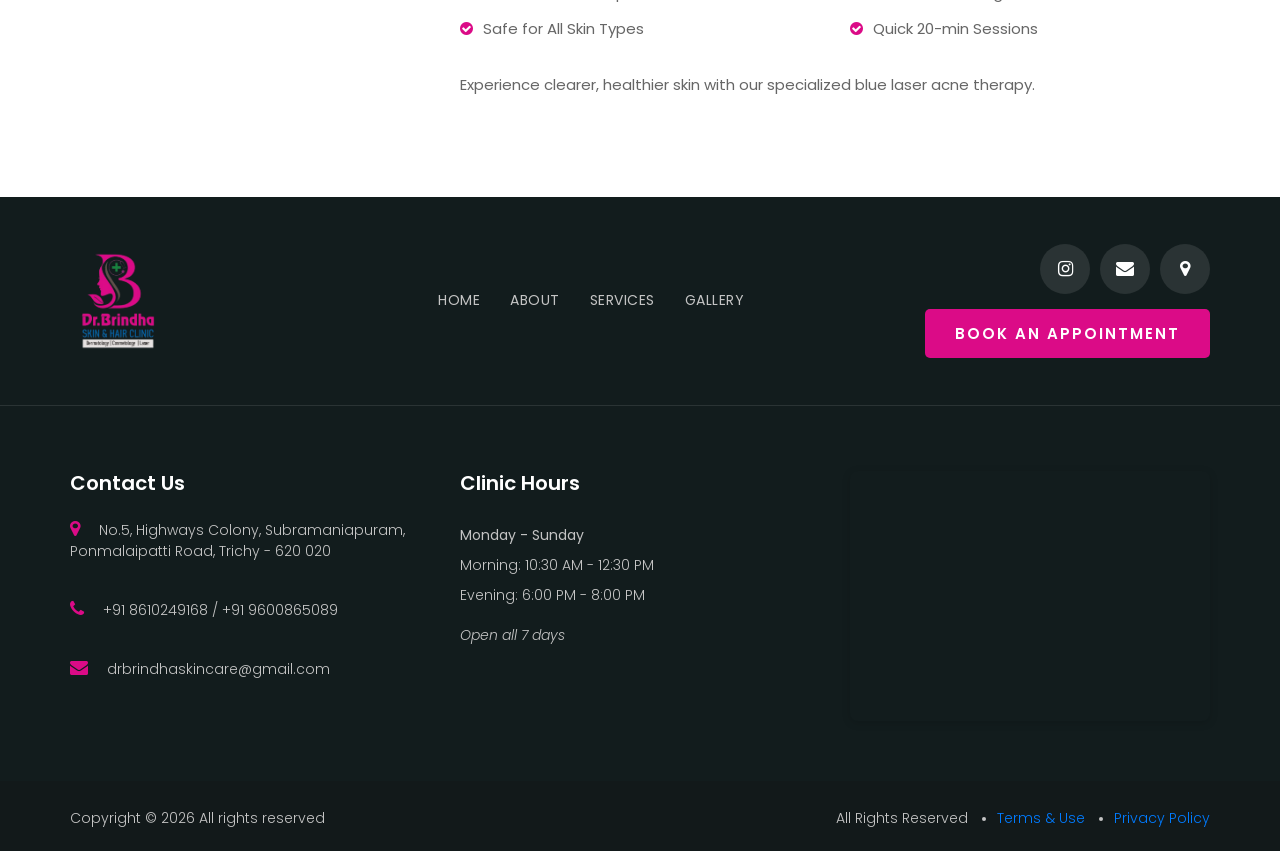
<file: services.html>
<!DOCTYPE html>
<html lang="en">

<head>
    <meta charset="UTF-8">
    <meta name="description" content="Dr.Brindha Clinic Services in Trichy - Laser Hair Removal, Blue Laser Treatment, Acne & Pimple Treatment, PRP Hair Therapy, Chemical Peels, Botox, Fillers, Oxygeneo Facial, Micro Needling & More. Book Now!">
    <meta name="keywords" content="laser hair removal trichy, acne treatment trichy, PRP therapy trichy, chemical peel trichy, botox trichy, fillers trichy, blue laser treatment, oxygeneo facial, micro needling trichy, skin tag removal, mole removal trichy, dandruff treatment, wrinkle treatment trichy">
    <meta name="viewport" content="width=device-width, initial-scale=1.0">
    <meta http-equiv="X-UA-Compatible" content="ie=edge">
    <meta name="robots" content="index, follow, max-image-preview:large">
    <link rel="shortcut icon" href="./favicons/favicon-20x20.png" type="image/x-icon">
    <link rel="canonical" href="https://www.drbrindhaskincare.com/services.html">
    
    <!-- Open Graph -->
    <meta property="og:type" content="website">
    <meta property="og:url" content="https://www.drbrindhaskincare.com/services.html">
    <meta property="og:title" content="Services - Laser, Dermatology & Cosmetic Treatments | Dr.Brindha Trichy">
    <meta property="og:description" content="23+ Advanced Treatments: Laser Hair Removal, Acne Care, PRP, Chemical Peels, Botox, Fillers & More. Expert Dermatology Services in Trichy">
    
    <!-- Twitter Card -->
    <meta name="twitter:card" content="summary">
    <meta name="twitter:title" content="Services - Laser & Cosmetic Treatments | Dr.Brindha Trichy">
    
    <title>Our Services | Laser, Dermatology & Cosmetic Treatments | Dr.Brindha Skin Clinic Trichy</title>

    <!-- Schema.org JSON-LD -->
    <script type="application/ld+json">
    {
      "@context": "https://schema.org",
      "@type": "MedicalWebPage",
      "url": "https://www.drbrindhaskincare.com/services.html",
      "name": "Services - Dr.Brindha Skin & Hair Clinic",
      "description": "Comprehensive dermatology and cosmetology services including laser treatments, acne care, PRP therapy, chemical peels, and cosmetic procedures",
      "medicalAudience": ["Patient"],
      "about": [
        {"@type": "MedicalProcedure", "name": "Laser Hair Removal"},
        {"@type": "MedicalProcedure", "name": "Blue Laser Treatment"},
        {"@type": "MedicalProcedure", "name": "Acne Treatment"},
        {"@type": "MedicalProcedure", "name": "PRP Therapy"},
        {"@type": "MedicalProcedure", "name": "Chemical Peels"},
        {"@type": "MedicalProcedure", "name": "Botox"},
        {"@type": "MedicalProcedure", "name": "Dermal Fillers"}
      ]
    }
    </script>

    <!-- Google Font -->
    <link href="https://fonts.googleapis.com/css2?family=Poppins:wght@300;400;500;600;700;800;900&display=swap"
        rel="stylesheet">

    <!-- Css Styles -->
    <link rel="stylesheet" href="css/bootstrap.min.css" type="text/css">
    <link rel="stylesheet" href="css/font-awesome.min.css" type="text/css">
    <link rel="stylesheet" href="css/flaticon.css" type="text/css">
    <link rel="stylesheet" href="css/nice-select.css" type="text/css">
    <link rel="stylesheet" href="css/jquery-ui.min.css" type="text/css">
    <link rel="stylesheet" href="css/magnific-popup.css" type="text/css">
    <link rel="stylesheet" href="css/owl.carousel.min.css" type="text/css">
    <link rel="stylesheet" href="css/slicknav.min.css" type="text/css">
    <link rel="stylesheet" href="css/style.css" type="text/css">
    <link rel="stylesheet" href="css/clinic-integrations.css" type="text/css">
</head>

<body>
    <!-- Page Preloder -->
    <div id="preloder">
        <div class="loader"></div>
    </div>

    <!-- Offcanvas Menu Begin -->
    <div class="offcanvas-menu-overlay"></div>
    <div class="offcanvas-menu-wrapper">
        <div class="offcanvas__logo">
            <a href="./index.html"><img src="img/logo.png" alt=""></a>
        </div>
        <div id="mobile-menu-wrap"></div>
        <div class="offcanvas__btn">
            <a href="./contact.html" class="primary-btn">Book Appointment</a>
        </div>
        <ul class="offcanvas__widget">
            <li><i class="fa fa-phone"></i> +91 8610249168</li>
            <li><i class="fa fa-map-marker"></i> Highways Colony, Ponmalaipatti, Trichy - 620 020</li>
            <li><i class="fa fa-clock-o"></i> Daily: 10:30 AM - 12:30 PM | 6:00 PM - 8:00 PM</li>
        </ul>
        <div class="offcanvas__social">
            <!-- <a href="https://www.facebook.com/tmcskinclinic/" target="_blank"><i class="fa fa-facebook"></i></a> -->
            <a href="https://www.instagram.com/trichydermatologist/" target="_blank"><i class="fa fa-instagram"></i></a>
            <a href="mailto:drbrindhaskincare@gmail.com"><i class="fa fa-envelope"></i></a>
            <a href="https://maps.app.goo.gl/BCuR3H7RbHwtT7Y78" target="_blank"><i class="fa fa-map-marker"></i></a>
        </div>
    </div>
    <!-- Offcanvas Menu End -->

    <!-- Header Section Begin -->
    <header class="header">
        <div class="header__top">
            <div class="container">
                <div class="row">
                    <div class="col-lg-8">
                        <ul class="header__top__left">
                            <li><i class="fa fa-phone"></i> +91 8610249168 / +91 9600865089</li>
                            <li><i class="fa fa-map-marker"></i> Highways Colony, Ponmalaipatti, Trichy - 620 020</li>
                            <li><i class="fa fa-clock-o"></i> Daily: 10:30 AM - 12:30 PM | 6:00 PM - 8:00 PM</li>
                        </ul>
                    </div>
                    <div class="col-lg-4">
                        <div class="header__top__right">
                            <!-- <a href="https://www.facebook.com/tmcskinclinic/" target="_blank"><i class="fa fa-facebook"></i></a> -->
                            <a href="https://www.instagram.com/trichydermatologist/" target="_blank"><i class="fa fa-instagram"></i></a>
                            <a href="mailto:drbrindhaskincare@gmail.com"><i class="fa fa-envelope"></i></a>
                            <a href="https://maps.app.goo.gl/BCuR3H7RbHwtT7Y78" target="_blank"><i class="fa fa-map-marker"></i></a>
                        </div>
                    </div>
                </div>
            </div>
        </div>
        <div class="container">
            <div class="row align-items-center">
                <div class="col-lg-2">
                    <div class="header__logo">
                        <a href="./index.html"><img src="img/logo_icon.png" alt=""></a>
                        <a href="./index.html"><img src="img/logo_text.png" alt=""></a>
                    </div>
                </div>
                <div class="col-lg-10">
                    <div class="header__menu__option">
                                                <nav class="header__menu">
                            <ul>
                                <li><a href="./index.html">Home</a></li>
                                <li><a href="./about.html">About</a></li>
                                <li class="active"><a href="./services.html">Services</a></li>
                                <li><a href="./gallery.html">Gallery</a></li>
                            </ul>
                        </nav>
                        <div class="header__btn">
                            <a href="./contact.html" class="primary-btn">Book Appointment</a>
                        </div></div>
            </div>
            <div class="canvas__open">
                <span></span>
            </div>
        </div>
    </header>
    <!-- Header Section End -->

    <!-- Breadcrumb Section Begin -->
    <section class="breadcrumb-option spad set-bg" data-setbg="img/breadcrumb-bg.jpg">
        <div class="container">
            <div class="row">
                <div class="col-lg-12">
                    <div class="breadcrumb__text">
                        <h2>Our Services</h2>
                        <div class="breadcrumb__links">
                            <a href="./index.html">Home</a>
                            <span>Services</span>
                        </div>
                    </div>
                </div>
            </div>
        </div>
    </section>
    <!-- Breadcrumb Section End -->

    <!-- Services Section Begin -->
    <section class="services-page spad">
        <div class="container">
            <div class="row">
                <div class="col-lg-8 order-lg-2">
                    <!-- ALL 23 INDIVIDUAL SERVICES - PROFESSIONAL CONTENT -->

                    <!-- 1. BLUE LASER TREATMENT -->
                    <div class="services__details__content active" data-service="blue-laser">
                        <div class="row">
                            <div class="col-lg-6 col-md-6 col-sm-6">
                                <div class="services__details__title">
                                    <span>Laser Treatments</span>
                                    <h3>Blue Laser Treatment</h3>
                                </div>
                            </div>
                        </div>
                        <div class="services__details__pic">
                            <img src="img/services/blueLaserOutlook.png" alt="Blue Laser Treatment">
                        </div>
                        <div class="services__details__text">
                            <h4>Blue Laser Acne Treatment</h4>
                            <p>Advanced blue light therapy specifically targets acne-causing bacteria at the source.
                                This FDA-approved, non-invasive treatment effectively reduces active breakouts, prevents
                                future acne, and calms inflamed skin without any downtime.</p>
                        </div>
                        <div class="row">
                            <div class="col-sm-6">
                                <div class="services__details__item__pic"><img src="img/services/blueLaser.png" alt=""></div>
                            </div>
                            <div class="col-sm-6">
                                <div class="services__details__item__pic"><img src="img/gallery/LB.png" alt=""></div>
                            </div>
                            <!-- <div class="col-sm-4">
                                <div class="services__details__item__pic"><img src="img/services/sd-3.jpg" alt=""></div>
                            </div> -->
                        </div>
                        <div class="services__details__desc">
                            <div class="row">
                                <div class="col-lg-6 col-md-6 col-sm-6">
                                    <ul class="services__details__feature">
                                        <li><i class="fa fa-check-circle"></i> Kills Acne Bacteria</li>
                                        <li><i class="fa fa-check-circle"></i> No Downtown Required</li>
                                        <li><i class="fa fa-check-circle"></i> Safe for All Skin Types</li>
                                    </ul>
                                </div>
                                <div class="col-lg-6 col-md-6 col-sm-6">
                                    <ul class="services__details__feature">
                                        <li><i class="fa fa-check-circle"></i> Reduces Inflammation</li>
                                        <li><i class="fa fa-check-circle"></i> Prevents Scarring</li>
                                        <li><i class="fa fa-check-circle"></i> Quick 20-min Sessions</li>
                                    </ul>
                                </div>
                            </div>
                            <p>Experience clearer, healthier skin with our specialized blue laser acne therapy.</p>
                        </div>
                    </div>

                    <!-- 2. LASER HAIR REMOVAL -->
                    <div class="services__details__content" data-service="laser-hair-removal">
                        <div class="row">
                            <div class="col-lg-6 col-md-6 col-sm-6">
                                <div class="services__details__title">
                                    <span>Laser Treatments</span>
                                    <h3>Laser Hair Removal</h3>
                                </div>
                            </div>
                        </div>
                        <div class="services__details__pic">
                            <img src="img/services/laserHairRemoval.png" alt="Laser Hair Removal">
                        </div>
                        <div class="services__details__text">
                            <h4>Permanent Hair Reduction</h4>
                            <p>State-of-the-art laser technology provides long-lasting hair reduction for all body
                                areas. Our advanced diode laser system safely and effectively targets hair follicles
                                while protecting surrounding skin, delivering smooth, hair-free results.</p>
                        </div>
                        <div class="row">
                            <div class="col-sm-6">
                                <div class="services__details__item__pic"><img src="img/services/laserHairRemoval_2.png" alt=""></div>
                            </div>
                            <div class="col-sm-6">
                                <div class="services__details__item__pic"><img src="img/services/laserHairRemoval_3.png" alt=""></div>
                            </div>
                            <!-- <div class="col-sm-4">
                                <div class="services__details__item__pic"><img src="img/services/sd-3.jpg" alt=""></div>
                            </div> -->
                        </div>
                        <div class="services__details__desc">
                            <div class="row">
                                <div class="col-lg-6 col-md-6 col-sm-6">
                                    <ul class="services__details__feature">
                                        <li><i class="fa fa-check-circle"></i> Permanent Results</li>
                                        <li><i class="fa fa-check-circle"></i> All Body Areas</li>
                                        <li><i class="fa fa-check-circle"></i> Safe & Painless</li>
                                    </ul>
                                </div>
                                <div class="col-lg-6 col-md-6 col-sm-6">
                                    <ul class="services__details__feature">
                                        <li><i class="fa fa-check-circle"></i> FDA-Approved Technology</li>
                                        <li><i class="fa fa-check-circle"></i> All Skin Tones</li>
                                        <li><i class="fa fa-check-circle"></i> Minimal Sessions Needed</li>
                                    </ul>
                                </div>
                            </div>
                            <p>Say goodbye to unwanted hair with our advanced laser hair removal technology.</p>
                        </div>
                    </div>

                    <!-- 3. LASER PIMPLE TREATMENT -->
                    <div class="services__details__content" data-service="laser-pimples">
                        <div class="row">
                            <div class="col-lg-6 col-md-6 col-sm-6">
                                <div class="services__details__title">
                                    <span>Laser Treatments</span>
                                    <h3>Laser Pimple Treatment</h3>
                                </div>
                            </div>
                        </div>
                        <div class="services__details__pic">
                            <img src="img/services/laserPimpleRemoval_2.png" alt="Laser Pimple Treatment">
                        </div>
                        <div class="services__details__text">
                            <h4>Targeted Acne Laser Therapy</h4>
                            <p>Precision laser treatment targets active pimples, reducing size and inflammation rapidly.
                                This focused approach accelerates healing, prevents scarring, and delivers visible
                                improvements within days.</p>
                        </div>
                        <div class="row">
                            <div class="col-sm-6">
                                <div class="services__details__item__pic"><img src="img/services/laserPimpleRemoval.png" alt=""></div>
                            </div>
                            <div class="col-sm-6">
                                <div class="services__details__item__pic"><img src="img/services/blueLaser.png" alt=""></div>
                            </div>
                            <!-- <div class="col-sm-4">
                                <div class="services__details__item__pic"><img src="img/gallery/p" alt=""></div>
                            </div> -->
                        </div>
                        <div class="services__details__desc">
                            <div class="row">
                                <div class="col-lg-6 col-md-6 col-sm-6">
                                    <ul class="services__details__feature">
                                        <li><i class="fa fa-check-circle"></i> Fast Results</li>
                                        <li><i class="fa fa-check-circle"></i> Prevents Scarring</li>
                                        <li><i class="fa fa-check-circle"></i> Targeted Treatment</li>
                                    </ul>
                                </div>
                                <div class="col-lg-6 col-md-6 col-sm-6">
                                    <ul class="services__details__feature">
                                        <li><i class="fa fa-check-circle"></i> Reduces Inflammation</li>
                                        <li><i class="fa fa-check-circle"></i> No Medication Needed</li>
                                        <li><i class="fa fa-check-circle"></i> Quick Sessions</li>
                                    </ul>
                                </div>
                            </div>
                            <p>Treat stubborn pimples effectively with our targeted laser therapy.</p>
                        </div>
                    </div>

                    <!-- 4. CARBON PEEL TREATMENT -->
                    <div class="services__details__content" data-service="carbon-peel">
                        <div class="row">
                            <div class="col-lg-6 col-md-6 col-sm-6">
                                <div class="services__details__title">
                                    <span>Laser Treatments</span>
                                    <h3>Carbon Peel Treatment</h3>
                                </div>
                            </div>
                        </div>
                        <div class="services__details__pic">
                            <img src="img/services/carbonPeel.png" alt="Carbon Peel">
                        </div>
                        <div class="services__details__text">
                            <h4>Hollywood Laser Facial</h4>
                            <p>The celebrity-favorite Carbon Peel delivers instant radiance and flawless skin. This
                                revolutionary treatment exfoliates, tightens pores, and provides an immediate
                                glow—perfect for special occasions or regular maintenance.</p>
                        </div>
                        <div class="row">
                            <!-- <div class="col-sm-12">
                                <div class="services__details__item__pic"><img src="img/services/sd-1.jpg" alt=""></div>
                            </div> -->
                            <div class="col-sm-6">
                                <div class="services__details__item__pic"><img src="img/services/carbonPeel_2.png" alt=""></div>
                            </div>
                            <!-- <div class="col-sm-4">
                                <div class="services__details__item__pic"><img src="img/services/sd-3.jpg" alt=""></div>
                            </div> -->
                        </div>
                        <div class="services__details__desc">
                            <div class="row">
                                <div class="col-lg-6 col-md-6 col-sm-6">
                                    <ul class="services__details__feature">
                                        <li><i class="fa fa-check-circle"></i> Instant Glow</li>
                                        <li><i class="fa fa-check-circle"></i> Reduces Pore Size</li>
                                        <li><i class="fa fa-check-circle"></i> Deep Exfoliation</li>
                                    </ul>
                                </div>
                                <div class="col-lg-6 col-md-6 col-sm-6">
                                    <ul class="services__details__feature">
                                        <li><i class="fa fa-check-circle"></i> No Downtime</li>
                                        <li><i class="fa fa-check-circle"></i> Oil Control</li>
                                        <li><i class="fa fa-check-circle"></i> Red Carpet Ready</li>
                                    </ul>
                                </div>
                            </div>
                            <p>Get the Hollywood glow with our signature Carbon Peel facial treatment.</p>
                        </div>
                    </div>

                    <!-- FACIAL & SKIN TREATMENTS (7 services) -->

                    <!-- 5. OXYGENEO FACIAL -->
                    <div class="services__details__content" data-service="oxygeneo">
                        <div class="row">
                            <div class="col-lg-6 col-md-6 col-sm-6">
                                <div class="services__details__title">
                                    <span>Facial & Skin Treatments</span>
                                    <h3>Oxygeneo 3-in-1 Super Facial</h3>
                                </div>
                            </div>
                        </div>
                        <div class="services__details__pic">
                            <img src="img/services/oxygeno.png" alt="Oxygeneo Facial">
                        </div>
                        <div class="services__details__text">
                            <h4>Triple-Action Super Facial</h4>
                            <p>Revolutionary 3-in-1 technology combines exfoliation, infusion, and oxygenation in one
                                power treatment. Experience instant radiance, deep hydration, and visible skin
                                transformation from your very first session.</p>
                        </div>
                        <!-- <div class="row">
                            <div class="col-sm-4">
                                <div class="services__details__item__pic"><img src="img/services/sd-1.jpg" alt=""></div>
                            </div>
                            <div class="col-sm-4">
                                <div class="services__details__item__pic"><img src="img/services/sd-2.jpg" alt=""></div>
                            </div>
                            <div class="col-sm-4">
                                <div class="services__details__item__pic"><img src="img/services/sd-3.jpg" alt=""></div>
                            </div>
                        </div> -->
                        <div class="services__details__desc">
                            <div class="row">
                                <div class="col-lg-6 col-md-6 col-sm-6">
                                    <ul class="services__details__feature">
                                        <li><i class="fa fa-check-circle"></i> Exfoliate + Infuse + Oxygenate</li>
                                        <li><i class="fa fa-check-circle"></i> Instant Visible Results</li>
                                        <li><i class="fa fa-check-circle"></i> Deep Hydration</li>
                                    </ul>
                                </div>
                                <div class="col-lg-6 col-md-6 col-sm-6">
                                    <ul class="services__details__feature">
                                        <li><i class="fa fa-check-circle"></i> Suitable for All Skin Types</li>
                                        <li><i class="fa fa-check-circle"></i> No Downtime</li>
                                        <li><i class="fa fa-check-circle"></i> Long-Lasting Glow</li>
                                    </ul>
                                </div>
                            </div>
                            <p>Experience the ultimate super facial with proven 3-in-1 technology.</p>
                        </div>
                    </div>

                    <!-- 6. CHEMICAL PEELS -->
                    <div class="services__details__content" data-service="chemical-peels">
                        <div class="row">
                            <div class="col-lg-6 col-md-6 col-sm-6">
                                <div class="services__details__title">
                                    <span>Facial & Skin Treatments</span>
                                    <h3>Chemical Peels</h3>
                                </div>
                            </div>
                        </div>
                        <div class="services__details__pic">
                            <img src="img/services/carbonPeel.png" alt="Chemical Peels">
                        </div>
                        <div class="services__details__text">
                            <h4>Medical-Grade Skin Peels</h4>
                            <p>Customized chemical peels treat acne, pigmentation, aging signs, and uneven texture. Our
                                medical-grade formulations are tailored to your skin type and concerns for optimal, safe
                                results.</p>
                        </div>
                        <!-- <div class="row">
                            <div class="col-sm-4">
                                <div class="services__details__item__pic"><img src="img/services/sd-1.jpg" alt=""></div>
                            </div>
                            <div class="col-sm-4">
                                <div class="services__details__item__pic"><img src="img/services/sd-2.jpg" alt=""></div>
                            </div>
                            <div class="col-sm-4">
                                <div class="services__details__item__pic"><img src="img/services/sd-3.jpg" alt=""></div>
                            </div>
                        </div> -->
                        <div class="services__details__desc">
                            <div class="row">
                                <div class="col-lg-6 col-md-6 col-sm-6">
                                    <ul class="services__details__feature">
                                        <li><i class="fa fa-check-circle"></i> Treats Acne & Scars</li>
                                        <li><i class="fa fa-check-circle"></i> Reduces Pigmentation</li>
                                        <li><i class="fa fa-check-circle"></i> Improves Texture</li>
                                    </ul>
                                </div>
                                <div class="col-lg-6 col-md-6 col-sm-6">
                                    <ul class="services__details__feature">
                                        <li><i class="fa fa-check-circle"></i> Customized Formulations</li>
                                        <li><i class="fa fa-check-circle"></i> Anti-Aging Benefits</li>
                                        <li><i class="fa fa-check-circle"></i> Minimal Downtime</li>
                                    </ul>
                                </div>
                            </div>
                            <p>Reveal fresher, younger-looking skin with our customized chemical peels.</p>
                        </div>
                    </div>

                    <!-- 7. MICRO NEEDLING -->
                    <div class="services__details__content" data-service="micro-needling">
                        <div class="row">
                            <div class="col-lg-6 col-md-6 col-sm-6">
                                <div class="services__details__title">
                                    <span>Facial & Skin Treatments</span>
                                    <h3>Micro Needling Treatment</h3>
                                </div>
                            </div>
                        </div>
                        <!-- <div class="services__details__pic">
                            <img src="img/gallery/facial.jpeg" alt="Micro Needling">
                        </div> -->
                        <div class="services__details__text">
                            <!-- <h4>Collagen Induction Therapy</h4> -->
                            <p>Advanced micro-needling stimulates natural collagen production, effectively treating
                                scars, wrinkles, and skin laxity. This minimally invasive procedure delivers dramatic
                                skin rejuvenation with minimal downtime.</p>
                        </div>
                        <!-- <div class="row">
                            <div class="col-sm-4">
                                <div class="services__details__item__pic"><img src="img/services/sd-1.jpg" alt=""></div>
                            </div>
                            <div class="col-sm-4">
                                <div class="services__details__item__pic"><img src="img/services/sd-2.jpg" alt=""></div>
                            </div>
                            <div class="col-sm-4">
                                <div class="services__details__item__pic"><img src="img/services/sd-3.jpg" alt=""></div>
                            </div>
                        </div> -->
                        <div class="services__details__desc">
                            <div class="row">
                                <div class="col-lg-6 col-md-6 col-sm-6">
                                    <ul class="services__details__feature">
                                        <li><i class="fa fa-check-circle"></i> Reduces Acne Scars</li>
                                        <li><i class="fa fa-check-circle"></i> Smooths Wrinkles</li>
                                        <li><i class="fa fa-check-circle"></i> Tightens Skin</li>
                                    </ul>
                                </div>
                                <div class="col-lg-6 col-md-6 col-sm-6">
                                    <ul class="services__details__feature">
                                        <li><i class="fa fa-check-circle"></i> Boosts Collagen</li>
                                        <li><i class="fa fa-check-circle"></i> Improves Texture</li>
                                        <li><i class="fa fa-check-circle"></i> Natural Results</li>
                                    </ul>
                                </div>
                            </div>
                            <p>Transform your skin with advanced micro-needling collagen therapy.</p>
                        </div>
                    </div>

                    <!-- 8. ACNE TREATMENT -->
                    <div class="services__details__content" data-service="acne-treatment">
                        <div class="row">
                            <div class="col-lg-6 col-md-6 col-sm-6">
                                <div class="services__details__title">
                                    <span>Facial & Skin Treatments</span>
                                    <h3>Acne Treatment</h3>
                                </div>
                            </div>
                        </div>
                        <div class="services__details__pic">
                            <img src="img/services/acneTreatment_2.png" alt="Acne Treatment">
                        </div>
                        <div class="services__details__text mt-1">
                            <h4>Comprehensive Acne Management</h4>
                            <p>Personalized acne treatment combining medical therapy, advanced procedures, and lifestyle
                                guidance. Our holistic approach addresses root causes for clear, lasting results.</p>
                        </div>
                        <!-- <div class="row">
                            <div class="col-sm-4">
                                <div class="services__details__item__pic"><img src="img/services/sd-1.jpg" alt=""></div>
                            </div>
                            <div class="col-sm-4">
                                <div class="services__details__item__pic"><img src="img/services/sd-2.jpg" alt=""></div>
                            </div>
                            <div class="col-sm-4">
                                <div class="services__details__item__pic"><img src="img/services/sd-3.jpg" alt=""></div>
                            </div>
                        </div> -->
                        <div class="services__details__desc">
                            <div class="row">
                                <div class="col-lg-6 col-md-6 col-sm-6">
                                    <ul class="services__details__feature">
                                        <li><i class="fa fa-check-circle"></i> Customized Treatment Plan</li>
                                        <li><i class="fa fa-check-circle"></i> Prevents Scarring</li>
                                        <li><i class="fa fa-check-circle"></i> Medical + Cosmetic Approach</li>
                                    </ul>
                                </div>
                                <div class="col-lg-6 col-md-6 col-sm-6">
                                    <ul class="services__details__feature">
                                        <li><i class="fa fa-check-circle"></i> Treats Root Causes</li>
                                        <li><i class="fa fa-check-circle"></i> Long-Term Control</li>
                                        <li><i class="fa fa-check-circle"></i> Expert Guidance</li>
                                    </ul>
                                </div>
                            </div>
                            <p>Achieve clear, confident skin with our comprehensive acne treatment program.</p>
                        </div>
                    </div>

                    <!-- 9. DARK CIRCLES TREATMENT -->
                    <div class="services__details__content" data-service="dark-circles">
                        <div class="row">
                            <div class="col-lg-6 col-md-6 col-sm-6">
                                <div class="services__details__title">
                                    <span>Facial & Skin Treatments</span>
                                    <h3>Dark Circles Treatment</h3>
                                </div>
                            </div>
                        </div>
                        <div class="services__details__pic">
                            <img src="img/services/darkCircle.png" alt="Dark Circles Treatment">
                        </div>
                        <div class="services__details__text">
                            <h4>Under-Eye Rejuvenation</h4>
                            <p>Specialized treatments targeting dark circles and under-eye puffiness. Combining advanced
                                therapies with medical-grade products for brighter, refreshed eyes.</p>
                        </div>
                        <!-- <div class="row">
                            <div class="col-sm-4">
                                <div class="services__details__item__pic"><img src="img/services/sd-1.jpg" alt=""></div>
                            </div>
                            <div class="col-sm-4">
                                <div class="services__details__item__pic"><img src="img/services/sd-2.jpg" alt=""></div>
                            </div>
                            <div class="col-sm-4">
                                <div class="services__details__item__pic"><img src="img/services/sd-3.jpg" alt=""></div>
                            </div>
                        </div> -->
                        <div class="services__details__desc">
                            <div class="row">
                                <div class="col-lg-6 col-md-6 col-sm-6">
                                    <ul class="services__details__feature">
                                        <li><i class="fa fa-check-circle"></i> Reduces Pigmentation</li>
                                        <li><i class="fa fa-check-circle"></i> Decreases Puffiness</li>
                                        <li><i class="fa fa-check-circle"></i> Brightens Under-Eye</li>
                                    </ul>
                                </div>
                                <div class="col-lg-6 col-md-6 col-sm-6">
                                    <ul class="services__details__feature">
                                        <li><i class="fa fa-check-circle"></i> Non-Surgical</li>
                                        <li><i class="fa fa-check-circle"></i> Youthful Appearance</li>
                                        <li><i class="fa fa-check-circle"></i> Safe & Effective</li>
                                    </ul>
                                </div>
                            </div>
                            <p>Restore a bright, youthful look with our specialized under-eye treatments.</p>
                        </div>
                    </div>

                    <!-- 10. LIP LIGHTENING -->
                    <div class="services__details__content" data-service="lip-lightening">
                        <div class="row">
                            <div class="col-lg-6 col-md-6 col-sm-6">
                                <div class="services__details__title">
                                    <span>Facial & Skin Treatments</span>
                                    <h3>Lip Lightening</h3>
                                </div>
                            </div>
                        </div>
                        <div class="services__details__pic">
                            <img src="img/services/lipLightining.png" alt="Lip Lightening">
                        </div>
                        <div class="services__details__text">
                            <h4>Pink Lip Restoration</h4>
                            <p>Advanced depigmentation treatments to restore natural pink color to darkened lips. Safe,
                                effective procedures tailored to achieve beautiful, even-toned lips.</p>
                        </div>
                        <!-- <div class="row">
                            <div class="col-sm-4">
                                <div class="services__details__item__pic"><img src="img/services/sd-1.jpg" alt=""></div>
                            </div>
                            <div class="col-sm-4">
                                <div class="services__details__item__pic"><img src="img/services/sd-2.jpg" alt=""></div>
                            </div>
                            <div class="col-sm-4">
                                <div class="services__details__item__pic"><img src="img/services/sd-3.jpg" alt=""></div>
                            </div>
                        </div> -->
                        <div class="services__details__desc">
                            <div class="row">
                                <div class="col-lg-6 col-md-6 col-sm-6">
                                    <ul class="services__details__feature">
                                        <li><i class="fa fa-check-circle"></i> Reduces Pigmentation</li>
                                        <li><i class="fa fa-check-circle"></i> Natural Pink Tone</li>
                                        <li><i class="fa fa-check-circle"></i> Safe Procedures</li>
                                    </ul>
                                </div>
                                <div class="col-lg-6 col-md-6 col-sm-6">
                                    <ul class="services__details__feature">
                                        <li><i class="fa fa-check-circle"></i> Even Lip Color</li>
                                        <li><i class="fa fa-check-circle"></i> Gradual Results</li>
                                        <li><i class="fa fa-check-circle"></i> Minimal Downtime</li>
                                    </ul>
                                </div>
                            </div>
                            <p>Restore beautiful, naturally pink lips with our specialized lightening treatments.</p>
                        </div>
                    </div>

                    <!-- 11. WRINKLED SKIN TREATMENT -->
                    <div class="services__details__content" data-service="wrinkle-treatment">
                        <div class="row">
                            <div class="col-lg-6 col-md-6 col-sm-6">
                                <div class="services__details__title">
                                    <span>Facial & Skin Treatments</span>
                                    <h3>Wrinkled Skin Treatment</h3>
                                </div>
                            </div>
                        </div>
                        <div class="services__details__pic">
                            <img src="img/services/wirinkledSkin.png" alt="Anti-Wrinkle Treatment">
                        </div>
                        <div class="services__details__text">
                            <h4>Anti-Aging Solutions</h4>
                            <p>Comprehensive anti-wrinkle treatments combining injectables, laser therapy, and advanced
                                skincare. Turn back time with our multi-modal approach to fighting aging signs.</p>
                        </div>
                        <!-- <div class="row">
                            <div class="col-sm-4">
                                <div class="services__details__item__pic"><img src="img/services/sd-1.jpg" alt=""></div>
                            </div>
                            <div class="col-sm-4">
                                <div class="services__details__item__pic"><img src="img/services/sd-2.jpg" alt=""></div>
                            </div>
                            <div class="col-sm-4">
                                <div class="services__details__item__pic"><img src="img/services/sd-3.jpg" alt=""></div>
                            </div>
                        </div> -->
                        <div class="services__details__desc">
                            <div class="row">
                                <div class="col-lg-6 col-md-6 col-sm-6">
                                    <ul class="services__details__feature">
                                        <li><i class="fa fa-check-circle"></i> Smooths Fine Lines</li>
                                        <li><i class="fa fa-check-circle"></i> Firms Skin</li>
                                        <li><i class="fa fa-check-circle"></i> Boosts Collagen</li>
                                    </ul>
                                </div>
                                <div class="col-lg-6 col-md-6 col-sm-6">
                                    <ul class="services__details__feature">
                                        <li><i class="fa fa-check-circle"></i> Natural-Looking Results</li>
                                        <li><i class="fa fa-check-circle"></i> Multiple Modalities</li>
                                        <li><i class="fa fa-check-circle"></i> Long-Lasting Effects</li>
                                    </ul>
                                </div>
                            </div>
                            <p>Achieve smoother, younger-looking skin with our advanced anti-aging treatments.</p>
                        </div>
                    </div>

                    <!-- COSMETIC PROCEDURES (4 services) -->

                    <!-- 12. BOTOX -->
                    <div class="services__details__content" data-service="botox">
                        <div class="row">
                            <div class="col-lg-6 col-md-6 col-sm-6">
                                <div class="services__details__title">
                                    <span>Cosmetic Procedures</span>
                                    <h3>Botox Treatment</h3>
                                </div>
                            </div>
                        </div>
                        <div class="services__details__pic">
                            <img src="img/services/sd-2.jpg" alt="Botox">
                        </div>
                        <div class="services__details__text">
                            <h4>Anti-Wrinkle Injections</h4>
                            <p>FDA-approved Botox smooths frown lines, forehead wrinkles, and crow's feet for a
                                refreshed, youthful appearance. Expert injection technique ensures natural-looking
                                results that enhance your features.</p>
                        </div>
                        <!-- <div class="row">
                            <div class="col-sm-4">
                                <div class="services__details__item__pic"><img src="img/services/sd-1.jpg" alt=""></div>
                            </div>
                            <div class="col-sm-4">
                                <div class="services__details__item__pic"><img src="img/services/sd-2.jpg" alt=""></div>
                            </div>
                            <div class="col-sm-4">
                                <div class="services__details__item__pic"><img src="img/services/sd-3.jpg" alt=""></div>
                            </div>
                        </div> -->
                        <div class="services__details__desc">
                            <div class="row">
                                <div class="col-lg-6 col-md-6 col-sm-6">
                                    <ul class="services__details__feature">
                                        <li><i class="fa fa-check-circle"></i> Smooths Wrinkles</li>
                                        <li><i class="fa fa-check-circle"></i> Results in 3-7 Days</li>
                                        <li><i class="fa fa-check-circle"></i> No Downtime</li>
                                    </ul>
                                </div>
                                <div class="col-lg-6 col-md-6 col-sm-6">
                                    <ul class="services__details__feature">
                                        <li><i class="fa fa-check-circle"></i> FDA-Approved</li>
                                        <li><i class="fa fa-check-circle"></i> Natural Appearance</li>
                                        <li><i class="fa fa-check-circle"></i> Lasts 3-6 Months</li>
                                    </ul>
                                </div>
                            </div>
                            <p>Refresh your appearance with expertly administered Botox treatments.</p>
                        </div>
                    </div>

                    <!-- 13. FILLERS -->
                    <div class="services__details__content" data-service="fillers">
                        <div class="row">
                            <div class="col-lg-6 col-md-6 col-sm-6">
                                <div class="services__details__title">
                                    <span>Cosmetic Procedures</span>
                                    <h3>Dermal Fillers</h3>
                                </div>
                            </div>
                        </div>
                        <!-- <div class="services__details__pic">
                            <img src="img/services/services-details.jpg" alt="Dermal Fillers">
                        </div> -->
                        <div class="services__details__text">
                            <!-- <h4>Volume Restoration</h4> -->
                            <p>Premium hyaluronic acid fillers restore lost volume, enhance lips, and sculpt facial
                                contours. Achieve subtle, natural enhancements that celebrate your unique beauty.</p>
                        </div>
                        <!-- <div class="row">
                            <div class="col-sm-4">
                                <div class="services__details__item__pic"><img src="img/services/sd-1.jpg" alt=""></div>
                            </div>
                            <div class="col-sm-4">
                                <div class="services__details__item__pic"><img src="img/services/sd-2.jpg" alt=""></div>
                            </div>
                            <div class="col-sm-4">
                                <div class="services__details__item__pic"><img src="img/services/sd-3.jpg" alt=""></div>
                            </div>
                        </div> -->
                        <div class="services__details__desc">
                            <div class="row">
                                <div class="col-lg-6 col-md-6 col-sm-6">
                                    <ul class="services__details__feature">
                                        <li><i class="fa fa-check-circle"></i> Restores Volume</li>
                                        <li><i class="fa fa-check-circle"></i> Enhances Lips</li>
                                        <li><i class="fa fa-check-circle"></i> Instant Results</li>
                                    </ul>
                                </div>
                                <div class="col-lg-6 col-md-6 col-sm-6">
                                    <ul class="services__details__feature">
                                        <li><i class="fa fa-check-circle"></i> Natural-Looking</li>
                                        <li><i class="fa fa-check-circle"></i> FDA-Approved</li>
                                        <li><i class="fa fa-check-circle"></i> Lasts 6-12 Months</li>
                                    </ul>
                                </div>
                            </div>
                            <p>Enhance your natural beauty with premium dermal fillers.</p>
                        </div>
                    </div>

                    <!-- 14. THREADS -->
                    <div class="services__details__content" data-service="threads">
                        <div class="row">
                            <div class="col-lg-6 col-md-6 col-sm-6">
                                <div class="services__details__title">
                                    <span>Cosmetic Procedures</span>
                                    <h3>Thread Lift</h3>
                                </div>
                            </div>
                        </div>
                        <!-- <div class="services__details__pic">
                            <img src="img/services/services-details.jpg" alt="Thread Lift">
                        </div> -->
                        <div class="services__details__text">
                            <!-- <h4>Non-Surgical Facelift</h4> -->
                            <p>Advanced dissolvable threads lift and tighten sagging skin without surgery. Stimulates
                                collagen production for progressive, natural-looking rejuvenation.</p>
                        </div>
                        <!-- <div class="row">
                            <div class="col-sm-4">
                                <div class="services__details__item__pic"><img src="img/services/sd-1.jpg" alt=""></div>
                            </div>
                            <div class="col-sm-4">
                                <div class="services__details__item__pic"><img src="img/services/sd-2.jpg" alt=""></div>
                            </div>
                            <div class="col-sm-4">
                                <div class="services__details__item__pic"><img src="img/services/sd-3.jpg" alt=""></div>
                            </div>
                        </div> -->
                        <div class="services__details__desc">
                            <div class="row">
                                <div class="col-lg-6 col-md-6 col-sm-6">
                                    <ul class="services__details__feature">
                                        <li><i class="fa fa-check-circle"></i> Non-Surgical Lift</li>
                                        <li><i class="fa fa-check-circle"></i> Minimal Downtime</li>
                                        <li><i class="fa fa-check-circle"></i> Stimulates Collagen</li>
                                    </ul>
                                </div>
                                <div class="col-lg-6 col-md-6 col-sm-6">
                                    <ul class="services__details__feature">
                                        <li><i class="fa fa-check-circle"></i> Natural Results</li>
                                        <li><i class="fa fa-check-circle"></i> Immediate Lift</li>
                                        <li><i class="fa fa-check-circle"></i> Long-Lasting</li>
                                    </ul>
                                </div>
                            </div>
                            <p>Achieve a lifted, youthful look without surgery using thread lift technology.</p>
                        </div>
                    </div>

                    <!-- 15. SKIN TAG & MOLE REMOVAL -->
                    <div class="services__details__content" data-service="skin-tag-removal">
                        <div class="row">
                            <div class="col-lg-6 col-md-6 col-sm-6">
                                <div class="services__details__title">
                                    <span>Cosmetic Procedures</span>
                                    <h3>Skin Tag & Mole Removal</h3>
                                </div>
                            </div>
                        </div>
                        <!-- <div class="services__details__pic">
                            <img src="img/services/services-details.jpg" alt="Skin Tag Removal">
                        </div> -->
                        <div class="services__details__text">
                            <!-- <h4>Safe Lesion Removal</h4> -->
                            <p>Professional removal of benign skin tags, moles, and unwanted growths using advanced
                                techniques. Minimal scarring with quick healing for clear, smooth skin.</p>
                        </div>
                        <!-- <div class="row">
                            <div class="col-sm-4">
                                <div class="services__details__item__pic"><img src="img/services/sd-1.jpg" alt=""></div>
                            </div>
                            <div class="col-sm-4">
                                <div class="services__details__item__pic"><img src="img/services/sd-2.jpg" alt=""></div>
                            </div>
                            <div class="col-sm-4">
                                <div class="services__details__item__pic"><img src="img/services/sd-3.jpg" alt=""></div>
                            </div>
                        </div> -->
                        <div class="services__details__desc">
                            <div class="row">
                                <div class="col-lg-6 col-md-6 col-sm-6">
                                    <ul class="services__details__feature">
                                        <li><i class="fa fa-check-circle"></i> Quick Procedure</li>
                                        <li><i class="fa fa-check-circle"></i> Minimal Scarring</li>
                                        <li><i class="fa fa-check-circle"></i> Safe Techniques</li>
                                    </ul>
                                </div>
                                <div class="col-lg-6 col-md-6 col-sm-6">
                                    <ul class="services__details__feature">
                                        <li><i class="fa fa-check-circle"></i> Fast Healing</li>
                                        <li><i class="fa fa-check-circle"></i> Professional Care</li>
                                        <li><i class="fa fa-check-circle"></i> Affordable</li>
                                    </ul>
                                </div>
                            </div>
                            <p>Remove unwanted skin growths safely with our professional removal services.</p>
                        </div>
                    </div>

                    <!-- HAIR CARE & PRP (4 services) -->

                    <!-- 16. PRP HAIR LOSS -->
                    <div class="services__details__content" data-service="prp-hair">
                        <div class="row">
                            <div class="col-lg-6 col-md-6 col-sm-6">
                                <div class="services__details__title">
                                    <span>Hair Care & PRP</span>
                                    <h3>PRP Treatment for Hair Loss</h3>
                                </div>
                            </div>
                        </div>
                        <div class="services__details__pic">
                            <img src="img/services/prpHair.png" alt="PRP Hair Treatment">
                        </div>
                        <div class="services__details__text">
                            <h4>Platelet-Rich Plasma Therapy</h4>
                            <p>Revolutionary PRP therapy uses your body's own growth factors to stimulate hair follicles
                                and promote natural regrowth. Proven effective for pattern baldness and thinning hair.
                            </p>
                        </div>
                        <!-- <div class="row">
                            <div class="col-sm-4">
                                <div class="services__details__item__pic"><img src="img/services/sd-1.jpg" alt=""></div>
                            </div>
                            <div class="col-sm-4">
                                <div class="services__details__item__pic"><img src="img/services/sd-2.jpg" alt=""></div>
                            </div>
                            <div class="col-sm-4">
                                <div class="services__details__item__pic"><img src="img/services/sd-3.jpg" alt=""></div>
                            </div>
                        </div> -->
                        <div class="services__details__desc">
                            <div class="row">
                                <div class="col-lg-6 col-md-6 col-sm-6">
                                    <ul class="services__details__feature">
                                        <li><i class="fa fa-check-circle"></i> Natural Treatment</li>
                                        <li><i class="fa fa-check-circle"></i> Stimulates Growth</li>
                                        <li><i class="fa fa-check-circle"></i> No Side Effects</li>
                                    </ul>
                                </div>
                                <div class="col-lg-6 col-md-6 col-sm-6">
                                    <ul class="services__details__feature">
                                        <li><i class="fa fa-check-circle"></i> Increases Hair Density</li>
                                        <li><i class="fa fa-check-circle"></i> Proven Results</li>
                                        <li><i class="fa fa-check-circle"></i> Safe Procedure</li>
                                    </ul>
                                </div>
                            </div>
                            <p>Regrow thicker, healthier hair naturally with PRP therapy.</p>
                        </div>
                    </div>

                    <!-- 17. PLATELET RICH PLASMA THERAPY -->
                    <div class="services__details__content" data-service="prp-therapy">
                        <div class="row">
                            <div class="col-lg-6 col-md-6 col-sm-6">
                                <div class="services__details__title">
                                    <span>Hair Care & PRP</span>
                                    <h3>Platelet Rich Plasma Therapy</h3>
                                </div>
                            </div>
                        </div>
                        <div class="services__details__pic">
                            <img src="img/services/prpHair_2.png" alt="PRP Therapy">
                        </div>
                        <div class="services__details__text">
                            <h4>Advanced PRP Hair Restoration</h4>
                            <p>Comprehensive PRP protocol for severe hair loss combining concentrated growth factors
                                with scalp activation. Maximizes hair regrowth potential through advanced processing
                                techniques.</p>
                        </div>
                        <!-- <div class="row">
                            <div class="col-sm-4">
                                <div class="services__details__item__pic"><img src="img/services/sd-1.jpg" alt=""></div>
                            </div>
                            <div class="col-sm-4">
                                <div class="services__details__item__pic"><img src="img/services/sd-2.jpg" alt=""></div>
                            </div>
                            <div class="col-sm-4">
                                <div class="services__details__item__pic"><img src="img/services/sd-3.jpg" alt=""></div>
                            </div>
                        </div> -->
                        <div class="services__details__desc">
                            <div class="row">
                                <div class="col-lg-6 col-md-6 col-sm-6">
                                    <ul class="services__details__feature">
                                        <li><i class="fa fa-check-circle"></i> Enhanced Concentration</li>
                                        <li><i class="fa fa-check-circle"></i> Maximum Growth Factors</li>
                                        <li><i class="fa fa-check-circle"></i> Advanced Protocol</li>
                                    </ul>
                                </div>
                                <div class="col-lg-6 col-md-6 col-sm-6">
                                    <ul class="services__details__feature">
                                        <li><i class="fa fa-check-circle"></i> Faster Results</li>
                                        <li><i class="fa fa-check-circle"></i> Comprehensive Treatment</li>
                                        <li><i class="fa fa-check-circle"></i> Better Outcomes</li>
                                    </ul>
                                </div>
                            </div>
                            <p>Experience advanced PRP technology for optimal hair restoration results.</p>
                        </div>
                    </div>

                    <!-- 18. DANDRUFF TREATMENT -->
                    <div class="services__details__content" data-service="dandruff">
                        <div class="row">
                            <div class="col-lg-6 col-md-6 col-sm-6">
                                <div class="services__details__title">
                                    <span>Hair Care & PRP</span>
                                    <h3>Dandruff Treatment</h3>
                                </div>
                            </div>
                        </div>
                        <div class="services__details__pic">
                            <img src="img/services/dandruff.png" alt="Dandruff Treatment">
                        </div>
                        <div class="services__details__text">
                            <h4>Medical Dandruff Management</h4>
                            <p>Professional treatment for seborrheic dermatitis and dandruff using medical-grade
                                solutions. Addresses root causes for long-term scalp health and flake-free hair.</p>
                        </div>
                        <!-- <div class="row">
                            <div class="col-sm-4">
                                <div class="services__details__item__pic"><img src="img/services/sd-1.jpg" alt=""></div>
                            </div>
                            <div class="col-sm-4">
                                <div class="services__details__item__pic"><img src="img/services/sd-2.jpg" alt=""></div>
                            </div>
                            <div class="col-sm-4">
                                <div class="services__details__item__pic"><img src="img/services/sd-3.jpg" alt=""></div>
                            </div>
                        </div> -->
                        <div class="services__details__desc">
                            <div class="row">
                                <div class="col-lg-6 col-md-6 col-sm-6">
                                    <ul class="services__details__feature">
                                        <li><i class="fa fa-check-circle"></i> Eliminates Flakes</li>
                                        <li><i class="fa fa-check-circle"></i> Reduces Itching</li>
                                        <li><i class="fa fa-check-circle"></i> Medical-Grade</li>
                                    </ul>
                                </div>
                                <div class="col-lg-6 col-md-6 col-sm-6">
                                    <ul class="services__details__feature">
                                        <li><i class="fa fa-check-circle"></i> Treats Root Cause</li>
                                        <li><i class="fa fa-check-circle"></i> Long-Term Control</li>
                                        <li><i class="fa fa-check-circle"></i> Healthy Scalp</li>
                                    </ul>
                                </div>
                            </div>
                            <p>Achieve a healthy, flake-free scalp with our medical dandruff treatment.</p>
                        </div>
                    </div>

                    <!-- 19. HAIR LOSS TREATMENT -->
                    <div class="services__details__content" data-service="hair-loss">
                        <div class="row">
                            <div class="col-lg-6 col-md-6 col-sm-6">
                                <div class="services__details__title">
                                    <span>Hair Care & PRP</span>
                                    <h3>Hair Loss Treatment</h3>
                                </div>
                            </div>
                        </div>
                        <!-- <div class="services__details__pic">
                            <img src="img/services/services-details.jpg" alt="Hair Loss Treatment">
                        </div> -->
                        <div class="services__details__text">
                            <!-- <h4>Comprehensive Hair Loss Solutions</h4> -->
                            <p>Personalized hair loss treatment combining medications, topical solutions, and lifestyle
                                modifications. Thorough diagnosis identifies causes for targeted, effective treatment.
                            </p>
                        </div>
                        <!-- <div class="row">
                            <div class="col-sm-4">
                                <div class="services__details__item__pic"><img src="img/services/sd-1.jpg" alt=""></div>
                            </div>
                            <div class="col-sm-4">
                                <div class="services__details__item__pic"><img src="img/services/sd-2.jpg" alt=""></div>
                            </div>
                            <div class="col-sm-4">
                                <div class="services__details__item__pic"><img src="img/services/sd-3.jpg" alt=""></div>
                            </div>
                        </div> -->
                        <div class="services__details__desc">
                            <div class="row">
                                <div class="col-lg-6 col-md-6 col-sm-6">
                                    <ul class="services__details__feature">
                                        <li><i class="fa fa-check-circle"></i> Customized Plan</li>
                                        <li><i class="fa fa-check-circle"></i> Multiple Approaches</li>
                                        <li><i class="fa fa-check-circle"></i> Expert Diagnosis</li>
                                    </ul>
                                </div>
                                <div class="col-lg-6 col-md-6 col-sm-6">
                                    <ul class="services__details__feature">
                                        <li><i class="fa fa-check-circle"></i> Stops Hair Fall</li>
                                        <li><i class="fa fa-check-circle"></i> Promotes Regrowth</li>
                                        <li><i class="fa fa-check-circle"></i> Long-Term Results</li>
                                    </ul>
                                </div>
                            </div>
                            <p>Stop hair loss and restore confidence with our comprehensive treatment programs.</p>
                        </div>
                    </div>

                    <!-- MEDICAL PROCEDURES (4 services) -->

                    <!-- 20. SKIN DISEASE TREATMENT -->
                    <div class="services__details__content" data-service="skin-disease">
                        <div class="row">
                            <div class="col-lg-6 col-md-6 col-sm-6">
                                <div class="services__details__title">
                                    <span>Medical Procedures</span>
                                    <h3>Skin Disease Treatment</h3>
                                </div>
                            </div>
                        </div>
                        <!-- <div class="services__details__pic">
                            <img src="img/services/services-details.jpg" alt="Skin Disease Treatment">
                        </div> -->
                        <div class="services__details__text">
                            <!-- <h4>Expert Medical Dermatology</h4> -->
                            <p>Professional treatment for eczema, psoriasis, fungal infections, vitiligo, and other skin
                                conditions. Evidence-based medical dermatology from M.D. dermatologist.</p>
                        </div>
                        <!-- <div class="row">
                            <div class="col-sm-4">
                                <div class="services__details__item__pic"><img src="img/services/sd-1.jpg" alt=""></div>
                            </div>
                            <div class="col-sm-4">
                                <div class="services__details__item__pic"><img src="img/services/sd-2.jpg" alt=""></div>
                            </div>
                            <div class="col-sm-4">
                                <div class="services__details__item__pic"><img src="img/services/sd-3.jpg" alt=""></div>
                            </div>
                        </div> -->
                        <div class="services__details__desc">
                            <div class="row">
                                <div class="col-lg-6 col-md-6 col-sm-6">
                                    <ul class="services__details__feature">
                                        <li><i class="fa fa-check-circle"></i> M.D. Dermatologist</li>
                                        <li><i class="fa fa-check-circle"></i> Accurate Diagnosis</li>
                                        <li><i class="fa fa-check-circle"></i> Evidence-Based</li>
                                    </ul>
                                </div>
                                <div class="col-lg-6 col-md-6 col-sm-6">
                                    <ul class="services__details__feature">
                                        <li><i class="fa fa-check-circle"></i> All Skin Conditions</li>
                                        <li><i class="fa fa-check-circle"></i> Effective Treatment</li>
                                        <li><i class="fa fa-check-circle"></i> Follow-Up Care</li>
                                    </ul>
                                </div>
                            </div>
                            <p>Receive expert medical dermatology care for all skin conditions.</p>
                        </div>
                    </div>

                    <!-- 21. SKIN POLISHING -->
                    <div class="services__details__content" data-service="skin-polishing">
                        <div class="row">
                            <div class="col-lg-6 col-md-6 col-sm-6">
                                <div class="services__details__title">
                                    <span>Medical Procedures</span>
                                    <h3>Skin Polishing</h3>
                                </div>
                            </div>
                        </div>
                        <!-- <div class="services__details__pic">
                            <img src="img/services/services-details.jpg" alt="Skin Polishing">
                        </div> -->
                        <div class="services__details__text">
                            <h4>Professional Skin Polishing</h4>
                            <p>Medical-grade skin polishing improves texture, reduces pigmentation, and reveals
                                brighter, smoother skin. Safe, effective treatment for comprehensive skin rejuvenation.
                            </p>
                        </div>
                        <!-- <div class="row">
                            <div class="col-sm-4">
                                <div class="services__details__item__pic"><img src="img/services/sd-1.jpg" alt=""></div>
                            </div>
                            <div class="col-sm-4">
                                <div class="services__details__item__pic"><img src="img/services/sd-2.jpg" alt=""></div>
                            </div>
                            <div class="col-sm-4">
                                <div class="services__details__item__pic"><img src="img/services/sd-3.jpg" alt=""></div>
                            </div>
                        </div> -->
                        <div class="services__details__desc">
                            <div class="row">
                                <div class="col-lg-6 col-md-6 col-sm-6">
                                    <ul class="services__details__feature">
                                        <li><i class="fa fa-check-circle"></i> Improves Texture</li>
                                        <li><i class="fa fa-check-circle"></i> Brightens Skin</li>
                                        <li><i class="fa fa-check-circle"></i> Reduces Pigmentation</li>
                                    </ul>
                                </div>
                                <div class="col-lg-6 col-md-6 col-sm-6">
                                    <ul class="services__details__feature">
                                        <li><i class="fa fa-check-circle"></i> Medical-Grade</li>
                                        <li><i class="fa fa-check-circle"></i> Safe & Effective</li>
                                        <li><i class="fa fa-check-circle"></i> Immediate Glow</li>
                                    </ul>
                                </div>
                            </div>
                            <p>Reveal radiant, polished skin with our professional treatment.</p>
                        </div>
                    </div>

                    <!-- 22. KELOID & SCAR TREATMENT -->
                    <div class="services__details__content" data-service="keloid-scar">
                        <div class="row">
                            <div class="col-lg-6 col-md-6 col-sm-6">
                                <div class="services__details__title">
                                    <span>Medical Procedures</span>
                                    <h3>Keloid & Scar Treatment</h3>
                                </div>
                            </div>
                        </div>
                        <!-- <div class="services__details__pic">
                            <img src="img/services/sd-3.jpg" alt="Keloid Treatment">
                        </div> -->
                        <div class="services__details__text">
                            <!-- <h4>Advanced Scar Management</h4> -->
                            <p>Specialized treatment for keloids and scars using intralesional injections, cryotherapy,
                                and laser therapy. Customized approach based on scar type for optimal results.</p>
                        </div>
                        <!-- <div class="row">
                            <div class="col-sm-4">
                                <div class="services__details__item__pic"><img src="img/services/sd-1.jpg" alt=""></div>
                            </div>
                            <div class="col-sm-4">
                                <div class="services__details__item__pic"><img src="img/services/sd-2.jpg" alt=""></div>
                            </div>
                            <div class="col-sm-4">
                                <div class="services__details__item__pic"><img src="img/services/sd-3.jpg" alt=""></div>
                            </div>
                        </div> -->
                        <div class="services__details__desc">
                            <div class="row">
                                <div class="col-lg-6 col-md-6 col-sm-6">
                                    <ul class="services__details__feature">
                                        <li><i class="fa fa-check-circle"></i> Reduces Keloids</li>
                                        <li><i class="fa fa-check-circle"></i> Flattens Scars</li>
                                        <li><i class="fa fa-check-circle"></i> Multiple Modalities</li>
                                    </ul>
                                </div>
                                <div class="col-lg-6 col-md-6 col-sm-6">
                                    <ul class="services__details__feature">
                                        <li><i class="fa fa-check-circle"></i> Customized Treatment</li>
                                        <li><i class="fa fa-check-circle"></i> Prevents Recurrence</li>
                                        <li><i class="fa fa-check-circle"></i> Effective Results</li>
                                    </ul>
                                </div>
                            </div>
                            <p>Effectively manage keloids and scars with our specialized treatments.</p>
                        </div>
                    </div>

                    <!-- 23. MEDIFICATION -->
                    <div class="services__details__content" data-service="medification">
                        <div class="row">
                            <div class="col-lg-6 col-md-6 col-sm-6">
                                <div class="services__details__title">
                                    <span>Medical Procedures</span>
                                    <h3>Medical Management</h3>
                                </div>
                            </div>
                        </div>
                        <!-- <div class="services__details__pic">
                            <img src="img/services/services-details.jpg" alt="Medical Management">
                        </div> -->
                        <div class="services__details__text">
                            <!-- <h4>Prescription Dermatology Care</h4> -->
                            <p>Comprehensive medical management with prescription medications and systemic therapy for
                                chronic skin conditions. Regular monitoring and treatment adjustments for optimal
                                outcomes.</p>
                        </div>
                        <!-- <div class="row">
                            <div class="col-sm-4">
                                <div class="services__details__item__pic"><img src="img/services/sd-1.jpg" alt=""></div>
                            </div>
                            <div class="col-sm-4">
                                <div class="services__details__item__pic"><img src="img/services/sd-2.jpg" alt=""></div>
                            </div>
                            <div class="col-sm-4">
                                <div class="services__details__item__pic"><img src="img/services/sd-3.jpg" alt=""></div>
                            </div>
                        </div> -->
                        <div class="services__details__desc">
                            <div class="row">
                                <div class="col-lg-6 col-md-6 col-sm-6">
                                    <ul class="services__details__feature">
                                        <li><i class="fa fa-check-circle"></i> Prescription Treatment</li>
                                        <li><i class="fa fa-check-circle"></i> Chronic Condition Care</li>
                                        <li><i class="fa fa-check-circle"></i> Regular Monitoring</li>
                                    </ul>
                                </div>
                                <div class="col-lg-6 col-md-6 col-sm-6">
                                    <ul class="services__details__feature">
                                        <li><i class="fa fa-check-circle"></i> Systemic Therapy</li>
                                        <li><i class="fa fa-check-circle"></i> Holistic Approach</li>
                                        <li><i class="fa fa-check-circle"></i> Ongoing Support</li>
                                    </ul>
                                </div>
                            </div>
                            <p>Receive comprehensive medical dermatology care with ongoing support.</p>
                        </div>
                    </div>
                </div>
                <div class="col-lg-4 order-lg-1">
                        <div class="services__sidebar">
                            <div class="services__accordion">
                                <div class="services__title">
                                    <h4><img src="img/icons/services-icon.png" alt=""> All services</h4>
                                </div>
                                <div class="accordion" id="accordionExample">
                                    <div class="card">
                                        <div class="card-heading active">
                                            <a data-toggle="collapse" data-target="#collapseOne">
                                                Laser Treatments
                                            </a>
                                        </div>
                                        <div id="collapseOne" class="collapse show" data-parent="#accordionExample">
                                            <div class="card-body">
                                                <ul>
                                                    <li><a href="#" data-service="blue-laser">Blue Laser Treatment</a>
                                                    </li>
                                                    <li><a href="#" data-service="laser-hair-removal">Laser Hair
                                                            Removal</a></li>
                                                    <li><a href="#" data-service="laser-pimples">Laser Treatment for
                                                            Pimples</a></li>
                                                    <li><a href="#" data-service="carbon-peel">Carbon Peel Treatment</a>
                                                    </li>
                                                </ul>
                                            </div>
                                        </div>
                                    </div>
                                    <div class="card">
                                        <div class="card-heading">
                                            <a data-toggle="collapse" data-target="#collapseTwo">
                                                Facial & Skin Treatments
                                            </a>
                                        </div>
                                        <div id="collapseTwo" class="collapse" data-parent="#accordionExample">
                                            <div class="card-body">
                                                <ul>
                                                    <li><a href="#" data-service="oxygeneo">Oxygeneo 3-in-1 Super
                                                            Facial</a></li>
                                                    <li><a href="#" data-service="chemical-peels">Chemical Peels</a>
                                                    </li>
                                                    <li><a href="#" data-service="micro-needling">Micro Needling
                                                            Treatment</a></li>
                                                    <li><a href="#" data-service="acne-treatment">Acne Treatment</a>
                                                    </li>
                                                    <li><a href="#" data-service="dark-circles">Dark Circles
                                                            Treatment</a></li>
                                                    <li><a href="#" data-service="lip-lightening">Lip Lightening</a>
                                                    </li>
                                                    <li><a href="#" data-service="wrinkle-treatment">Wrinkled Skin
                                                            Treatment</a></li>
                                                </ul>
                                            </div>
                                        </div>
                                    </div>
                                    <div class="card">
                                        <div class="card-heading">
                                            <a data-toggle="collapse" data-target="#collapseThree">
                                                Cosmetic Procedures
                                            </a>
                                        </div>
                                        <div id="collapseThree" class="collapse" data-parent="#accordionExample">
                                            <div class="card-body">
                                                <ul>
                                                    <li><a href="#" data-service="botox">Botox</a></li>
                                                    <li><a href="#" data-service="fillers">Fillers</a></li>
                                                    <li><a href="#" data-service="threads">Threads</a></li>
                                                    <li><a href="#" data-service="skin-tag-removal">Skin Tag & Mole
                                                            Removal</a></li>
                                                </ul>
                                            </div>
                                        </div>
                                    </div>
                                    <div class="card">
                                        <div class="card-heading">
                                            <a data-toggle="collapse" data-target="#collapseFour">
                                                Hair Care & PRP
                                            </a>
                                        </div>
                                        <div id="collapseFour" class="collapse" data-parent="#accordionExample">
                                            <div class="card-body">
                                                <ul>
                                                    <li><a href="#" data-service="prp-hair">PRP Treatment for Hair
                                                            Loss</a></li>
                                                    <li><a href="#" data-service="prp-therapy">Platelet Rich Plasma
                                                            Therapy</a></li>
                                                    <li><a href="#" data-service="dandruff">Dandruff Treatment</a></li>
                                                    <li><a href="#" data-service="hair-loss">Hair Loss Treatment</a>
                                                    </li>
                                                </ul>
                                            </div>
                                        </div>
                                    </div>
                                    <div class="card">
                                        <div class="card-heading">
                                            <a data-toggle="collapse" data-target="#collapseFive">
                                                Medical Procedures
                                            </a>
                                        </div>
                                        <div id="collapseFive" class="collapse" data-parent="#accordionExample">
                                            <div class="card-body">
                                                <ul>
                                                    <li><a href="#" data-service="skin-disease">Skin Disease
                                                            Treatment</a></li>
                                                    <li><a href="#" data-service="skin-polishing">Skin Polishing</a>
                                                    </li>
                                                    <li><a href="#" data-service="keloid-scar">Keloid & Scar
                                                            Treatment</a></li>
                                                    <li><a href="#" data-service="medification">Medical Management</a>
                                                    </li>
                                                </ul>
                                            </div>
                                        </div>
                                    </div>
                                </div>
                            </div>
                        </div>
                        <div class="services__appoinment">
                            <div class="services__title">
                                <h4><img src="img/icons/services-icon.png" alt=""> Get an appointment</h4>
                            </div>
                            <form action="https://api.web3forms.com/submit" method="POST">
                                <input type="hidden" name="access_key" value="f2b1eaa3-9090-470e-b884-8c4e20bc07b2">
                                <input type="hidden" name="subject" value="Appointment Request - Dr.Brindha Clinic">
                                <input type="text" name="name" placeholder="Name" required>
                                <input type="email" name="email" placeholder="Email" required>
                                <div class="datepicker__item">
                                    <input type="text" name="date" placeholder="Date" class="datepicker" required>
                                    <i class="fa fa-calendar"></i>
                                </div>
                                <select name="service" required>
                                    <option value="">Type of service</option>
                                    <option value="Laser Treatments">Laser Treatments</option>
                                    <option value="Facial & Skin Treatments">Facial & Skin Treatments</option>
                                    <option value="Cosmetic Procedures">Cosmetic Procedures</option>
                                    <option value="Hair Care & PRP">Hair Care & PRP</option>
                                    <option value="Medical Procedures">Medical Procedures</option>
                                </select>
                                <button type="submit" class="site-btn">Book appoitment</button>
                            </form>
                        </div>
                    </div>
            </div>
    </section>
    <!-- Services Section End -->

    <!-- Footer Section Begin -->
    <footer class="footer">
        <div class="footer__top">
            <div class="container">
                <div class="row align-items-center">
                    <div class="col-lg-3 col-md-4">
                        <div class="footer__logo">
                            <a href="./index.html"><img src="img/footer-logo.png" alt="Dr.Brindha Clinic"></a>
                        </div>
                    </div>
                    <div class="col-lg-5 col-md-12 text-center">
                        <nav class="footer__nav">
                            <ul>
                                <li><a href="./index.html">Home</a></li>
                                <li><a href="./about.html">About</a></li>
                                <li><a href="./services.html">Services</a></li>
                                <li><a href="./gallery.html">Gallery</a></li>
                            </ul>
                        </nav>
                    </div>
                    <div class="col-lg-4 col-md-8">
                        <div class="footer__social">
                            <!-- <a href="https://www.facebook.com/tmcskinclinic/" target="_blank"><i class="fa fa-facebook"></i></a> -->
                            <a href="https://www.instagram.com/trichydermatologist/" target="_blank"><i class="fa fa-instagram"></i></a>
                            <a href="mailto:drbrindhaskincare@gmail.com"><i class="fa fa-envelope"></i></a>
                            <a href="https://maps.app.goo.gl/BCuR3H7RbHwtT7Y78" target="_blank"><i class="fa fa-map-marker"></i></a>
                        </div>
                        <div class="footer__book">
                            <a href="./contact.html" class="site-btn">Book an Appointment</a>
                        </div>
                    </div>
                </div>
            </div>
        </div>
        <div class="container">
            <div class="row">
                <div class="col-lg-4 col-md-6 col-sm-6">
                    <div class="footer__address">
                        <h5>Contact Us</h5>
                        <ul>
                            <li><i class="fa fa-map-marker"></i> No.5, Highways Colony, Subramaniapuram, Ponmalaipatti Road, Trichy - 620 020</li>
                            <li><i class="fa fa-phone"></i> +91 8610249168 / +91 9600865089</li>
                            <li><i class="fa fa-envelope"></i> drbrindhaskincare@gmail.com</li>
                        </ul>
                    </div>
                </div>
                <div class="col-lg-4 col-md-3 col-sm-6">
                    <div class="footer__widget">
                        <h5>Clinic Hours</h5>
                        <ul>
                            <li><strong>Monday - Sunday</strong></li>
                            <li>Morning: 10:30 AM - 12:30 PM</li>
                            <li>Evening: 6:00 PM - 8:00 PM</li>
                            <li style="margin-top: 10px;"><em>Open all 7 days</em></li>
                        </ul>
                    </div>
                </div>
                <div class="col-lg-4 col-md-12 col-sm-6">
                    <div class="footer__map">
                        <iframe
                        src="https://www.google.com/maps/embed?pb=!1m14!1m8!1m3!1d1373089.174816244!2d78.0924573!3d10.7822426!3m2!1i1024!2i768!4f13.1!3m3!1m2!1s0x3baaf5cc18441f53%3A0x11f9134593ee8464!2sDr.Brindha%20Skin%20care%20clinic!5e1!3m2!1sen!2sin!4v1775230915202!5m2!1sen!2sin"
                        allowfullscreen="" loading="lazy" referrerpolicy="no-referrer-when-downgrade"></iframe>
                    </div>
                </div>
            </div>
        </div>
        <div class="footer__copyright">
            <div class="container">
                <div class="row">
                    <div class="col-lg-7">
                        
                        <div class="footer__copyright__text">
                            <p>Copyright &copy; <script>document.write(new Date().getFullYear());</script> All rights reserved
                        </div>
                        
                    </div>
                    <div class="col-lg-5">
                        <ul>
                            <li>All Rights Reserved</li>
                            <li><a href="./terms.html">Terms & Use</a></li>
                            <li><a href="./privacy.html">Privacy Policy</a></li>
                        </ul>
                    </div>
                </div>
            </div>
        </div>
    </footer>
    <!-- Footer Section End -->

    <!-- Js Plugins -->
    <script src="js/jquery-3.3.1.min.js"></script>
    <script src="js/bootstrap.min.js"></script>
    <script src="js/jquery.magnific-popup.min.js"></script>
    <script src="js/masonry.pkgd.min.js"></script>
    <script src="js/jquery-ui.min.js"></script>
    <script src="js/jquery.nice-select.min.js"></script>
    <script src="js/jquery.slicknav.js"></script>
    <script src="js/owl.carousel.min.js"></script>
    <script src="js/main.js"></script>
    <script src="js/clinic-integrations.js"></script>
    <script src="js/services-dynamic.js"></script>
</body>

</html>
</file>
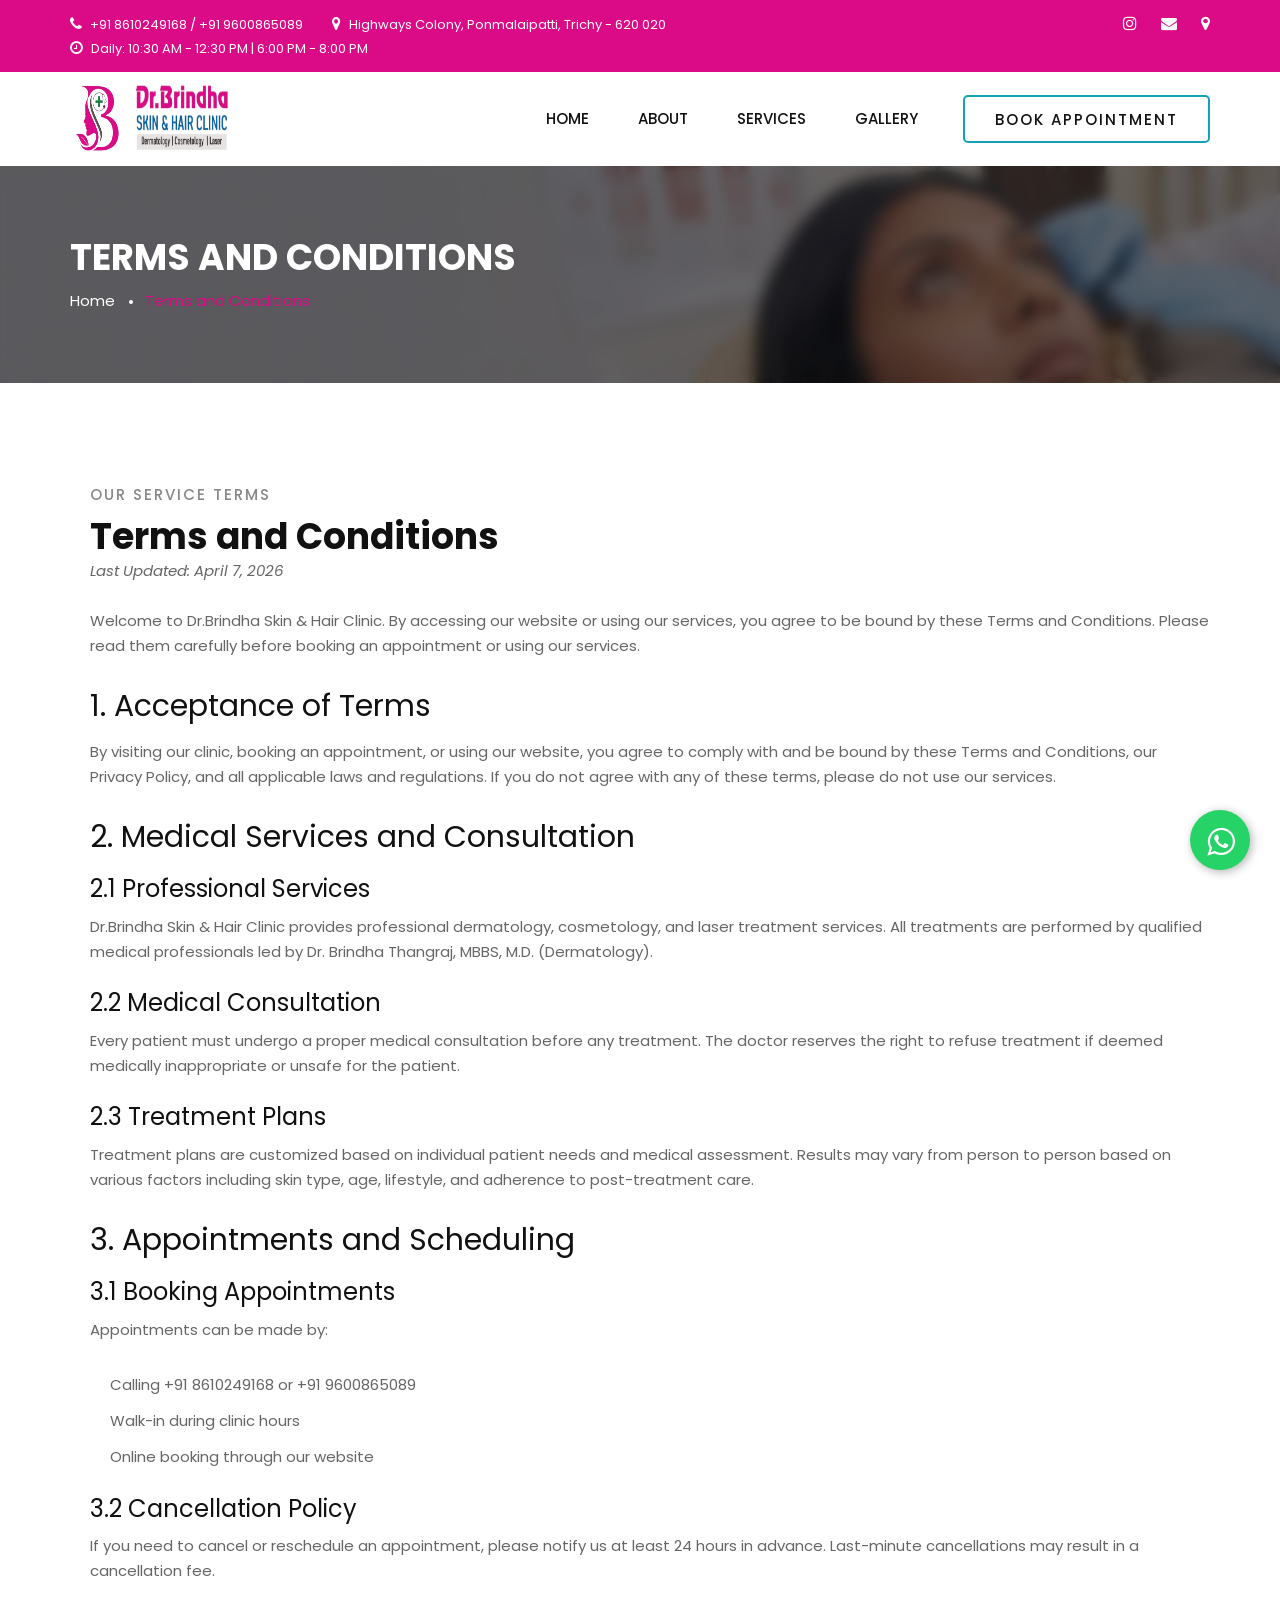
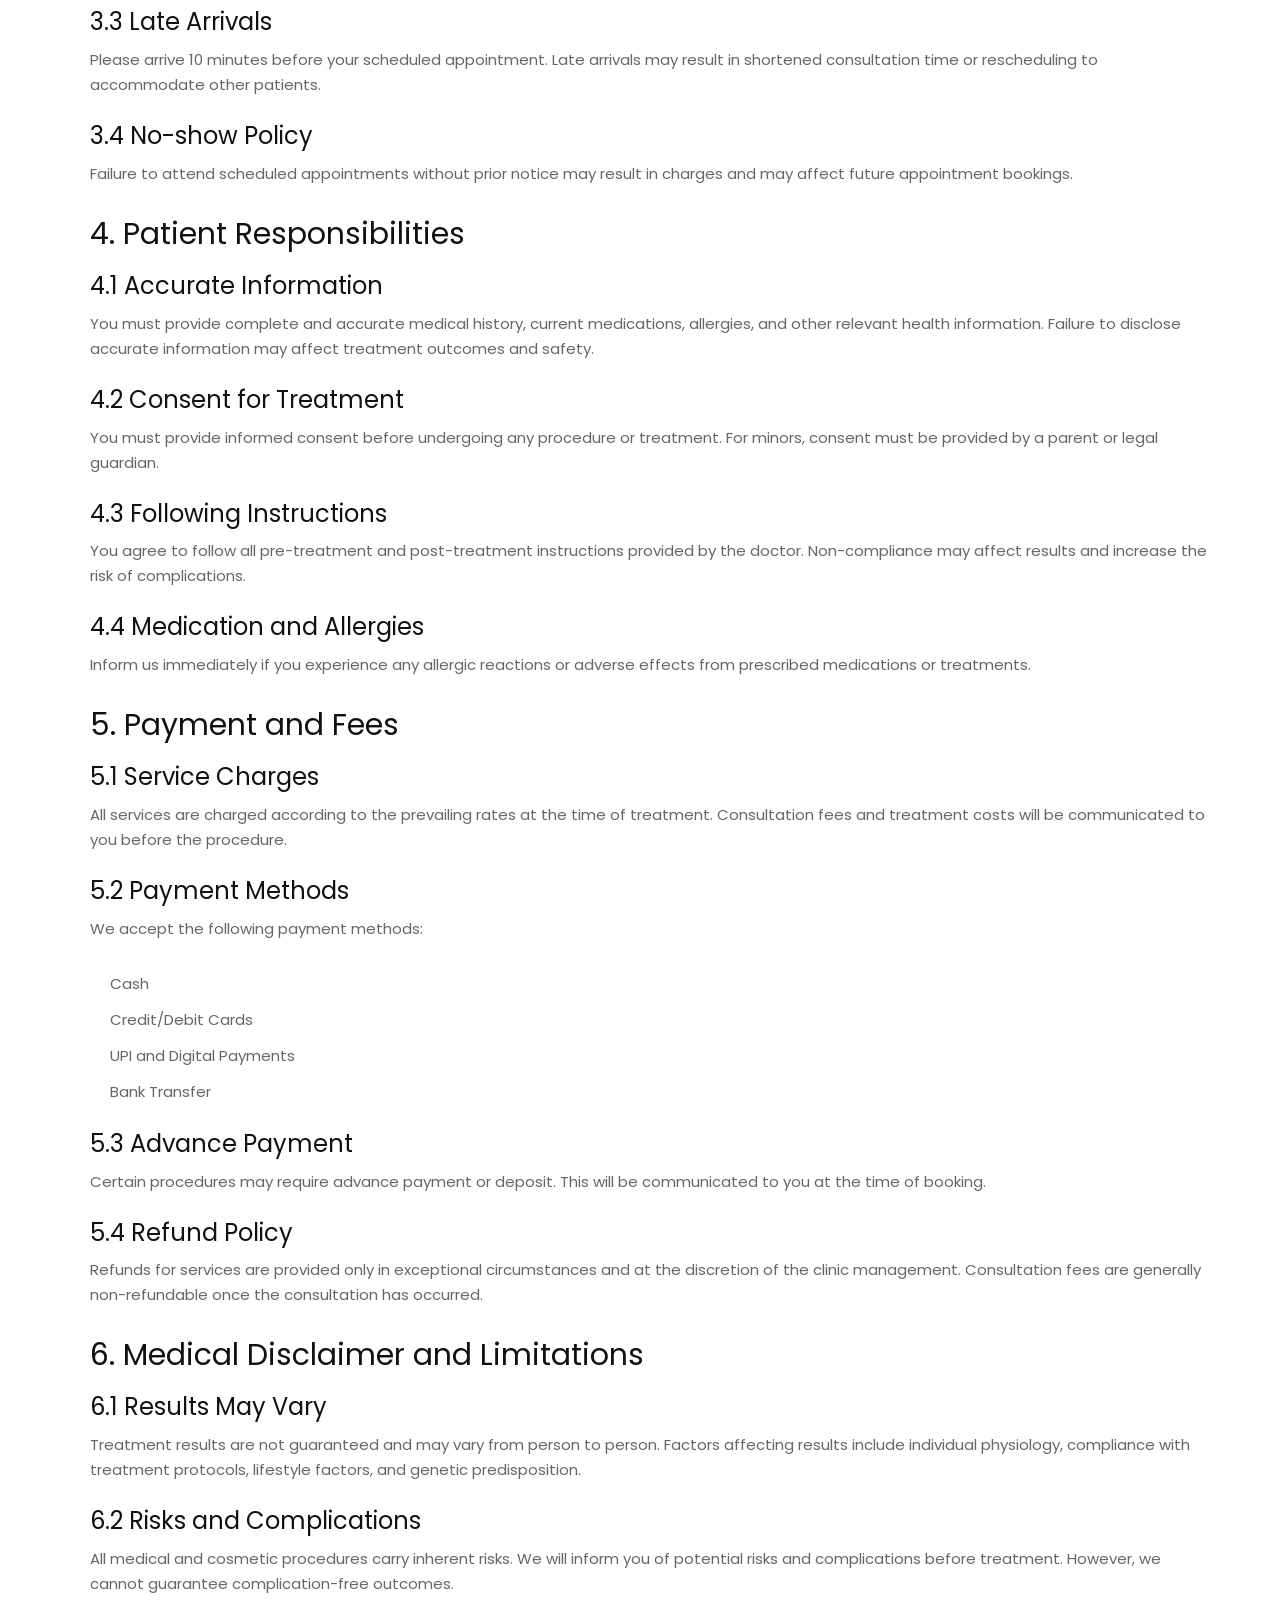
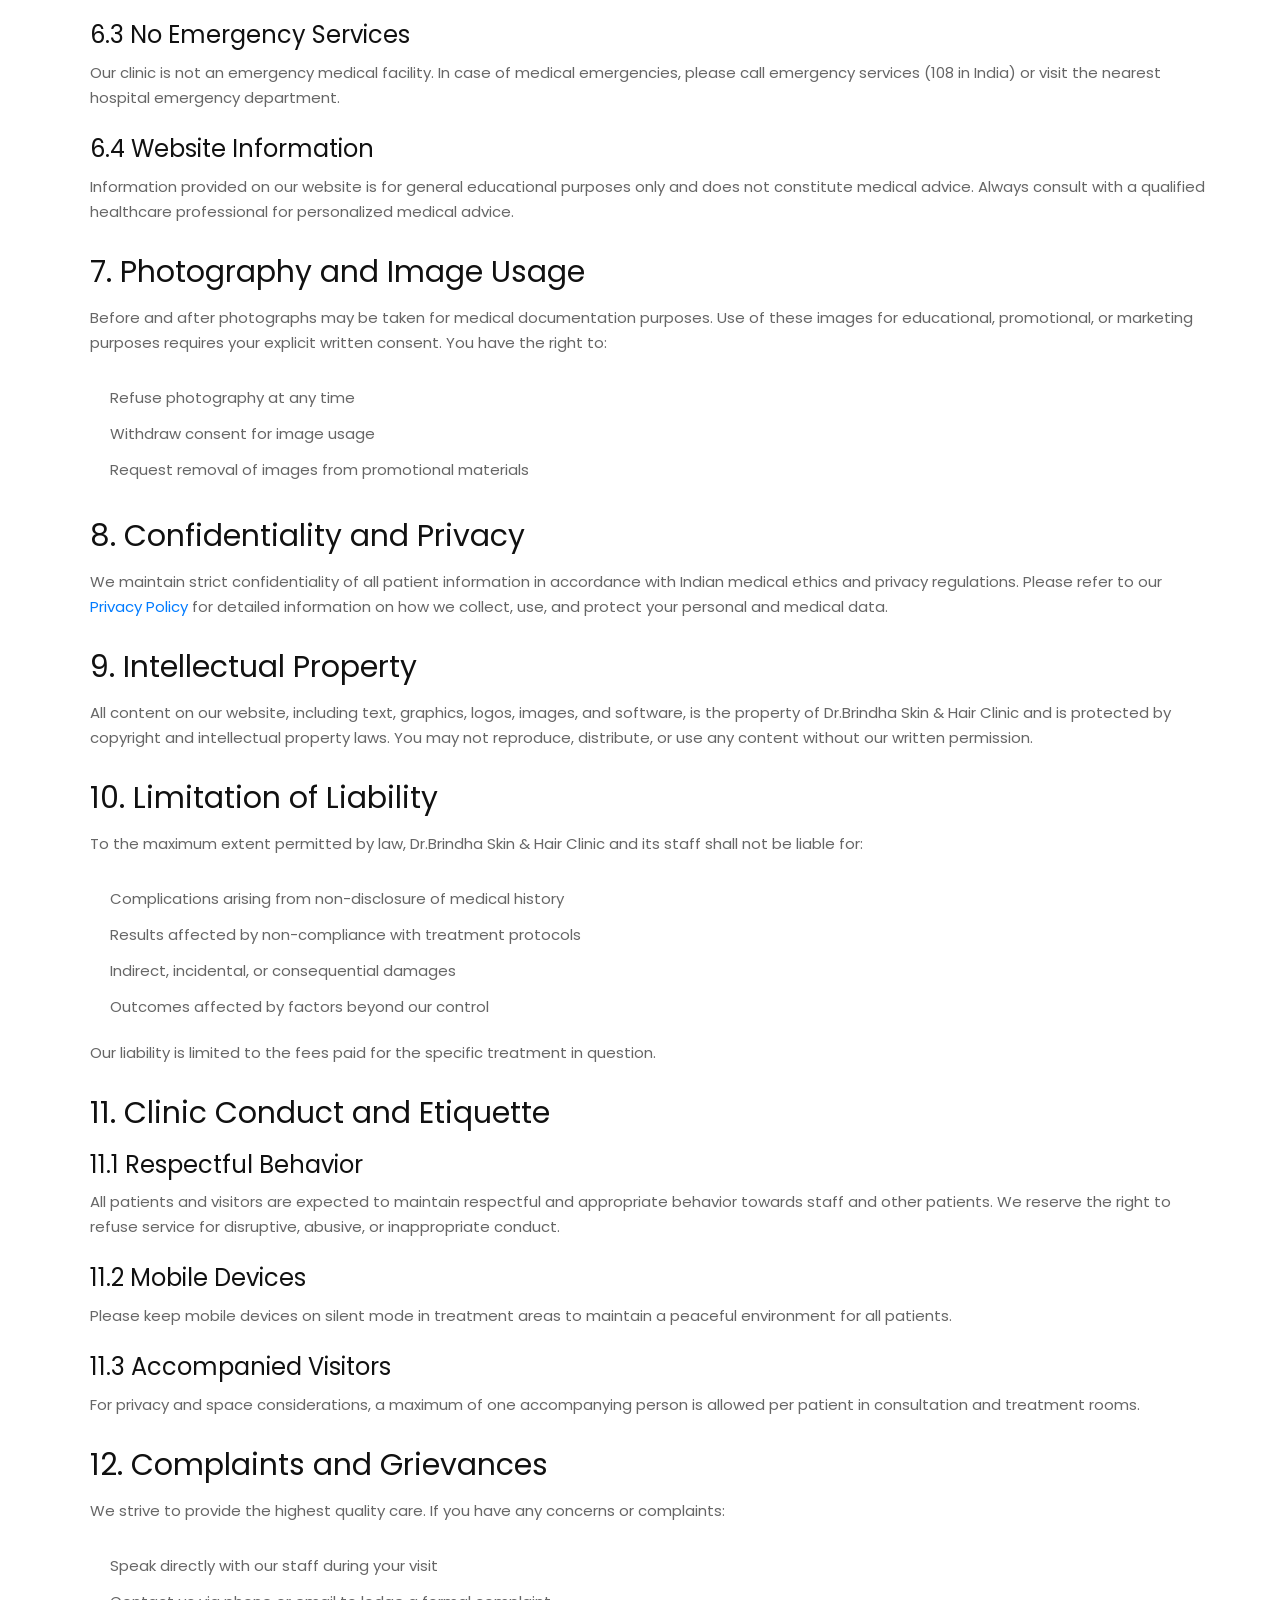
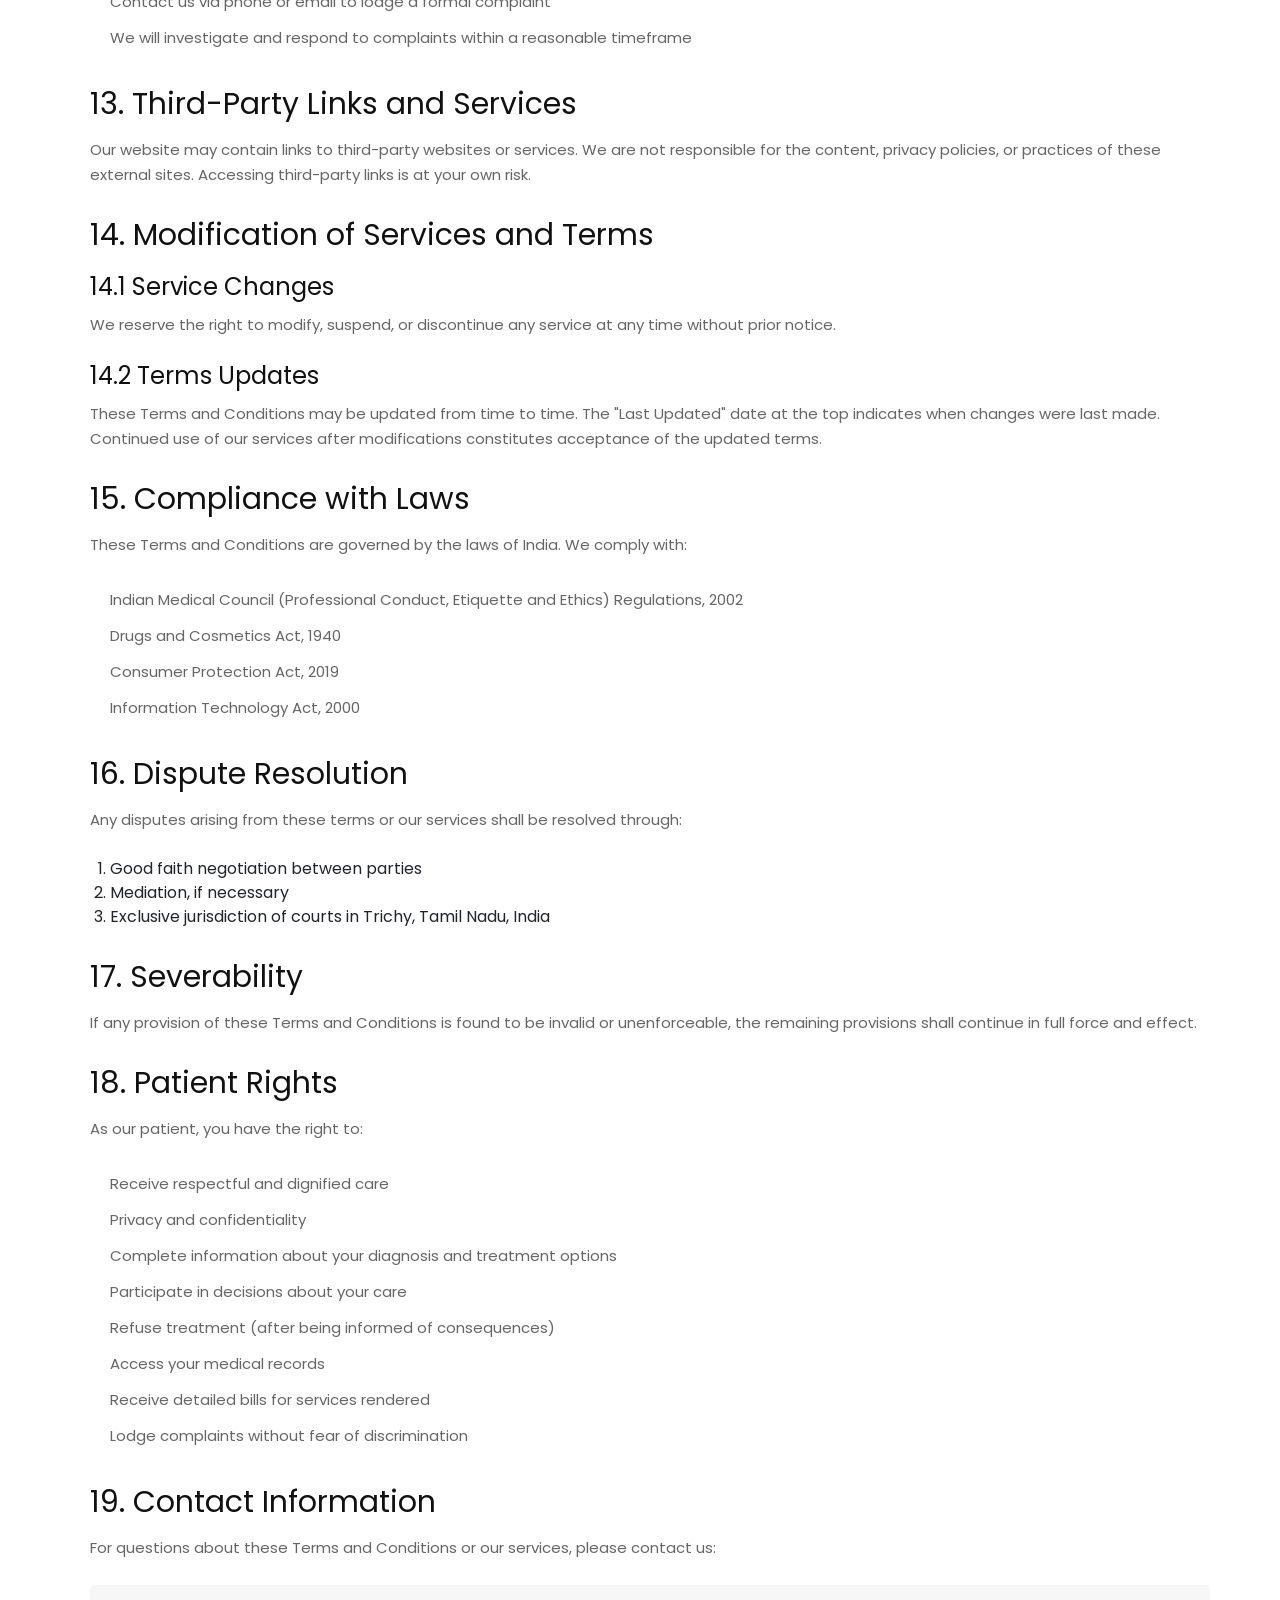
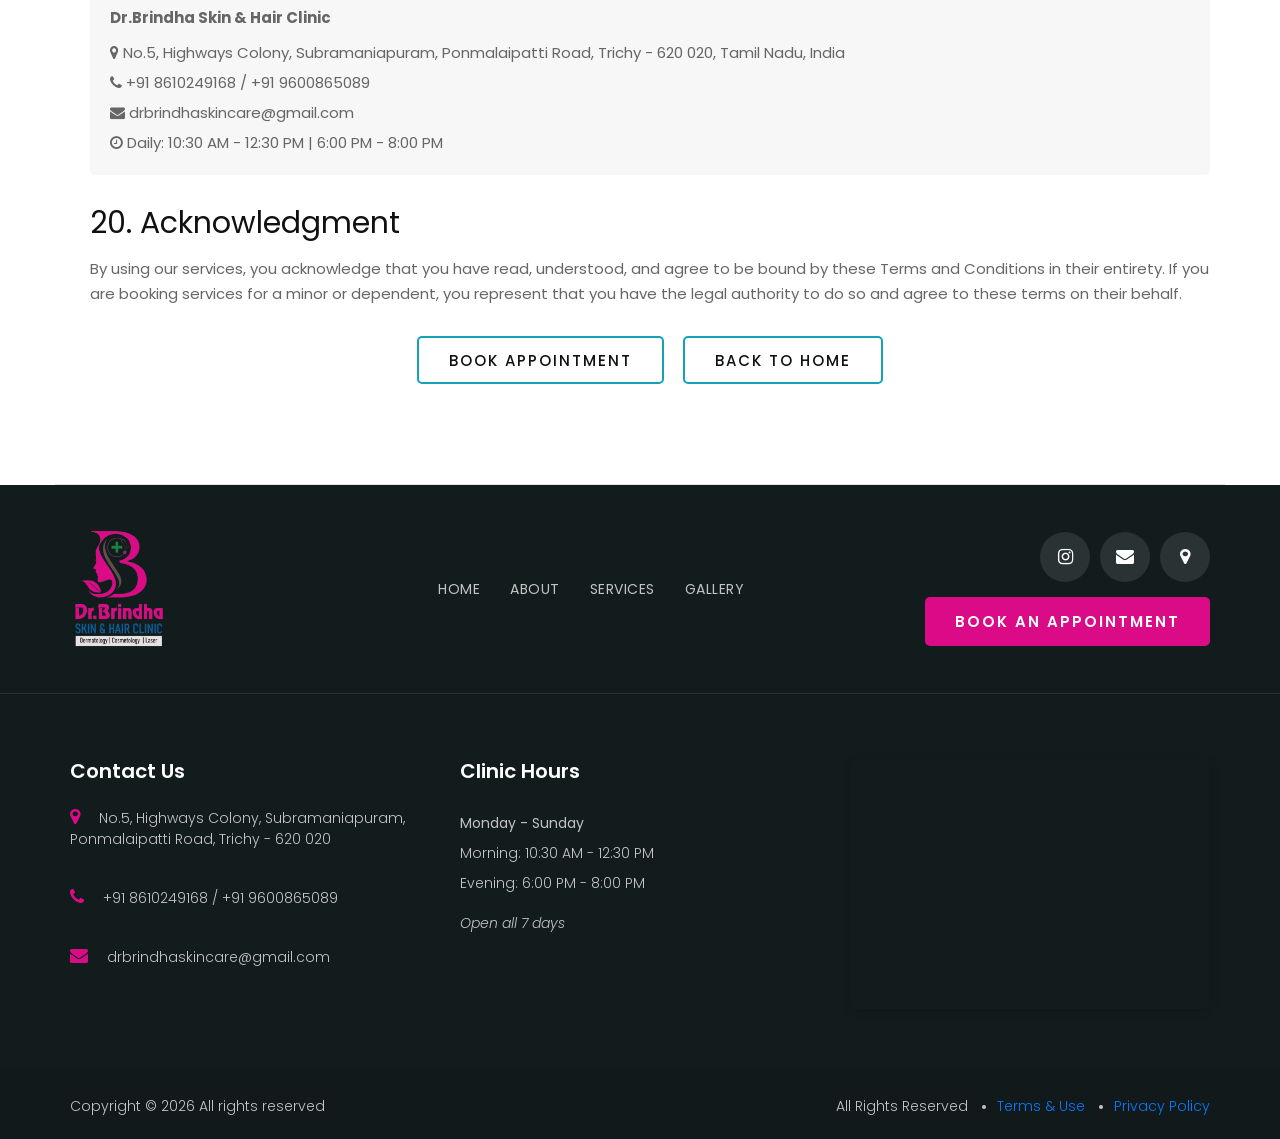
<file: terms.html>
<!DOCTYPE html>
<html lang="en">

<head>
    <meta charset="UTF-8">
    <meta name="description" content="Terms and Conditions - Dr.Brindha Skin & Hair Clinic. Read our terms of service, medical disclaimers, and patient responsibilities.">
    <meta name="keywords" content="Terms and Conditions, Medical Disclaimer, Patient Rights, Service Terms, Healthcare Policy">
    <meta name="viewport" content="width=device-width, initial-scale=1.0">
    <meta http-equiv="X-UA-Compatible" content="ie=edge">
    <link rel="shortcut icon" href="./favicons/favicon-20x20.png" type="image/x-icon">
    <meta name="robots" content="noindex, follow">
    <title>Terms and Conditions | Dr.Brindha Skin & Hair Clinic</title>

    <!-- Google Font -->
    <link href="https://fonts.googleapis.com/css2?family=Poppins:wght@300;400;500;600;700;800;900&display=swap"
        rel="stylesheet">

    <!-- Css Styles -->
    <link rel="stylesheet" href="css/bootstrap.min.css" type="text/css">
    <link rel="stylesheet" href="css/font-awesome.min.css" type="text/css">
    <link rel="stylesheet" href="css/flaticon.css" type="text/css">
    <link rel="stylesheet" href="css/nice-select.css" type="text/css">
    <link rel="stylesheet" href="css/jquery-ui.min.css" type="text/css">
    <link rel="stylesheet" href="css/magnific-popup.css" type="text/css">
    <link rel="stylesheet" href="css/owl.carousel.min.css" type="text/css">
    <link rel="stylesheet" href="css/slicknav.min.css" type="text/css">
    <link rel="stylesheet" href="css/style.css" type="text/css">
    <link rel="stylesheet" href="css/clinic-integrations.css" type="text/css">
</head>

<body>
    <!-- Page Preloder -->
    <div id="preloder">
        <div class="loader"></div>
    </div>

    <!-- Offcanvas Menu Begin -->
    <div class="offcanvas-menu-overlay"></div>
    <div class="offcanvas-menu-wrapper">
        <div class="offcanvas__logo">
            <a href="./index.html"><img src="img/logo.png" alt=""></a>
        </div>
        <div id="mobile-menu-wrap"></div>
        <div class="offcanvas__btn">
            <a href="./contact.html" class="primary-btn">Book Appointment</a>
        </div>
        <ul class="offcanvas__widget">
            <li><i class="fa fa-phone"></i> +91 8610249168</li>
            <li><i class="fa fa-map-marker"></i> Highways Colony, Ponmalaipatti, Trichy - 620 020</li>
            <li><i class="fa fa-clock-o"></i> Daily: 10:30 AM - 12:30 PM | 6:00 PM - 8:00 PM</li>
        </ul>
        <div class="offcanvas__social">
            <!-- <a href="https://www.facebook.com/tmcskinclinic/" target="_blank"><i class="fa fa-facebook"></i></a> -->
            <a href="https://www.instagram.com/trichydermatologist/" target="_blank"><i class="fa fa-instagram"></i></a>
            <a href="mailto:drbrindhaskincare@gmail.com"><i class="fa fa-envelope"></i></a>
            <a href="https://maps.app.goo.gl/BCuR3H7RbHwtT7Y78" target="_blank"><i class="fa fa-map-marker"></i></a>
        </div>
    </div>
    <!-- Offcanvas Menu End -->

    <!-- Header Section Begin -->
    <header class="header">
        <div class="header__top">
            <div class="container">
                <div class="row">
                    <div class="col-lg-8">
                        <ul class="header__top__left">
                            <li><i class="fa fa-phone"></i> +91 8610249168 / +91 9600865089</li>
                            <li><i class="fa fa-map-marker"></i> Highways Colony, Ponmalaipatti, Trichy - 620 020</li>
                            <li><i class="fa fa-clock-o"></i> Daily: 10:30 AM - 12:30 PM | 6:00 PM - 8:00 PM</li>
                        </ul>
                    </div>
                    <div class="col-lg-4">
                        <div class="header__top__right">
                            <!-- <a href="https://www.facebook.com/tmcskinclinic/" target="_blank"><i class="fa fa-facebook"></i></a> -->
                            <a href="https://www.instagram.com/trichydermatologist/" target="_blank"><i class="fa fa-instagram"></i></a>
                            <a href="mailto:drbrindhaskincare@gmail.com"><i class="fa fa-envelope"></i></a>
                            <a href="https://maps.app.goo.gl/BCuR3H7RbHwtT7Y78" target="_blank"><i class="fa fa-map-marker"></i></a>
                        </div>
                    </div>
                </div>
            </div>
        </div>
        <div class="container">
            <div class="row align-items-center">
                <div class="col-lg-2">
                    <div class="header__logo">
                        <a href="./index.html"><img src="img/logo_icon.png" alt=""></a>
                        <a href="./index.html"><img src="img/logo_text.png" alt=""></a>
                    </div>
                </div>
                <div class="col-lg-10">
                    <div class="header__menu__option">
                        <nav class="header__menu">
                            <ul>
                                <li><a href="./index.html">Home</a></li>
                                <li><a href="./about.html">About</a></li>
                                <li><a href="./services.html">Services</a></li>
                                <li><a href="./gallery.html">Gallery</a></li>
                            </ul>
                        </nav>
                        <div class="header__btn">
                            <a href="./contact.html" class="primary-btn">Book Appointment</a>
                        </div>
                    </div>
                </div>
            </div>
            <div class="canvas__open">
                <span></span>
            </div>
        </div>
    </header>
    <!-- Header Section End -->

    <!-- Breadcrumb Section Begin -->
    <section class="breadcrumb-option spad set-bg" data-setbg="img/breadcrumb-bg.jpg">
        <div class="container">
            <div class="row">
                <div class="col-lg-12">
                    <div class="breadcrumb__text">
                        <h2>Terms and Conditions</h2>
                        <div class="breadcrumb__links">
                            <a href="./index.html">Home</a>
                            <span>Terms and Conditions</span>
                        </div>
                    </div>
                </div>
            </div>
        </div>
    </section>
    <!-- Breadcrumb Section End -->

    <!-- Terms Section Begin -->
    <section class="about spad">
        <div class="container">
            <div class="row">
                <div class="col-lg-12">
                    <div class="about__text">
                        <div class="section-title">
                            <span>OUR SERVICE TERMS</span>
                            <h2>Terms and Conditions</h2>
                            <p><em>Last Updated: April 7, 2026</em></p>
                        </div>
                        
                        <p>Welcome to Dr.Brindha Skin & Hair Clinic. By accessing our website or using our services, you agree to be bound by these Terms and Conditions. Please read them carefully before booking an appointment or using our services.</p>

                        <h3 style="margin-top: 30px; margin-bottom: 15px;">1. Acceptance of Terms</h3>
                        <p>By visiting our clinic, booking an appointment, or using our website, you agree to comply with and be bound by these Terms and Conditions, our Privacy Policy, and all applicable laws and regulations. If you do not agree with any of these terms, please do not use our services.</p>

                        <h3 style="margin-top: 30px; margin-bottom: 15px;">2. Medical Services and Consultation</h3>
                        <h4 style="margin-top: 20px; margin-bottom: 10px;">2.1 Professional Services</h4>
                        <p>Dr.Brindha Skin & Hair Clinic provides professional dermatology, cosmetology, and laser treatment services. All treatments are performed by qualified medical professionals led by Dr. Brindha Thangraj, MBBS, M.D. (Dermatology).</p>

                        <h4 style="margin-top: 20px; margin-bottom: 10px;">2.2 Medical Consultation</h4>
                        <p>Every patient must undergo a proper medical consultation before any treatment. The doctor reserves the right to refuse treatment if deemed medically inappropriate or unsafe for the patient.</p>

                        <h4 style="margin-top: 20px; margin-bottom: 10px;">2.3 Treatment Plans</h4>
                        <p>Treatment plans are customized based on individual patient needs and medical assessment. Results may vary from person to person based on various factors including skin type, age, lifestyle, and adherence to post-treatment care.</p>

                        <h3 style="margin-top: 30px; margin-bottom: 15px;">3. Appointments and Scheduling</h3>
                        <h4 style="margin-top: 20px; margin-bottom: 10px;">3.1 Booking Appointments</h4>
                        <p>Appointments can be made by:</p>
                        <ul style="margin-left: 20px; margin-bottom: 15px;">
                            <li>Calling +91 8610249168 or +91 9600865089</li>
                            <li>Walk-in during clinic hours</li>
                            <li>Online booking through our website</li>
                        </ul>

                        <h4 style="margin-top: 20px; margin-bottom: 10px;">3.2 Cancellation Policy</h4>
                        <p>If you need to cancel or reschedule an appointment, please notify us at least 24 hours in advance. Last-minute cancellations may result in a cancellation fee.</p>

                        <h4 style="margin-top: 20px; margin-bottom: 10px;">3.3 Late Arrivals</h4>
                        <p>Please arrive 10 minutes before your scheduled appointment. Late arrivals may result in shortened consultation time or rescheduling to accommodate other patients.</p>

                        <h4 style="margin-top: 20px; margin-bottom: 10px;">3.4 No-show Policy</h4>
                        <p>Failure to attend scheduled appointments without prior notice may result in charges and may affect future appointment bookings.</p>

                        <h3 style="margin-top: 30px; margin-bottom: 15px;">4. Patient Responsibilities</h3>
                        <h4 style="margin-top: 20px; margin-bottom: 10px;">4.1 Accurate Information</h4>
                        <p>You must provide complete and accurate medical history, current medications, allergies, and other relevant health information. Failure to disclose accurate information may affect treatment outcomes and safety.</p>

                        <h4 style="margin-top: 20px; margin-bottom: 10px;">4.2 Consent for Treatment</h4>
                        <p>You must provide informed consent before undergoing any procedure or treatment. For minors, consent must be provided by a parent or legal guardian.</p>

                        <h4 style="margin-top: 20px; margin-bottom: 10px;">4.3 Following Instructions</h4>
                        <p>You agree to follow all pre-treatment and post-treatment instructions provided by the doctor. Non-compliance may affect results and increase the risk of complications.</p>

                        <h4 style="margin-top: 20px; margin-bottom: 10px;">4.4 Medication and Allergies</h4>
                        <p>Inform us immediately if you experience any allergic reactions or adverse effects from prescribed medications or treatments.</p>

                        <h3 style="margin-top: 30px; margin-bottom: 15px;">5. Payment and Fees</h3>
                        <h4 style="margin-top: 20px; margin-bottom: 10px;">5.1 Service Charges</h4>
                        <p>All services are charged according to the prevailing rates at the time of treatment. Consultation fees and treatment costs will be communicated to you before the procedure.</p>

                        <h4 style="margin-top: 20px; margin-bottom: 10px;">5.2 Payment Methods</h4>
                        <p>We accept the following payment methods:</p>
                        <ul style="margin-left: 20px; margin-bottom: 15px;">
                            <li>Cash</li>
                            <li>Credit/Debit Cards</li>
                            <li>UPI and Digital Payments</li>
                            <li>Bank Transfer</li>
                        </ul>

                        <h4 style="margin-top: 20px; margin-bottom: 10px;">5.3 Advance Payment</h4>
                        <p>Certain procedures may require advance payment or deposit. This will be communicated to you at the time of booking.</p>

                        <h4 style="margin-top: 20px; margin-bottom: 10px;">5.4 Refund Policy</h4>
                        <p>Refunds for services are provided only in exceptional circumstances and at the discretion of the clinic management. Consultation fees are generally non-refundable once the consultation has occurred.</p>

                        <h3 style="margin-top: 30px; margin-bottom: 15px;">6. Medical Disclaimer and Limitations</h3>
                        <h4 style="margin-top: 20px; margin-bottom: 10px;">6.1 Results May Vary</h4>
                        <p>Treatment results are not guaranteed and may vary from person to person. Factors affecting results include individual physiology, compliance with treatment protocols, lifestyle factors, and genetic predisposition.</p>

                        <h4 style="margin-top: 20px; margin-bottom: 10px;">6.2 Risks and Complications</h4>
                        <p>All medical and cosmetic procedures carry inherent risks. We will inform you of potential risks and complications before treatment. However, we cannot guarantee complication-free outcomes.</p>

                        <h4 style="margin-top: 20px; margin-bottom: 10px;">6.3 No Emergency Services</h4>
                        <p>Our clinic is not an emergency medical facility. In case of medical emergencies, please call emergency services (108 in India) or visit the nearest hospital emergency department.</p>

                        <h4 style="margin-top: 20px; margin-bottom: 10px;">6.4 Website Information</h4>
                        <p>Information provided on our website is for general educational purposes only and does not constitute medical advice. Always consult with a qualified healthcare professional for personalized medical advice.</p>

                        <h3 style="margin-top: 30px; margin-bottom: 15px;">7. Photography and Image Usage</h3>
                        <p>Before and after photographs may be taken for medical documentation purposes. Use of these images for educational, promotional, or marketing purposes requires your explicit written consent. You have the right to:</p>
                        <ul style="margin-left: 20px; margin-bottom: 15px;">
                            <li>Refuse photography at any time</li>
                            <li>Withdraw consent for image usage</li>
                            <li>Request removal of images from promotional materials</li>
                        </ul>

                        <h3 style="margin-top: 30px; margin-bottom: 15px;">8. Confidentiality and Privacy</h3>
                        <p>We maintain strict confidentiality of all patient information in accordance with Indian medical ethics and privacy regulations. Please refer to our <a href="./privacy.html">Privacy Policy</a> for detailed information on how we collect, use, and protect your personal and medical data.</p>

                        <h3 style="margin-top: 30px; margin-bottom: 15px;">9. Intellectual Property</h3>
                        <p>All content on our website, including text, graphics, logos, images, and software, is the property of Dr.Brindha Skin & Hair Clinic and is protected by copyright and intellectual property laws. You may not reproduce, distribute, or use any content without our written permission.</p>

                        <h3 style="margin-top: 30px; margin-bottom: 15px;">10. Limitation of Liability</h3>
                        <p>To the maximum extent permitted by law, Dr.Brindha Skin & Hair Clinic and its staff shall not be liable for:</p>
                        <ul style="margin-left: 20px; margin-bottom: 15px;">
                            <li>Complications arising from non-disclosure of medical history</li>
                            <li>Results affected by non-compliance with treatment protocols</li>
                            <li>Indirect, incidental, or consequential damages</li>
                            <li>Outcomes affected by factors beyond our control</li>
                        </ul>
                        <p>Our liability is limited to the fees paid for the specific treatment in question.</p>

                        <h3 style="margin-top: 30px; margin-bottom: 15px;">11. Clinic Conduct and Etiquette</h3>
                        <h4 style="margin-top: 20px; margin-bottom: 10px;">11.1 Respectful Behavior</h4>
                        <p>All patients and visitors are expected to maintain respectful and appropriate behavior towards staff and other patients. We reserve the right to refuse service for disruptive, abusive, or inappropriate conduct.</p>

                        <h4 style="margin-top: 20px; margin-bottom: 10px;">11.2 Mobile Devices</h4>
                        <p>Please keep mobile devices on silent mode in treatment areas to maintain a peaceful environment for all patients.</p>

                        <h4 style="margin-top: 20px; margin-bottom: 10px;">11.3 Accompanied Visitors</h4>
                        <p>For privacy and space considerations, a maximum of one accompanying person is allowed per patient in consultation and treatment rooms.</p>

                        <h3 style="margin-top: 30px; margin-bottom: 15px;">12. Complaints and Grievances</h3>
                        <p>We strive to provide the highest quality care. If you have any concerns or complaints:</p>
                        <ul style="margin-left: 20px; margin-bottom: 15px;">
                            <li>Speak directly with our staff during your visit</li>
                            <li>Contact us via phone or email to lodge a formal complaint</li>
                            <li>We will investigate and respond to complaints within a reasonable timeframe</li>
                        </ul>

                        <h3 style="margin-top: 30px; margin-bottom: 15px;">13. Third-Party Links and Services</h3>
                        <p>Our website may contain links to third-party websites or services. We are not responsible for the content, privacy policies, or practices of these external sites. Accessing third-party links is at your own risk.</p>

                        <h3 style="margin-top: 30px; margin-bottom: 15px;">14. Modification of Services and Terms</h3>
                        <h4 style="margin-top: 20px; margin-bottom: 10px;">14.1 Service Changes</h4>
                        <p>We reserve the right to modify, suspend, or discontinue any service at any time without prior notice.</p>

                        <h4 style="margin-top: 20px; margin-bottom: 10px;">14.2 Terms Updates</h4>
                        <p>These Terms and Conditions may be updated from time to time. The "Last Updated" date at the top indicates when changes were last made. Continued use of our services after modifications constitutes acceptance of the updated terms.</p>

                        <h3 style="margin-top: 30px; margin-bottom: 15px;">15. Compliance with Laws</h3>
                        <p>These Terms and Conditions are governed by the laws of India. We comply with:</p>
                        <ul style="margin-left: 20px; margin-bottom: 15px;">
                            <li>Indian Medical Council (Professional Conduct, Etiquette and Ethics) Regulations, 2002</li>
                            <li>Drugs and Cosmetics Act, 1940</li>
                            <li>Consumer Protection Act, 2019</li>
                            <li>Information Technology Act, 2000</li>
                        </ul>

                        <h3 style="margin-top: 30px; margin-bottom: 15px;">16. Dispute Resolution</h3>
                        <p>Any disputes arising from these terms or our services shall be resolved through:</p>
                        <ol style="margin-left: 20px; margin-bottom: 15px;">
                            <li>Good faith negotiation between parties</li>
                            <li>Mediation, if necessary</li>
                            <li>Exclusive jurisdiction of courts in Trichy, Tamil Nadu, India</li>
                        </ol>

                        <h3 style="margin-top: 30px; margin-bottom: 15px;">17. Severability</h3>
                        <p>If any provision of these Terms and Conditions is found to be invalid or unenforceable, the remaining provisions shall continue in full force and effect.</p>

                        <h3 style="margin-top: 30px; margin-bottom: 15px;">18. Patient Rights</h3>
                        <p>As our patient, you have the right to:</p>
                        <ul style="margin-left: 20px; margin-bottom: 15px;">
                            <li>Receive respectful and dignified care</li>
                            <li>Privacy and confidentiality</li>
                            <li>Complete information about your diagnosis and treatment options</li>
                            <li>Participate in decisions about your care</li>
                            <li>Refuse treatment (after being informed of consequences)</li>
                            <li>Access your medical records</li>
                            <li>Receive detailed bills for services rendered</li>
                            <li>Lodge complaints without fear of discrimination</li>
                        </ul>

                        <h3 style="margin-top: 30px; margin-bottom: 15px;">19. Contact Information</h3>
                        <p>For questions about these Terms and Conditions or our services, please contact us:</p>
                        <div style="background: #f7f7f7; padding: 20px; border-radius: 5px; margin-top: 15px;">
                            <p style="margin-bottom: 10px;"><strong>Dr.Brindha Skin & Hair Clinic</strong></p>
                            <p style="margin-bottom: 5px;"><i class="fa fa-map-marker"></i> No.5, Highways Colony, Subramaniapuram, Ponmalaipatti Road, Trichy - 620 020, Tamil Nadu, India</p>
                            <p style="margin-bottom: 5px;"><i class="fa fa-phone"></i> +91 8610249168 / +91 9600865089</p>
                            <p style="margin-bottom: 5px;"><i class="fa fa-envelope"></i> drbrindhaskincare@gmail.com</p>
                            <p style="margin-bottom: 0;"><i class="fa fa-clock-o"></i> Daily: 10:30 AM - 12:30 PM | 6:00 PM - 8:00 PM</p>
                        </div>

                        <h3 style="margin-top: 30px; margin-bottom: 15px;">20. Acknowledgment</h3>
                        <p>By using our services, you acknowledge that you have read, understood, and agree to be bound by these Terms and Conditions in their entirety. If you are booking services for a minor or dependent, you represent that you have the legal authority to do so and agree to these terms on their behalf.</p>

                        <div style="margin-top: 30px; text-align: center;">
                            <a href="./contact.html" class="primary-btn">Book Appointment</a>
                            <a href="./index.html" class="primary-btn" style="margin-left: 15px;">Back to Home</a>
                        </div>
                    </div>
                </div>
            </div>
        </div>
    </section>
    <!-- Terms Section End -->

    <!-- Footer Section Begin -->
    <footer class="footer">
        <div class="footer__top">
            <div class="container">
                <div class="row align-items-center">
                    <div class="col-lg-3 col-md-4">
                        <div class="footer__logo">
                            <a href="./index.html"><img src="img/logo.png" alt="Dr.Brindha Clinic"></a>
                        </div>
                    </div>
                    <div class="col-lg-5 col-md-12 text-center">
                        <nav class="footer__nav">
                            <ul>
                                <li><a href="./index.html">Home</a></li>
                                <li><a href="./about.html">About</a></li>
                                <li><a href="./services.html">Services</a></li>
                                <li><a href="./gallery.html">Gallery</a></li>
                            </ul>
                        </nav>
                    </div>
                    <div class="col-lg-4 col-md-8">
                        <div class="footer__social">
                            <!-- <a href="https://www.facebook.com/tmcskinclinic/" target="_blank"><i class="fa fa-facebook"></i></a> -->
                            <a href="https://www.instagram.com/trichydermatologist/" target="_blank"><i class="fa fa-instagram"></i></a>
                            <a href="mailto:drbrindhaskincare@gmail.com"><i class="fa fa-envelope"></i></a>
                            <a href="https://maps.app.goo.gl/BCuR3H7RbHwtT7Y78" target="_blank"><i class="fa fa-map-marker"></i></a>
                        </div>
                        <div class="footer__book">
                            <a href="./contact.html" class="site-btn">Book an Appointment</a>
                        </div>
                    </div>
                </div>
            </div>
        </div>
        <div class="container">
            <div class="row">
                <div class="col-lg-4 col-md-6 col-sm-6">
                    <div class="footer__address">
                        <h5>Contact Us</h5>
                        <ul>
                            <li><i class="fa fa-map-marker"></i> No.5, Highways Colony, Subramaniapuram, Ponmalaipatti Road, Trichy - 620 020</li>
                            <li><i class="fa fa-phone"></i> +91 8610249168 / +91 9600865089</li>
                            <li><i class="fa fa-envelope"></i> drbrindhaskincare@gmail.com</li>
                        </ul>
                    </div>
                </div>
                <div class="col-lg-4 col-md-3 col-sm-6">
                    <div class="footer__widget">
                        <h5>Clinic Hours</h5>
                        <ul>
                            <li><strong>Monday - Sunday</strong></li>
                            <li>Morning: 10:30 AM - 12:30 PM</li>
                            <li>Evening: 6:00 PM - 8:00 PM</li>
                            <li style="margin-top: 10px;"><em>Open all 7 days</em></li>
                        </ul>
                    </div>
                </div>
                <div class="col-lg-4 col-md-12 col-sm-6">
                    <div class="footer__map">
                        <iframe
                        src="https://www.google.com/maps/embed?pb=!1m14!1m8!1m3!1d1373089.174816244!2d78.0924573!3d10.7822426!3m2!1i1024!2i768!4f13.1!3m3!1m2!1s0x3baaf5cc18441f53%3A0x11f9134593ee8464!2sDr.Brindha%20Skin%20care%20clinic!5e1!3m2!1sen!2sin!4v1775230915202!5m2!1sen!2sin"
                        allowfullscreen="" loading="lazy" referrerpolicy="no-referrer-when-downgrade"></iframe>
                    </div>
                </div>
            </div>
        </div>
        <div class="footer__copyright">
            <div class="container">
                <div class="row">
                    <div class="col-lg-7">
                        <div class="footer__copyright__text">
                            <p>Copyright &copy; <script>document.write(new Date().getFullYear());</script> All rights reserved
                        </div>
                    </div>
                    <div class="col-lg-5">
                        <ul>
                            <li>All Rights Reserved</li>
                            <li><a href="./terms.html">Terms & Use</a></li>
                            <li><a href="./privacy.html">Privacy Policy</a></li>
                        </ul>
                    </div>
                </div>
            </div>
        </div>
    </footer>
    <!-- Footer Section End -->

    <!-- Js Plugins -->
    <script src="js/jquery-3.3.1.min.js"></script>
    <script src="js/bootstrap.min.js"></script>
    <script src="js/jquery.magnific-popup.min.js"></script>
    <script src="js/masonry.pkgd.min.js"></script>
    <script src="js/jquery-ui.min.js"></script>
    <script src="js/jquery.nice-select.min.js"></script>
    <script src="js/jquery.slicknav.js"></script>
    <script src="js/owl.carousel.min.js"></script>
    <script src="js/main.js"></script>
    <script src="js/clinic-integrations.js"></script>
</body>

</html>
</file>
<file: css/flaticon.css>
@font-face {
  font-family: "Flaticon";
  src: url("../fonts/Flaticon.eot");
  src: url("../fonts/Flaticon.eot?#iefix") format("embedded-opentype"),
       url("../fonts/Flaticon.woff2") format("woff2"),
       url("../fonts/Flaticon.woff") format("woff"),
       url("../fonts/Flaticon.ttf") format("truetype"),
       url("../fonts/Flaticon.svg#Flaticon") format("svg");
  font-weight: normal;
  font-style: normal;
}

@media screen and (-webkit-min-device-pixel-ratio:0) {
  @font-face {
    font-family: "Flaticon";
    src: url("../fonts/Flaticon.svg#Flaticon") format("svg");
  }
}

[class^="flaticon-"]:before, [class*=" flaticon-"]:before,
[class^="flaticon-"]:after, [class*=" flaticon-"]:after {   
  font-family: Flaticon;
  font-size: 20px;
  font-style: normal;
  margin-left: 0;
}

.fimanager:before {
      display: inline-block;
  font-family: "Flaticon";
  font-style: normal;
  font-weight: normal;
  font-variant: normal;
  line-height: 1;
  text-decoration: inherit;
  text-rendering: optimizeLegibility;
  text-transform: none;
  -moz-osx-font-smoothing: grayscale;
  -webkit-font-smoothing: antialiased;
  font-smoothing: antialiased;
    display: block;
}

.flaticon-001-anatomy:before { content: "\f100"; }
.flaticon-002-aesthetic:before { content: "\f101"; }
.flaticon-003-anatomy:before { content: "\f102"; }
.flaticon-004-beauty:before { content: "\f103"; }
.flaticon-005-asymmetry:before { content: "\f104"; }
.flaticon-006-breast:before { content: "\f105"; }
.flaticon-007-aesthetic:before { content: "\f106"; }
.flaticon-008-abdominoplasty:before { content: "\f107"; }
.flaticon-009-anatomy:before { content: "\f108"; }
.flaticon-010-beauty:before { content: "\f109"; }
.flaticon-011-beauty:before { content: "\f10a"; }
.flaticon-012-beauty:before { content: "\f10b"; }
.flaticon-013-anatomy:before { content: "\f10c"; }
.flaticon-014-anatomy:before { content: "\f10d"; }
.flaticon-015-abdomen:before { content: "\f10e"; }
.flaticon-016-belly:before { content: "\f10f"; }
.flaticon-017-aesthetic:before { content: "\f110"; }
.flaticon-018-beauty:before { content: "\f111"; }
.flaticon-019-aesthetic:before { content: "\f112"; }
.flaticon-020-beauty:before { content: "\f113"; }
.flaticon-021-anatomy:before { content: "\f114"; }
.flaticon-022-arm:before { content: "\f115"; }
.flaticon-023-beauty:before { content: "\f116"; }
.flaticon-024-abdominoplasty:before { content: "\f117"; }
.flaticon-025-aesthetic:before { content: "\f118"; }
.flaticon-026-anatomy:before { content: "\f119"; }
.flaticon-027-beauty:before { content: "\f11a"; }
.flaticon-028-beauty:before { content: "\f11b"; }
.flaticon-029-beauty:before { content: "\f11c"; }
.flaticon-030-belly:before { content: "\f11d"; }
.flaticon-031-anatomy:before { content: "\f11e"; }
.flaticon-032-anatomy:before { content: "\f11f"; }
.flaticon-033-beauty:before { content: "\f120"; }
.flaticon-034-healthcare-and-medical:before { content: "\f121"; }
.flaticon-035-beauty:before { content: "\f122"; }
.flaticon-036-beauty:before { content: "\f123"; }
.flaticon-037-belly:before { content: "\f124"; }
.flaticon-038-beauty:before { content: "\f125"; }
.flaticon-039-beauty:before { content: "\f126"; }
.flaticon-040-anatomy:before { content: "\f127"; }
.flaticon-041-anatomy:before { content: "\f128"; }
.flaticon-042-beauty:before { content: "\f129"; }
.flaticon-043-beauty:before { content: "\f12a"; }
.flaticon-044-aesthetic:before { content: "\f12b"; }
.flaticon-045-belly:before { content: "\f12c"; }
.flaticon-046-breast:before { content: "\f12d"; }
.flaticon-047-eye:before { content: "\f12e"; }
.flaticon-048-beauty:before { content: "\f12f"; }
.flaticon-049-abdominoplasty:before { content: "\f130"; }
.flaticon-050-belly:before { content: "\f131"; }
</file>
<file: css/nice-select.css>
.nice-select {
  -webkit-tap-highlight-color: transparent;
  background-color: #fff;
  border-radius: 5px;
  border: solid 1px #e8e8e8;
  box-sizing: border-box;
  clear: both;
  cursor: pointer;
  display: block;
  float: left;
  font-family: inherit;
  font-size: 14px;
  font-weight: normal;
  height: 42px;
  line-height: 40px;
  outline: none;
  padding-left: 18px;
  padding-right: 30px;
  position: relative;
  text-align: left !important;
  -webkit-transition: all 0.2s ease-in-out;
  transition: all 0.2s ease-in-out;
  -webkit-user-select: none;
     -moz-user-select: none;
      -ms-user-select: none;
          user-select: none;
  white-space: nowrap;
  width: auto; }
  .nice-select:hover {
    border-color: #dbdbdb; }
  .nice-select:active, .nice-select.open, .nice-select:focus {
    border-color: #999; }
  .nice-select:after {
    border-bottom: 2px solid #999;
    border-right: 2px solid #999;
    content: '';
    display: block;
    height: 5px;
    margin-top: -4px;
    pointer-events: none;
    position: absolute;
    right: 12px;
    top: 50%;
    -webkit-transform-origin: 66% 66%;
        -ms-transform-origin: 66% 66%;
            transform-origin: 66% 66%;
    -webkit-transform: rotate(45deg);
        -ms-transform: rotate(45deg);
            transform: rotate(45deg);
    -webkit-transition: all 0.15s ease-in-out;
    transition: all 0.15s ease-in-out;
    width: 5px; }
  .nice-select.open:after {
    -webkit-transform: rotate(-135deg);
        -ms-transform: rotate(-135deg);
            transform: rotate(-135deg); }
  .nice-select.open .list {
    opacity: 1;
    pointer-events: auto;
    -webkit-transform: scale(1) translateY(0);
        -ms-transform: scale(1) translateY(0);
            transform: scale(1) translateY(0); }
  .nice-select.disabled {
    border-color: #ededed;
    color: #999;
    pointer-events: none; }
    .nice-select.disabled:after {
      border-color: #cccccc; }
  .nice-select.wide {
    width: 100%; }
    .nice-select.wide .list {
      left: 0 !important;
      right: 0 !important; }
  .nice-select.right {
    float: right; }
    .nice-select.right .list {
      left: auto;
      right: 0; }
  .nice-select.small {
    font-size: 12px;
    height: 36px;
    line-height: 34px; }
    .nice-select.small:after {
      height: 4px;
      width: 4px; }
    .nice-select.small .option {
      line-height: 34px;
      min-height: 34px; }
  .nice-select .list {
    background-color: #fff;
    border-radius: 5px;
    box-shadow: 0 0 0 1px rgba(68, 68, 68, 0.11);
    box-sizing: border-box;
    margin-top: 4px;
    opacity: 0;
    overflow: hidden;
    padding: 0;
    pointer-events: none;
    position: absolute;
    top: 100%;
    left: 0;
    -webkit-transform-origin: 50% 0;
        -ms-transform-origin: 50% 0;
            transform-origin: 50% 0;
    -webkit-transform: scale(0.75) translateY(-21px);
        -ms-transform: scale(0.75) translateY(-21px);
            transform: scale(0.75) translateY(-21px);
    -webkit-transition: all 0.2s cubic-bezier(0.5, 0, 0, 1.25), opacity 0.15s ease-out;
    transition: all 0.2s cubic-bezier(0.5, 0, 0, 1.25), opacity 0.15s ease-out;
    z-index: 9; }
    .nice-select .list:hover .option:not(:hover) {
      background-color: transparent !important; }
  .nice-select .option {
    cursor: pointer;
    font-weight: 400;
    line-height: 40px;
    list-style: none;
    min-height: 40px;
    outline: none;
    padding-left: 18px;
    padding-right: 29px;
    text-align: left;
    -webkit-transition: all 0.2s;
    transition: all 0.2s; }
    .nice-select .option:hover, .nice-select .option.focus, .nice-select .option.selected.focus {
      background-color: #f6f6f6; }
    .nice-select .option.selected {
      font-weight: bold; }
    .nice-select .option.disabled {
      background-color: transparent;
      color: #999;
      cursor: default; }

.no-csspointerevents .nice-select .list {
  display: none; }

.no-csspointerevents .nice-select.open .list {
  display: block; }
</file>
<file: css/style.css>
/*------------------------------------------------------------------
[Table of contents]

1.  Template default CSS
	1.1	Variables
	1.2	Mixins
	1.3	Flexbox
	1.4	Reset
2.  Helper Css
3.  Header Section
4.  Hero Section
5.  Consultation Section
6.  Banner Section
7.  Chooseus Section
8.  Team Section
9.  Gallery
10.  Footer Style
-------------------------------------------------------------------*/
/*----------------------------------------*/
/* Template default CSS
/*----------------------------------------*/
html,
body {
  height: 100%;
  font-family: 'Poppins', sans-serif;
  -webkit-font-smoothing: antialiased; }

h1,
h2,
h3,
h4,
h5,
h6 {
  margin: 0;
  color: #111111;
  font-weight: 400;
  font-family: 'Poppins', sans-serif; }

h1 {
  font-size: 70px; }

h2 {
  font-size: 36px; }

h3 {
  font-size: 30px; }

h4 {
  font-size: 24px; }

h5 {
  font-size: 18px; }

h6 {
  font-size: 16px; }

p {
  font-size: 15px;
  font-family: 'Poppins', sans-serif;
  color: #666666;
  font-weight: 400;
  line-height: 25px;
  margin: 0 0 15px 0; }

img {
  max-width: 100%; }

input:focus,
select:focus,
button:focus,
textarea:focus {
  outline: none; }

a:hover,
a:focus {
  text-decoration: none;
  outline: none;
  color: inherit; }

ul,
ol {
  padding: 0;
  margin: 0; }

/*---------------------
  Helper CSS
-----------------------*/
.section-title {
  margin-bottom: 45px; }
  .section-title span {
    font-size: 15px;
    color: #888888;
    font-weight: 500;
    letter-spacing: 2px;
    text-transform: uppercase; }
  .section-title h2 {
    color: #111111;
    font-weight: 700;
    margin-top: 8px; }

.set-bg {
  background-repeat: no-repeat;
  background-size: cover;
  background-position: top center; }

.spad {
  padding-top: 100px;
  padding-bottom: 100px; }

.blur {
  filter: blur(8px); }

.text-white h1,
.text-white h2,
.text-white h3,
.text-white h4,
.text-white h5,
.text-white h6,
.text-white p,
.text-white span,
.text-white li,
.text-white a {
  color: #fff; }

/* buttons */
.primary-btn {
  display: inline-block;
  font-size: 15px;
  font-weight: 500;
  padding: 12px 30px 10px;
  text-transform: uppercase;
  color: #111111;
  text-transform: uppercase;
  letter-spacing: 2px;
  border: 2px solid #13a2b7;
  border-radius: 5px; }
  .primary-btn.normal-btn {
    background: #db0b87;
    color: #ffffff;
    font-weight: 600; }

.site-btn {
  font-size: 15px;
  color: #ffffff;
  background: #db0b87;
  font-weight: 600;
  border: none;
  border-radius: 5px;
  display: inline-block;
  text-transform: uppercase;
  letter-spacing: 2px;
  padding: 14px 30px 12px; }

/* Preloder */
#preloder {
  position: fixed;
  width: 100%;
  height: 100%;
  top: 0;
  left: 0;
  z-index: 999999;
  background: #000; }

.loader {
  width: 40px;
  height: 40px;
  position: absolute;
  top: 50%;
  left: 50%;
  margin-top: -13px;
  margin-left: -13px;
  border-radius: 60px;
  animation: loader 0.8s linear infinite;
  -webkit-animation: loader 0.8s linear infinite; }

@keyframes loader {
  0% {
    -webkit-transform: rotate(0deg);
    transform: rotate(0deg);
    border: 4px solid #f44336;
    border-left-color: transparent; }
  50% {
    -webkit-transform: rotate(180deg);
    transform: rotate(180deg);
    border: 4px solid #673ab7;
    border-left-color: transparent; }
  100% {
    -webkit-transform: rotate(360deg);
    transform: rotate(360deg);
    border: 4px solid #f44336;
    border-left-color: transparent; } }
@-webkit-keyframes loader {
  0% {
    -webkit-transform: rotate(0deg);
    border: 4px solid #f44336;
    border-left-color: transparent; }
  50% {
    -webkit-transform: rotate(180deg);
    border: 4px solid #673ab7;
    border-left-color: transparent; }
  100% {
    -webkit-transform: rotate(360deg);
    border: 4px solid #f44336;
    border-left-color: transparent; } }
/*---------------------
  Header
-----------------------*/
.header.header--normal {
  border-bottom: 1px solid #f2f2f2; }

.header__top {
  background: #db0b87;
  position: relative; }

.header__top__left {
  padding: 12px 0; }
  .header__top__left li {
    font-size: 13px;
    color: #ffffff;
    list-style: none;
    display: inline-block;
    margin-right: 25px; }
    .header__top__left li:last-child {
      margin-right: 0; }
    .header__top__left li i {
      font-size: 15px;
      margin-right: 5px; }

.header__marquee {
  background: rgba(255, 255, 255, 0.15);
  padding: 8px 0;
  overflow: hidden; }
  .header__marquee marquee {
    color: #ffffff;
    font-size: 14px;
    font-weight: 500; }
    .header__marquee marquee i {
      margin: 0 10px;
      color: #ffd700; }

.header__top__right {
  text-align: right;
  padding: 12px 0; }
  .header__top__right a {
    font-size: 16px;
    color: #ffffff;
    display: inline-block;
    margin-right: 20px; }
    .header__top__right a:last-child {
      margin-right: 0; }

.header__logo {
  display: flex;
  align-items: center;
  height: 100%;
  padding: 12px 4px; }
  .header__logo a {
    display: inline-block; }
    .header__logo a:first-child {
      margin-right: 10px; }
    .header__logo a img {
      height: 70px; }

.header__menu__option {
  text-align: right;
  padding: 15px 0;
  display: flex;
  align-items: center;
  justify-content: flex-end; }

.header__menu {
  display: inline-block;
  margin-right: 45px; }
  .header__menu ul li {
    list-style: none;
    display: inline-block;
    margin-right: 45px;
    position: relative; }
    .header__menu ul li.active a:after {
      -webkit-transform: scale(1);
      transform: scale(1); }
    .header__menu ul li:hover a:after {
      -webkit-transform: scale(1);
      transform: scale(1); }
    .header__menu ul li:hover .dropdown {
      top: 30px;
      opacity: 1;
      visibility: visible; }
    .header__menu ul li:last-child {
      margin-right: 0; }
    .header__menu ul li .dropdown {
      position: absolute;
      left: 0;
      top: 52px;
      width: 150px;
      background: #111111;
      text-align: left;
      padding: 2px 0;
      z-index: 9;
      opacity: 0;
      visibility: hidden;
      -webkit-transition: all, 0.3s;
      -moz-transition: all, 0.3s;
      -ms-transition: all, 0.3s;
      -o-transition: all, 0.3s;
      transition: all, 0.3s; }
      .header__menu ul li .dropdown li {
        display: block;
        margin-right: 0; }
        .header__menu ul li .dropdown li a {
          font-size: 14px;
          color: #ffffff;
          font-weight: 500;
          padding: 8px 20px;
          text-transform: capitalize; }
          .header__menu ul li .dropdown li a:after {
            display: none; }
    .header__menu ul li a {
      font-size: 15px;
      color: #111111;
      font-weight: 500;
      display: block;
      padding: 4px 0;
      text-transform: uppercase;
      position: relative; }
      .header__menu ul li a:after {
        position: absolute;
        left: 0;
        bottom: 0;
        width: 100%;
        height: 2px;
        background: #13a2b7;
        content: '';
        -webkit-transition: all, 0.3s;
        -moz-transition: all, 0.3s;
        -ms-transition: all, 0.3s;
        -o-transition: all, 0.3s;
        transition: all, 0.3s;
        -webkit-transform: scale(0);
        transform: scale(0); }

.header__btn {
  display: inline-block; }

.offcanvas-menu-wrapper {
  display: none; }

.canvas__open {
  display: none;
  position: relative;
  width: 40px;
  height: 40px;
  background: #ffffff;
  border: none;
  border-radius: 6px;
  cursor: pointer;
  box-shadow: 0 2px 8px rgba(0, 0, 0, 0.1);
  -webkit-transition: all, 0.3s;
  -moz-transition: all, 0.3s;
  -ms-transition: all, 0.3s;
  -o-transition: all, 0.3s;
  transition: all, 0.3s; }
  .canvas__open:hover {
    background: #db0b87;
    box-shadow: 0 3px 12px rgba(219, 11, 135, 0.3); }
    .canvas__open:hover span,
    .canvas__open:hover span::before,
    .canvas__open:hover span::after {
      background: #ffffff; }
  .canvas__open span {
    position: absolute;
    top: 50%;
    left: 50%;
    transform: translate(-50%, -50%);
    width: 22px;
    height: 2px;
    background: #111111;
    border-radius: 2px;
    -webkit-transition: all, 0.3s;
    -moz-transition: all, 0.3s;
    -ms-transition: all, 0.3s;
    -o-transition: all, 0.3s;
    transition: all, 0.3s; }
    .canvas__open span::before, .canvas__open span::after {
      content: '';
      position: absolute;
      width: 22px;
      height: 2px;
      background: #111111;
      border-radius: 2px;
      -webkit-transition: all, 0.3s;
      -moz-transition: all, 0.3s;
      -ms-transition: all, 0.3s;
      -o-transition: all, 0.3s;
      transition: all, 0.3s; }
    .canvas__open span::before {
      top: -7px; }
    .canvas__open span::after {
      top: 7px; }
  .canvas__open:active {
    transform: scale(0.95); }

/*---------------------
  Hero
-----------------------*/
.hero {
  padding-top: 145px;
  padding-bottom: 215px; }

.hero__text span {
  font-size: 15px;
  font-weight: 500;
  color: #db0b87;
  text-transform: uppercase;
  display: block; }
.hero__text h2 {
  font-size: 48px;
  color: #111111;
  font-weight: 700;
  line-height: 60px;
  margin-top: 10px;
  margin-bottom: 35px; }

/*---------------------
  Consultation
-----------------------*/
.consultation__form {
  padding: 50px;
  box-shadow: 0px 0px 15px rgba(0, 0, 0, 0.1);
  margin-top: -70px;
  background: #ffffff; }
  .consultation__form .section-title {
    margin-bottom: 35px; }
  .consultation__form form input {
    font-size: 15px;
    color: #666666;
    width: 100%;
    height: 50px;
    padding-left: 20px;
    border: 1px solid #f2f2f2;
    border-radius: 5px;
    margin-bottom: 20px; }
    .consultation__form form input::placeholder {
      color: #666666; }
    .consultation__form form input:focus {
      border-color: #9d9d9d; }
  .consultation__form form .datepicker__item {
    position: relative; }
    .consultation__form form .datepicker__item i {
      position: absolute;
      right: 20px;
      top: 18px;
      font-size: 15px;
      color: #666666; }
  .consultation__form form .nice-select {
    float: none;
    width: 100%;
    height: 50px;
    line-height: 50px;
    padding-left: 20px;
    border-radius: 5px;
    margin-bottom: 20px; }
    .consultation__form form .nice-select:after {
      border-bottom: 1.5px solid #666666;
      border-right: 1.5px solid #666666;
      height: 8px;
      right: 20px;
      top: 46%;
      width: 8px; }
    .consultation__form form .nice-select span {
      font-size: 15px;
      color: #666666; }
    .consultation__form form .nice-select.active, .consultation__form form .nice-select.open, .consultation__form form .nice-select:focus {
      border-color: #666666; }
    .consultation__form form .nice-select .list {
      width: 100%;
      margin-top: 0;
      border-radius: 5px; }
  .consultation__form form button {
    width: 100%; }

.consultation__text {
  padding: 100px 0;
  position: relative; }
  .consultation__text:after {
    position: absolute;
    right: 0;
    bottom: 0;
    width: 100%;
    height: 1px;
    background: #f2f2f2;
    content: ""; }

.consultation__text__item .section-title {
  margin-bottom: 15px; }
  .consultation__text__item .section-title h2 {
    line-height: 47px; }
    .consultation__text__item .section-title h2 b {
      font-weight: 700;
      color: #db0b87; }
.consultation__text__item p {
  color: #444444;
  margin-bottom: 0; }

.consultation__video {
  height: 262px;
  display: flex;
  align-items: center;
  justify-content: center; }
  .consultation__video .play-btn {
    display: inline-block;
    height: 50px;
    width: 50px;
    background: #db0b87;
    border-radius: 50%;
    line-height: 50px;
    text-align: center;
    font-size: 18px;
    color: #ffffff; }

/*---------------------
  Choose Us
-----------------------*/
.chooseus {
  padding-bottom: 50px; }

.chooseus__item {
  text-align: center;
  margin-bottom: 30px; }
  .chooseus__item h5 {
    font-size: 20px;
    color: #111111;
    font-weight: 600;
    margin-top: 26px;
    margin-bottom: 16px; }
  .chooseus__item p {
    margin-bottom: 0; }

/*---------------------
  Services
-----------------------*/
.services {
  padding-bottom: 70px; }
  .services .section-title span {
    color: #db0b87; }
  .services .section-title h2 {
    color: #ffffff; }

.services__btn {
  text-align: right; }
  .services__btn .primary-btn {
    color: #ffffff; }

.services__item {
  background: #ffffff;
  padding: 45px 30px 45px 50px;
  margin-bottom: 30px;
  border-radius: 5px; }
  .services__item:hover {
    background: #db0b87; }
    .services__item:hover .services__item__icon span, .services__item:hover .services__item__icon i {
      color: #ffffff; }
    .services__item:hover .services__item__text h5 {
      color: #ffffff; }
    .services__item:hover .services__item__text p {
      color: #ffffff; }

.services__item__icon {
  float: left;
  margin-right: 40px; }
  .services__item__icon span, .services__item__icon i {
    color: #db0b87;
    font-size: 40px;
    display: inline-block;
    line-height: 76px;
    -webkit-transition: all, 0.3s;
    -moz-transition: all, 0.3s;
    -ms-transition: all, 0.3s;
    -o-transition: all, 0.3s;
    transition: all, 0.3s; }
    .services__item__icon span:before, .services__item__icon i:before {
      font-size: 70px; }

.services__item__text {
  overflow: hidden; }
  .services__item__text h5 {
    font-size: 20px;
    color: #111111;
    font-weight: 600;
    margin-bottom: 14px;
    -webkit-transition: all, 0.3s;
    -moz-transition: all, 0.3s;
    -ms-transition: all, 0.3s;
    -o-transition: all, 0.3s;
    transition: all, 0.3s; }
  .services__item__text p {
    margin-bottom: 0;
    -webkit-transition: all, 0.3s;
    -moz-transition: all, 0.3s;
    -ms-transition: all, 0.3s;
    -o-transition: all, 0.3s;
    transition: all, 0.3s; }

/*---------------------
  Team
-----------------------*/
.team {
  padding-bottom: 70px; }

/* Legacy card style (kept for safety) */
.team__item {
  text-align: center;
  margin-bottom: 30px; }
  .team__item img {
    height: 270px;
    width: 270px;
    border-radius: 50%;
    border: 10px solid #ffffff;
    box-shadow: 0px 5px 20px rgba(0, 0, 0, 0.1);
    margin-bottom: 32px;
    -webkit-transition: all, 0.5s;
    -moz-transition: all, 0.5s;
    -ms-transition: all, 0.5s;
    -o-transition: all, 0.5s;
    transition: all, 0.5s; }
  .team__item h5 {
    font-size: 20px;
    color: #111111;
    font-weight: 600;
    margin-bottom: 5px; }
  .team__item span {
    font-size: 15px;
    color: #db0b87;
    display: block;
    margin-bottom: 12px; }

/* Side-by-side profile layout */
.team__profile__img img {
  width: 100%;
  aspect-ratio: 1 / 1;
  object-fit: cover;
  object-position: top center;
  border-radius: 8px;
  box-shadow: 0px 8px 30px rgba(0, 0, 0, 0.12);
  display: block; }

.team__profile__info {
  padding-left: 30px; }
  .team__profile__info h3 {
    font-size: 28px;
    color: #111111;
    font-weight: 700;
    margin-bottom: 6px; }
  .team__profile__info .team__profile__title {
    font-size: 16px;
    color: #db0b87;
    font-weight: 600;
    display: block;
    margin-bottom: 18px;
    text-transform: uppercase;
    letter-spacing: 1px; }
  .team__profile__info p {
    font-size: 15px;
    color: #666666;
    line-height: 1.8;
    margin-bottom: 20px; }
  .team__profile__info .team__profile__details {
    list-style: none;
    padding: 0;
    margin-bottom: 24px; }
    .team__profile__info .team__profile__details li {
      font-size: 14px;
      color: #555;
      margin-bottom: 10px; }
      .team__profile__info .team__profile__details li i {
        color: #db0b87;
        width: 20px;
        margin-right: 8px; }
  .team__profile__info .team__profile__social a {
    display: inline-flex;
    align-items: center;
    justify-content: center;
    height: 40px;
    width: 40px;
    background: rgba(219, 11, 135, 0.1);
    color: #db0b87;
    border-radius: 50%;
    font-size: 16px;
    margin-right: 10px;
    -webkit-transition: all, 0.3s;
    -moz-transition: all, 0.3s;
    -ms-transition: all, 0.3s;
    -o-transition: all, 0.3s;
    transition: all, 0.3s; }
    .team__profile__info .team__profile__social a:last-child {
      margin-right: 0; }
    .team__profile__info .team__profile__social a:hover {
      background: #db0b87;
      color: #ffffff; }

/*---------------------
  Gallery
-----------------------*/
.gallery {
  overflow: hidden; }

.gallery__container {
  margin-right: -20px; }

.gallery__container .gc__item {
  height: 338px;
  width: calc(25% - 20px);
  float: left;
  margin-right: 20px;
  margin-bottom: 20px;
  position: relative;
  z-index: 1;
  display: flex;
  align-items: center;
  justify-content: center; }
  .gallery__container .gc__item:hover:after {
    opacity: 1; }
  .gallery__container .gc__item:hover a {
    opacity: 1;
    visibility: visible; }
  .gallery__container .gc__item:after {
    position: absolute;
    left: 0;
    top: 0;
    height: 100%;
    width: 100%;
    background: rgba(19, 161, 183, 0.5);
    content: "";
    z-index: -1;
    -webkit-transition: all, 0.5s;
    -moz-transition: all, 0.5s;
    -ms-transition: all, 0.5s;
    -o-transition: all, 0.5s;
    transition: all, 0.5s;
    opacity: 0; }
  .gallery__container .gc__item a {
    font-size: 30px;
    color: #ffffff;
    opacity: 0;
    visibility: hidden;
    -webkit-transition: all, 0.3s;
    -moz-transition: all, 0.3s;
    -ms-transition: all, 0.3s;
    -o-transition: all, 0.3s;
    transition: all, 0.3s; }
  .gallery__container .gc__item.gc__item__large {
    height: 696px; }

.grid-sizer {
  width: calc(25% - 20px); }

/*---------------------
  Latest
-----------------------*/
.latest {
  padding-top: 80px;
  padding-bottom: 70px; }

.latest__btn {
  text-align: right; }

.latest__item {
  box-shadow: 0px 5px 15px rgba(0, 0, 0, 0.05);
  padding: 30px;
  margin-bottom: 30px; }
  .latest__item:hover {
    box-shadow: 0px 5px 30px rgba(0, 0, 0, 0.1); }
    .latest__item:hover h5 a {
      text-decoration: underline; }
  .latest__item h5 {
    margin-bottom: 10px; }
    .latest__item h5 a {
      color: #111111;
      font-weight: 600;
      line-height: 24px; }
  .latest__item ul li {
    list-style: none;
    display: inline-block;
    font-size: 13px;
    margin-right: 22px;
    color: #888888;
    position: relative;
    font-weight: 300; }
    .latest__item ul li:after {
      position: absolute;
      right: -16px;
      top: 12px;
      height: 5px;
      width: 5px;
      background: #888888;
      border-radius: 50%;
      content: ""; }
    .latest__item ul li img {
      height: 30px;
      width: 30px;
      border-radius: 50%;
      display: inline-block;
      margin-right: 5px; }
    .latest__item ul li:last-child {
      margin-right: 0; }
      .latest__item ul li:last-child:after {
        display: none; }

/*---------------------
  Gallery Full Page
-----------------------*/
.gallery-full {
  padding-top: 80px;
  padding-bottom: 60px; }

.gallery-full__grid {
  margin-top: 40px; }

.gallery-full__item {
  position: relative;
  overflow: hidden;
  margin-bottom: 25px;
  border-radius: 6px; }
  .gallery-full__item img {
    width: 100%;
    height: 260px;
    object-fit: cover;
    display: block;
    transition: transform 0.4s ease; }
  .gallery-full__item:hover img {
    transform: scale(1.06); }
  .gallery-full__item:hover .gallery-full__overlay {
    opacity: 1; }

.gallery-full__overlay {
  position: absolute;
  top: 0;
  left: 0;
  width: 100%;
  height: 100%;
  background: rgba(19, 161, 183, 0.6);
  display: flex;
  flex-direction: column;
  align-items: center;
  justify-content: center;
  opacity: 0;
  transition: opacity 0.3s ease;
  color: #fff;
  text-decoration: none; }
  .gallery-full__overlay i {
    font-size: 28px;
    margin-bottom: 8px; }
  .gallery-full__overlay span {
    font-size: 14px;
    font-weight: 600;
    text-transform: uppercase;
    letter-spacing: 1px; }

/*---------------------
  Footer
-----------------------*/
.footer {
  background: #121c1d;
  padding-top: 40px; }
  @media only screen and (max-width: 767px) {
    .footer {
      padding-top: 30px; } }

.footer__top {
  padding-bottom: 40px;
  border-bottom: 1px solid rgba(255, 255, 255, 0.1);
  margin-bottom: 65px; }
  @media only screen and (max-width: 991px) {
    .footer__top {
      padding-bottom: 30px;
      margin-bottom: 40px; } }
  @media only screen and (max-width: 767px) {
    .footer__top {
      padding-bottom: 25px;
      margin-bottom: 30px; } }

.footer__logo {
  display: flex;
  align-items: center;
  height: 100%; }
  @media only screen and (max-width: 991px) {
    .footer__logo {
      justify-content: center;
      margin-bottom: 25px; } }
  .footer__logo a {
    display: inline-block; }
    .footer__logo a img {
      width: 96px;
      height: 128px;
      object-fit: contain; }
      @media only screen and (max-width: 767px) {
        .footer__logo a img {
          width: 80px;
          height: 106px; } }

.footer__nav ul {
  list-style: none;
  padding: 0;
  margin: 0;
  display: flex;
  justify-content: center;
  flex-wrap: wrap;
  gap: 10px 30px; }
  .footer__nav ul li a {
    color: #c4c4c4;
    font-size: 14px;
    font-weight: 400;
    text-transform: uppercase;
    letter-spacing: 0.5px;
    -webkit-transition: all, 0.3s;
    -moz-transition: all, 0.3s;
    -ms-transition: all, 0.3s;
    -o-transition: all, 0.3s;
    transition: all, 0.3s;
    display: inline-block;
    padding: 5px 0; }
    .footer__nav ul li a:hover {
      color: #db0b87; }

.footer__book {
  margin-top: 15px;
  text-align: right; }
  @media only screen and (max-width: 991px) {
    .footer__book {
      text-align: center; } }
  .footer__book .primary-btn {
    display: inline-block;
    background: #db0b87;
    color: #ffffff;
    border-color: #db0b87;
    font-weight: 600; }
    .footer__book .primary-btn:hover {
      background: #b4096f;
      border-color: #b4096f;
      color: #ffffff; }

.footer__newslatter form {
  position: relative; }
  .footer__newslatter form input {
    width: 100%;
    height: 50px;
    font-size: 14px;
    color: #ffffff;
    background: transparent;
    border: 1px solid #db0b87;
    padding-left: 20px;
    border-radius: 50px; }
    .footer__newslatter form input::placeholder {
      color: #ffffff; }
  .footer__newslatter form button {
    border-radius: 0 50px 50px 0;
    position: absolute;
    right: 0;
    top: 0;
    height: 100%; }

.footer__social {
  text-align: right;
  margin-bottom: 0; }
  @media only screen and (max-width: 991px) {
    .footer__social {
      text-align: center;
      margin-bottom: 20px; } }
  .footer__social a {
    display: inline-block;
    height: 50px;
    width: 50px;
    background: rgba(255, 255, 255, 0.1);
    font-size: 18px;
    color: #ffffff;
    line-height: 50px;
    text-align: center;
    border-radius: 50%;
    margin-right: 6px;
    -webkit-transition: all, 0.3s;
    -moz-transition: all, 0.3s;
    -ms-transition: all, 0.3s;
    -o-transition: all, 0.3s;
    transition: all, 0.3s; }
    .footer__social a:last-child {
      margin-right: 0; }
    .footer__social a:hover {
      background: #db0b87;
      transform: translateY(-3px); }

.footer__widget {
  margin-bottom: 30px; }
  .footer__widget h5 {
    color: #ffffff;
    font-size: 20px;
    font-weight: 600;
    margin-bottom: 25px; }
  .footer__widget ul li {
    list-style: none;
    line-height: 30px;
    color: #c4c4c4;
    font-size: 14px;
    font-weight: 300; }
    .footer__widget ul li a {
      font-size: 14px;
      color: #c4c4c4;
      font-weight: 300; }

.footer__address {
  margin-bottom: 30px; }
  .footer__address h5 {
    color: #ffffff;
    font-size: 20px;
    font-weight: 600;
    margin-bottom: 25px; }
  .footer__address ul li {
    list-style: none;
    font-size: 14px;
    color: #c4c4c4;
    font-weight: 300;
    margin-bottom: 38px; }
    .footer__address ul li:last-child {
      margin-bottom: 0; }
    .footer__address ul li i {
      font-size: 18px;
      color: #db0b87;
      margin-right: 15px; }

.footer__map {
  height: 250px;
  margin-bottom: 30px;
  border-radius: 8px;
  overflow: hidden;
  box-shadow: 0 2px 8px rgba(0, 0, 0, 0.15); }
  @media only screen and (max-width: 991px) {
    .footer__map {
      height: 300px; } }
  @media only screen and (max-width: 767px) {
    .footer__map {
      height: 280px; } }
  .footer__map iframe {
    width: 100%;
    height: 100%;
    border: 0; }

.footer__copyright {
  background: #12191a;
  padding: 25px 0 20px;
  margin-top: 30px; }
  .footer__copyright ul {
    text-align: right; }
    @media only screen and (max-width: 991px) {
      .footer__copyright ul {
        text-align: center;
        padding: 0; } }
    .footer__copyright ul li {
      list-style: none;
      display: inline-block;
      font-size: 14px;
      color: #c4c4c4;
      margin-right: 25px;
      font-weight: 300;
      position: relative; }
      @media only screen and (max-width: 767px) {
        .footer__copyright ul li {
          margin: 0 10px 5px;
          font-size: 13px; } }
      .footer__copyright ul li:after {
        position: absolute;
        right: -18px;
        top: 9px;
        height: 4px;
        width: 4px;
        background: #c4c4c4;
        content: "";
        border-radius: 50%; }
        @media only screen and (max-width: 767px) {
          .footer__copyright ul li:after {
            display: none; } }
      .footer__copyright ul li:last-child {
        margin-right: 0; }
        .footer__copyright ul li:last-child:after {
          display: none; }

.footer__copyright__text p {
  font-size: 14px;
  color: #c4c4c4;
  font-weight: 300;
  margin-bottom: 0; }
  @media only screen and (max-width: 991px) {
    .footer__copyright__text p {
      text-align: center;
      margin-bottom: 15px; } }
  .footer__copyright__text p i {
    color: #db0b87; }
  .footer__copyright__text p a {
    color: #db0b87; }

/*---------------------
  Breadcrumb
-----------------------*/
.breadcrumb-option {
  padding-top: 70px;
  padding-bottom: 70px;
  position: relative; }
  .breadcrumb-option::before {
    content: '';
    position: absolute;
    top: 0;
    left: 0;
    width: 100%;
    height: 100%;
    background: rgba(24, 23, 23, 0.4);
    backdrop-filter: blur(7px);
    -webkit-backdrop-filter: blur(7px);
    z-index: 1; }
  .breadcrumb-option .container {
    position: relative;
    z-index: 2; }

.breadcrumb__text {
  text-align: left; }
  .breadcrumb__text h2 {
    color: #ffffff;
    font-weight: 700;
    text-transform: uppercase;
    margin-bottom: 10px; }

.breadcrumb__links a {
  font-size: 15px;
  color: #ffffff;
  margin-right: 26px;
  display: inline-block;
  position: relative; }
  .breadcrumb__links a:after {
    position: absolute;
    right: -18px;
    top: 10px;
    height: 4px;
    width: 4px;
    background: #ffffff;
    content: "";
    border-radius: 50%; }
.breadcrumb__links span {
  font-size: 15px;
  color: #db0b87;
  display: inline-block; }

/*---------------------
  About
-----------------------*/
.about {
  padding-bottom: 0; }
  .about .container {
    padding-bottom: 100px;
    border-bottom: 1px solid #e1e1e1; }

.about__video {
  height: 366px;
  display: flex;
  align-items: center;
  justify-content: center; }
  .about__video .play-btn {
    display: inline-block;
    height: 50px;
    width: 50px;
    background: #db0b87;
    border-radius: 50%;
    line-height: 50px;
    text-align: center;
    font-size: 18px;
    color: #ffffff; }

.about__text {
  padding-left: 20px; }
  .about__text .section-title {
    margin-bottom: 25px; }
  .about__text p {
    margin-bottom: 25px; }
  .about__text ul {
    margin-bottom: 25px; }
    .about__text ul li {
      list-style: none;
      font-size: 15px;
      color: #666666;
      line-height: 36px; }
      .about__text ul li i {
        color: #db0b87;
        font-size: 15px;
        margin-right: 6px; }

/*---------------------
  Testimonials
-----------------------*/
.testimonials {
  overflow: hidden;
  background: #f2f7f8;
  padding-bottom: 90px; }
  .testimonials .section-title {
    margin-bottom: 15px; }

.testimonial__item {
  background: #ffffff;
  box-shadow: 0px 5px 20px rgba(0, 61, 85, 0.1);
  border-radius: 10px;
  position: relative;
  padding: 40px 40px 30px 40px; }
  .testimonial__item .rating {
    position: absolute;
    right: 40px;
    top: 52px; }
    .testimonial__item .rating i {
      font-size: 13px;
      color: #e4c870; }
  .testimonial__item p {
    font-size: 17px;
    line-height: 28px;
    margin-bottom: 0; }

.testimonial__author {
  overflow: hidden;
  padding-bottom: 30px;
  border-bottom: 1px solid #e1e1e1;
  margin-bottom: 20px; }

.testimonial__author__icon {
  height: 50px;
  width: 50px;
  background: #db0b87;
  font-size: 18px;
  line-height: 50px;
  text-align: center;
  color: #ffffff;
  border-radius: 50%;
  float: left;
  margin-right: 20px; }

.testimonial__author__text {
  overflow: hidden;
  padding-top: 4px; }
  .testimonial__author__text h5 {
    color: #111111;
    font-weight: 600; }
  .testimonial__author__text span {
    font-size: 13px;
    color: #888888; }

.testimonial__slider .col-lg-6 {
  max-width: 100%; }
.testimonial__slider.owl-carousel .owl-stage-outer {
  padding-top: 30px;
  padding-bottom: 40px;
  overflow: visible; }
.testimonial__slider .owl-dots {
  text-align: center; }
  .testimonial__slider .owl-dots button {
    height: 10px;
    width: 10px;
    background: #d2d2d2;
    border-radius: 50%;
    margin-right: 6px; }
    .testimonial__slider .owl-dots button.active {
      background: #9c9c9c; }
    .testimonial__slider .owl-dots button:last-child {
      margin-right: 0; }

/*---------------------
  Services
-----------------------*/
.services__title h4 {
  color: #111111;
  font-weight: 600;
  margin-bottom: 25px; }
  .services__title h4 img {
    margin-right: 5px; }

.services__accordion {
  margin-bottom: 60px; }
  .services__accordion .accordion {
    border: 1px solid #eaf4f6;
    border-radius: 10px;
    padding-bottom: 15px; }
  .services__accordion .card {
    border: none; }
    .services__accordion .card:last-child .card-body {
      padding-bottom: 0;
      margin-bottom: 0; }
      .services__accordion .card:last-child .card-body ul {
        border-bottom: none;
        padding-bottom: 0; }
  .services__accordion .card-heading {
    padding: 10px 30px;
    margin-bottom: -6px;
    cursor: pointer;
    background: transparent;
    -webkit-transition: 0.2s;
    -moz-transition: 0.2s;
    -ms-transition: 0.2s;
    -o-transition: 0.2s;
    transition: 0.2s; }
    .services__accordion .card-heading.active {
      background: #f2f7f8; }
      .services__accordion .card-heading.active a {
        color: #111111;
        display: block; }
    .services__accordion .card-heading a {
      color: #666666;
      font-size: 15px; }
  .services__accordion .card-body {
    padding: 0 30px;
    margin-bottom: 12px; }
    .services__accordion .card-body ul {
      border-bottom: 1px solid #e1e1e1;
      padding: 24px 0 18px; }
      .services__accordion .card-body ul li {
        list-style: none; }
        .services__accordion .card-body ul li a {
          font-size: 15px;
          color: #666666;
          line-height: 32px;
          -webkit-transition: all, 0.3s;
          -moz-transition: all, 0.3s;
          -ms-transition: all, 0.3s;
          -o-transition: all, 0.3s;
          transition: all, 0.3s; }
          .services__accordion .card-body ul li a:hover {
            color: #db0b87; }

.services__accordion .card-heading a:after,
.services__accordion .card-heading > a.active[aria-expanded=false]:after {
  content: "\f107";
  font-family: "FontAwesome";
  font-size: 15px;
  color: #111111;
  position: absolute;
  right: 28px;
  top: 11px; }

.services__accordion .card-heading.active a:after {
  content: "\f106";
  font-family: "FontAwesome";
  font-size: 15px;
  color: #111111;
  position: absolute;
  right: 28px;
  top: 8px; }

.services__accordion .card-heading a[aria-expanded=true]:after,
.services__accordion .card-heading > a.active:after {
  content: "\f106";
  font-family: "FontAwesome";
  font-size: 15px;
  font-weight: 400;
  color: #111111;
  position: absolute;
  right: 28px;
  top: 11px; }

.services__appoinment form input {
  font-size: 15px;
  color: #666666;
  width: 100%;
  height: 50px;
  padding-left: 20px;
  border: 1px solid #f2f2f2;
  border-radius: 5px;
  margin-bottom: 20px; }
  .services__appoinment form input::placeholder {
    color: #666666; }
  .services__appoinment form input:focus {
    border-color: #9d9d9d; }
.services__appoinment form .datepicker__item {
  position: relative; }
  .services__appoinment form .datepicker__item i {
    position: absolute;
    right: 20px;
    top: 18px;
    font-size: 15px;
    color: #666666; }
.services__appoinment form .nice-select {
  float: none;
  width: 100%;
  height: 50px;
  line-height: 50px;
  padding-left: 20px;
  border-radius: 5px;
  margin-bottom: 20px; }
  .services__appoinment form .nice-select:after {
    border-bottom: 1.5px solid #666666;
    border-right: 1.5px solid #666666;
    height: 8px;
    right: 20px;
    top: 46%;
    width: 8px; }
  .services__appoinment form .nice-select span {
    font-size: 15px;
    color: #666666; }
  .services__appoinment form .nice-select.active, .services__appoinment form .nice-select.open, .services__appoinment form .nice-select:focus {
    border-color: #666666; }
  .services__appoinment form .nice-select .list {
    width: 100%;
    margin-top: 0;
    border-radius: 5px; }
.services__appoinment form button {
  width: 100%; }

.services__details {
  padding-left: 30px; }

.services__details__title span {
  font-size: 15px;
  color: #db0b87; }
.services__details__title h3 {
  color: #111111;
  font-weight: 600;
  margin-top: 5px; }

.services__details__widget {
  text-align: right; }
  .services__details__widget .rating i {
    font-size: 13px;
    color: #e4c870; }
  .services__details__widget h3 {
    color: #db0b87;
    font-weight: 600;
    margin-top: 10px; }

.services__details__pic {
  margin-top: 35px;
  margin-bottom: 35px; }
  .services__details__pic img {
    min-width: 100%; }

.services__details__text {
  margin-bottom: 40px; }
  .services__details__text p {
    margin-bottom: 25px; }
    .services__details__text p:last-child {
      margin-bottom: 0; }

.services__details__item__pic {
  margin-left: -7.5px;
  margin-right: -7.5px;
  margin-bottom: 15px; }
  .services__details__item__pic img {
    min-width: 100%; }

.services__details__desc {
  margin-top: 12px; }
  .services__details__desc p:last-child {
    margin-bottom: 0; }

.services__details__feature {
  margin-bottom: 25px; }
  .services__details__feature li {
    list-style: none;
    font-size: 15px;
    color: #666666;
    line-height: 36px; }
    .services__details__feature li i {
      color: #db0b87;
      font-size: 15px;
      margin-right: 6px; }

/* Optimized Content Switcher - CSS-based show/hide */
.services__details__content {
  display: none;
  /* Hide all sections by default */ }
  .services__details__content.active {
    display: block;
    /* Show only active section */ }

/*---------------------
  Pricing
-----------------------*/
.pricing {
  padding-bottom: 60px; }

.pricing__item {
  text-align: center;
  background: #ffffff;
  box-shadow: 0px 5px 15px rgba(0, 61, 85, 0.1);
  padding: 0 0 50px;
  -webkit-transition: all, 0.5s;
  -moz-transition: all, 0.5s;
  -ms-transition: all, 0.5s;
  -o-transition: all, 0.5s;
  transition: all, 0.5s;
  border-radius: 10px;
  margin-bottom: 40px; }
  .pricing__item:hover {
    box-shadow: 0px 5px 35px rgba(0, 61, 85, 0.15);
    margin-top: -20px;
    padding-bottom: 70px; }
    .pricing__item:hover .pricing__item__title {
      background: #db0b87;
      padding-top: 62px; }
      .pricing__item:hover .pricing__item__title p {
        color: #ffffff; }
      .pricing__item:hover .pricing__item__title h3 {
        color: #ffffff; }
        .pricing__item:hover .pricing__item__title h3 span {
          color: #ffffff; }
    .pricing__item:hover .primary-btn {
      background: #db0b87;
      color: #ffffff; }
  .pricing__item ul {
    margin-bottom: 42px;
    margin-top: 50px; }
    .pricing__item ul li {
      list-style: none;
      margin-bottom: 25px; }
      .pricing__item ul li:last-child {
        margin-bottom: 0; }
      .pricing__item ul li h6 {
        font-size: 15px;
        color: #888888;
        margin-bottom: 5px; }
      .pricing__item ul li span {
        font-size: 15px;
        color: #111111;
        display: block; }
  .pricing__item .primary-btn {
    -webkit-transition: all, 0.5s;
    -moz-transition: all, 0.5s;
    -ms-transition: all, 0.5s;
    -o-transition: all, 0.5s;
    transition: all, 0.5s; }

.pricing__item__title {
  background: #f2f7f8;
  padding: 42px 0;
  border-radius: 10px 10px 0 0;
  -webkit-transition: all, 0.5s;
  -moz-transition: all, 0.5s;
  -ms-transition: all, 0.5s;
  -o-transition: all, 0.5s;
  transition: all, 0.5s; }
  .pricing__item__title p {
    color: #111111;
    font-weight: 600;
    text-transform: uppercase;
    margin-bottom: 10px;
    -webkit-transition: all, 0.3s;
    -moz-transition: all, 0.3s;
    -ms-transition: all, 0.3s;
    -o-transition: all, 0.3s;
    transition: all, 0.3s; }
  .pricing__item__title h3 {
    color: #db0b87;
    font-weight: 700;
    -webkit-transition: all, 0.3s;
    -moz-transition: all, 0.3s;
    -ms-transition: all, 0.3s;
    -o-transition: all, 0.3s;
    transition: all, 0.3s; }
    .pricing__item__title h3 span {
      color: #111111;
      font-weight: 500;
      display: block;
      font-size: 15px;
      margin-top: 12px;
      -webkit-transition: all, 0.3s;
      -moz-transition: all, 0.3s;
      -ms-transition: all, 0.3s;
      -o-transition: all, 0.3s;
      transition: all, 0.3s; }

/*---------------------
  Doctor
-----------------------*/
.doctor__item {
  padding-bottom: 65px;
  border-bottom: 1px solid #f2f2f2;
  margin-bottom: 65px; }
  .doctor__item:last-child {
    padding-bottom: 0;
    border-bottom: none;
    margin-bottom: 0; }

.doctor__item__pic {
  text-align: center; }
  .doctor__item__pic img {
    height: 470px;
    width: 470px;
    border-radius: 50%;
    border: 10px solid #ffffff;
    box-shadow: 0px 3px 10px rgba(48, 68, 78, 0.2); }

.doctor__item__text {
  padding-top: 25px; }
  .doctor__item__text.doctor__item__text--left {
    text-align: right; }
  .doctor__item__text span {
    color: #db0b87;
    font-size: 15px;
    font-weight: 500;
    text-transform: uppercase;
    display: block;
    margin-bottom: 6px; }
  .doctor__item__text h2 {
    color: #111111;
    font-weight: 700;
    margin-bottom: 20px; }
  .doctor__item__text ul {
    margin-bottom: 30px; }
    .doctor__item__text ul li {
      list-style: none;
      font-size: 15px;
      color: #666666;
      line-height: 36px; }
      .doctor__item__text ul li i {
        color: #db0b87;
        font-size: 15px;
        margin-right: 6px; }

.doctor__item__social a {
  display: inline-block;
  height: 50px;
  width: 50px;
  background: #f2f7f8;
  font-size: 18px;
  color: #111111;
  line-height: 50px;
  text-align: center;
  border-radius: 50%;
  margin-right: 6px; }
  .doctor__item__social a:last-child {
    margin-right: 0; }

/*---------------------
    Blog
-----------------------*/
.blog__item {
  margin-bottom: 40px;
  background: #ffffff;
  box-shadow: 0px 5px 15px rgba(0, 61, 85, 0.07);
  -webkit-transition: all, 0.5s;
  -moz-transition: all, 0.5s;
  -ms-transition: all, 0.5s;
  -o-transition: all, 0.5s;
  transition: all, 0.5s; }
  .blog__item:hover {
    box-shadow: 0px 5px 35px rgba(0, 61, 85, 0.15); }
    .blog__item:hover .blog__item__text h5 a {
      text-decoration: underline; }

.blog__item__pic img {
  min-width: 100%; }

.blog__item__text {
  padding: 25px 30px 25px; }
  .blog__item__text h5 {
    margin-bottom: 18px; }
    .blog__item__text h5 a {
      color: #111111;
      font-weight: 600;
      line-height: 24px; }
  .blog__item__text ul li {
    list-style: none;
    display: inline-block;
    font-size: 13px;
    margin-right: 22px;
    color: #888888;
    position: relative;
    font-weight: 300; }
    .blog__item__text ul li:after {
      position: absolute;
      right: -16px;
      top: 12px;
      height: 5px;
      width: 5px;
      background: #888888;
      border-radius: 50%;
      content: ""; }
    .blog__item__text ul li img {
      height: 30px;
      width: 30px;
      border-radius: 50%;
      display: inline-block;
      margin-right: 5px; }
    .blog__item__text ul li:last-child {
      margin-right: 0; }
      .blog__item__text ul li:last-child:after {
        display: none; }

.load__more {
  margin-top: 10px; }

/*---------------------
  Blog Details
-----------------------*/
.blog__details__hero {
  padding: 200px 0;
  margin-bottom: 60px; }

.blog__hero__text h2 {
  color: #ffffff;
  font-weight: 600;
  line-height: 47px;
  margin-bottom: 20px; }
.blog__hero__text ul li {
  list-style: none;
  display: inline-block;
  font-size: 13px;
  margin-right: 22px;
  color: #ffffff;
  position: relative;
  font-weight: 300; }
  .blog__hero__text ul li:after {
    position: absolute;
    right: -16px;
    top: 12px;
    height: 5px;
    width: 5px;
    background: #ffffff;
    border-radius: 50%;
    content: ""; }
  .blog__hero__text ul li img {
    height: 30px;
    width: 30px;
    border-radius: 50%;
    display: inline-block;
    margin-right: 5px; }
  .blog__hero__text ul li:last-child {
    margin-right: 0; }
    .blog__hero__text ul li:last-child:after {
      display: none; }

.blog__details__social {
  position: absolute;
  left: -64px; }
  .blog__details__social a {
    display: block;
    height: 40px;
    width: 40px;
    background: #f2f7f8;
    font-size: 16px;
    color: #111111;
    line-height: 40px;
    text-align: center;
    border-radius: 50%;
    margin-bottom: 10px; }
    .blog__details__social a:last-child {
      margin-bottom: 0; }

.blog__details__text {
  margin-bottom: 20px; }

.blog__details__text__item {
  margin-bottom: 35px; }
  .blog__details__text__item:last-child {
    margin-bottom: 0; }
  .blog__details__text__item h5 {
    color: #111111;
    font-weight: 600;
    margin-bottom: 12px; }
  .blog__details__text__item p {
    color: #444444;
    margin-bottom: 0; }

.blog__details__desc, .blog__details__desc__more {
  margin-bottom: 50px; }
  .blog__details__desc p, .blog__details__desc__more p {
    margin-bottom: 0;
    color: #444444; }

.blog__details__pic {
  margin-bottom: 10px; }
  .blog__details__pic img {
    min-width: 100%;
    margin-bottom: 30px; }

.blog__details__desc__more {
  margin-bottom: 30px; }

.blog__details__tag {
  padding-top: 10px;
  padding-bottom: 60px;
  border-bottom: 1px solid #ebebeb;
  margin-bottom: 50px; }
  .blog__details__tag p {
    color: #111111;
    margin-bottom: 0;
    display: inline-block;
    margin-right: 20px; }
    .blog__details__tag p i {
      color: #db0b87; }
  .blog__details__tag a {
    display: inline-block;
    font-size: 15px;
    color: #666666;
    background: #f2f7f8;
    border-radius: 5px;
    padding: 8px 15px;
    margin-right: 11px; }
    .blog__details__tag a:last-child {
      margin-right: 0; }

.blog__details__btns {
  margin-bottom: 50px; }

.blog__details__btn__item {
  display: block;
  overflow: hidden; }
  .blog__details__btn__item.blog__details__btn__prev {
    text-align: right; }
    .blog__details__btn__item.blog__details__btn__prev .title i {
      margin-right: 0;
      margin-left: 5px; }
    .blog__details__btn__item.blog__details__btn__prev .blog__details__btn__pic {
      float: right;
      margin-right: 0;
      margin-left: 25px; }
  .blog__details__btn__item .title {
    font-size: 15px;
    color: #111111;
    font-weight: 600;
    margin-bottom: 25px; }
    .blog__details__btn__item .title i {
      margin-right: 5px;
      font-size: 18px;
      font-weight: 600; }

.blog__details__btn__pic {
  float: left;
  margin-right: 25px; }

.blog__details__btn__text {
  overflow: hidden; }
  .blog__details__btn__text h6 {
    color: #111111;
    line-height: 21px;
    font-weight: 600;
    margin-bottom: 4px; }
  .blog__details__btn__text span {
    font-size: 13px;
    color: #878787; }

.blog__details__related h3 {
  color: #111111;
  font-weight: 600;
  margin-bottom: 35px;
  text-align: center; }
.blog__details__related .blog__item__text {
  padding: 25px 25px 20px; }
  .blog__details__related .blog__item__text h5 {
    font-size: 15px;
    line-height: 19px;
    margin-bottom: 0; }
  .blog__details__related .blog__item__text span {
    font-size: 13px;
    color: #888888;
    font-weight: 300; }

.blog__details__comment {
  padding-top: 10px; }
  .blog__details__comment h3 {
    color: #111111;
    font-weight: 600;
    margin-bottom: 35px;
    text-align: center; }
  .blog__details__comment form input {
    width: 100%;
    height: 50px;
    border: 1px solid #e2e2e2;
    border-radius: 5px;
    padding-left: 20px;
    font-size: 15px;
    color: #666666;
    margin-bottom: 30px; }
    .blog__details__comment form input::placeholder {
      color: #666666; }
  .blog__details__comment form textarea {
    width: 100%;
    height: 120px;
    border: 1px solid #e2e2e2;
    border-radius: 5px;
    padding-left: 20px;
    font-size: 15px;
    color: #666666;
    padding-top: 12px;
    resize: none;
    margin-bottom: 24px; }
    .blog__details__comment form textarea::placeholder {
      color: #666666; }
  .blog__details__comment form button {
    width: 100%; }

/*---------------------
  Contact
-----------------------*/
.contact__widget {
  margin-bottom: 30px; }

.contact__widget__icon {
  height: 70px;
  width: 70px;
  background: #f2f7f8;
  border-radius: 50%;
  line-height: 70px;
  text-align: center;
  font-size: 30px;
  color: #db0b87;
  float: left;
  margin-right: 30px; }

.consultation__form {
  padding: 50px;
  box-shadow: 0px 0px 15px rgba(0, 0, 0, 0.1);
  margin-top: -70px;
  background: #ffffff; }
  .consultation__form .section-title {
    margin-bottom: 35px; }
  .consultation__form form input {
    font-size: 15px;
    color: #666666;
    width: 100%;
    height: 50px;
    padding-left: 20px;
    border: 1px solid #f2f2f2;
    border-radius: 5px;
    margin-bottom: 20px; }
    .consultation__form form input::placeholder {
      color: #666666; }
    .consultation__form form input:focus {
      border-color: #9d9d9d; }
  .consultation__form form .datepicker__item {
    position: relative; }
    .consultation__form form .datepicker__item i {
      position: absolute;
      right: 20px;
      top: 18px;
      font-size: 15px;
      color: #666666; }
  .consultation__form form .nice-select {
    float: none;
    width: 100%;
    height: 50px;
    line-height: 50px;
    padding-left: 20px;
    border-radius: 5px;
    margin-bottom: 20px; }
    .consultation__form form .nice-select:after {
      border-bottom: 1.5px solid #666666;
      border-right: 1.5px solid #666666;
      height: 8px;
      right: 20px;
      top: 46%;
      width: 8px; }
    .consultation__form form .nice-select span {
      font-size: 15px;
      color: #666666; }
    .consultation__form form .nice-select.active, .consultation__form form .nice-select.open, .consultation__form form .nice-select:focus {
      border-color: #666666; }
    .consultation__form form .nice-select .list {
      width: 100%;
      margin-top: 0;
      border-radius: 5px; }
  .consultation__form form button {
    width: 100%; }

.contact__widget__text {
  overflow: hidden;
  padding-top: 8px; }
  .contact__widget__text h5 {
    font-size: 20px;
    font-weight: 600;
    color: #111111;
    margin-bottom: 5px; }
  .contact__widget__text p {
    font-weight: 300;
    margin-bottom: 0; }

.contact__content {
  padding-top: 70px; }

.contact__pic img {
  min-width: 100%;
  box-shadow: 0px 3px 15px rgba(0, 61, 85, 0.1); }

.contact__form h3 {
  color: #111111;
  font-weight: 600;
  margin-bottom: 35px; }
.contact__form form input {
  width: 100%;
  height: 50px;
  border: 1px solid #e2e2e2;
  border-radius: 5px;
  padding-left: 20px;
  font-size: 15px;
  color: #666666;
  margin-bottom: 20px;
  -webkit-transition: all, 0.3s;
  -moz-transition: all, 0.3s;
  -ms-transition: all, 0.3s;
  -o-transition: all, 0.3s;
  transition: all, 0.3s; }
  .contact__form form input::placeholder {
    color: #666666; }
  .contact__form form input:focus {
    border-color: #9d9d9d; }
.contact__form form .datepicker__item {
  position: relative; }
  .contact__form form .datepicker__item i {
    position: absolute;
    right: 20px;
    top: 18px;
    font-size: 15px;
    color: #666666; }
.contact__form form select {
  width: 100%;
  height: 50px;
  border: 1px solid #e2e2e2;
  border-radius: 5px;
  padding-left: 20px;
  font-size: 15px;
  color: #666666;
  margin-bottom: 20px;
  -webkit-transition: all, 0.3s;
  -moz-transition: all, 0.3s;
  -ms-transition: all, 0.3s;
  -o-transition: all, 0.3s;
  transition: all, 0.3s; }
  .contact__form form select:focus {
    border-color: #9d9d9d; }
.contact__form form .nice-select {
  float: none;
  width: 100%;
  height: 50px;
  line-height: 50px;
  padding-left: 20px;
  border-radius: 5px;
  margin-bottom: 20px;
  border: 1px solid #e2e2e2; }
  .contact__form form .nice-select:after {
    border-bottom: 1.5px solid #666666;
    border-right: 1.5px solid #666666;
    height: 8px;
    right: 20px;
    top: 46%;
    width: 8px; }
  .contact__form form .nice-select span {
    font-size: 15px;
    color: #666666; }
  .contact__form form .nice-select.active, .contact__form form .nice-select.open, .contact__form form .nice-select:focus {
    border-color: #9d9d9d; }
  .contact__form form .nice-select .list {
    width: 100%;
    margin-top: 0;
    border-radius: 5px; }
.contact__form form textarea {
  width: 100%;
  height: 110px;
  border: 1px solid #e2e2e2;
  border-radius: 5px;
  padding-left: 20px;
  font-size: 15px;
  color: #666666;
  padding-top: 12px;
  resize: none;
  margin-bottom: 14px;
  -webkit-transition: all, 0.3s;
  -moz-transition: all, 0.3s;
  -ms-transition: all, 0.3s;
  -o-transition: all, 0.3s;
  transition: all, 0.3s; }
  .contact__form form textarea::placeholder {
    color: #666666; }
  .contact__form form textarea:focus {
    border-color: #9d9d9d; }
.contact__form form button {
  width: 100%; }

/*--------------------------------- Responsive Media Quaries -----------------------------*/
@media only screen and (min-width: 1200px) {
  .container {
    max-width: 1170px; } }
/* Medium Device = 1200px */
@media only screen and (min-width: 992px) and (max-width: 1199px) {
  .header__menu {
    margin-right: 25px; }

  .header__menu ul li {
    margin-right: 25px; }

  .header__top__left li {
    margin-right: 10px; }

  .consultation__form {
    padding: 40px 25px; }

  .footer__newslatter form button {
    padding: 14px 15px 12px; } }
/* Tablet Device = 768px */
@media only screen and (min-width: 768px) and (max-width: 991px) {
  .canvas__open {
    display: block;
    position: absolute;
    right: 15px;
    top: 32px; }

  .offcanvas-menu-overlay {
    position: fixed;
    left: 0;
    top: 0;
    height: 100%;
    width: 100%;
    background: rgba(0, 0, 0, 0.7);
    content: '';
    z-index: 98;
    -webkit-transition: all, 0.5s;
    -moz-transition: all, 0.5s;
    -ms-transition: all, 0.5s;
    -o-transition: all, 0.5s;
    transition: all, 0.5s;
    visibility: hidden; }
    .offcanvas-menu-overlay.active {
      visibility: visible; }

  .offcanvas-menu-wrapper {
    position: fixed;
    left: -300px;
    width: 300px;
    height: 100%;
    background: #ffffff;
    padding: 50px 20px 30px 30px;
    display: block;
    z-index: 99;
    overflow-y: auto;
    -webkit-transition: all, 0.5s;
    -moz-transition: all, 0.5s;
    -ms-transition: all, 0.5s;
    -o-transition: all, 0.5s;
    transition: all, 0.5s;
    opacity: 0; }
    .offcanvas-menu-wrapper.active {
      opacity: 1;
      left: 0; }

  .offcanvas__menu {
    display: none; }

  .slicknav_btn {
    display: none; }

  .slicknav_menu {
    background: transparent;
    padding: 0;
    margin-bottom: 20px; }

  .slicknav_nav ul {
    margin: 0; }

  .slicknav_nav .slicknav_row,
  .slicknav_nav a {
    padding: 7px 0;
    margin: 0;
    color: #111111;
    font-weight: 600; }

  .slicknav_nav .slicknav_row:hover {
    -webkit-border-radius: 0;
    -moz-border-radius: 0;
    border-radius: 0;
    background: transparent;
    color: #111111; }

  .slicknav_nav a:hover {
    -webkit-border-radius: 0;
    -moz-border-radius: 0;
    border-radius: 0;
    background: transparent;
    color: #111111; }

  .slicknav_nav {
    display: block !important; }

  .slicknav_arrow i {
    font-size: 17px;
    position: relative;
    top: 2px; }

  .offcanvas__logo {
    margin-bottom: 25px; }

  .offcanvas__btn {
    margin-bottom: 30px; }
    .offcanvas__btn .primary-btn {
      font-size: 12px;
      padding: 10px 20px 9px;
      letter-spacing: 1px;
      white-space: nowrap; }

  .offcanvas__widget {
    margin-bottom: 30px; }
    .offcanvas__widget li {
      font-size: 15px;
      color: #111111;
      list-style: none;
      line-height: 30px; }
      .offcanvas__widget li i {
        color: #db0b87;
        font-size: 15px;
        margin-right: 5px; }

  .offcanvas__social a {
    font-size: 16px;
    color: #111111;
    display: inline-block;
    margin-right: 20px; }
    .offcanvas__social a:last-child {
      margin-right: 0; }

  .header__top {
    display: none; }

  .header__menu__option {
    display: none; }

  .header__right {
    display: none; }

  .header .container {
    position: relative; }

  .header__btn {
    display: none; }

  .consultation__text__item {
    margin-bottom: 40px; }

  .footer__logo {
    margin-bottom: 30px;
    justify-content: center; }

  .footer__nav {
    margin-bottom: 25px; }

  .footer__nav ul {
    justify-content: center;
    gap: 10px 20px; }

  .footer__book {
    text-align: center;
    margin-top: 20px; }
    .footer__book a {
      font-size: small; }

  .footer__newslatter {
    margin-bottom: 30px; }

  .footer__social {
    text-align: center;
    margin-bottom: 15px; }

  .footer__widget {
    margin-bottom: 40px; }

  .footer__address {
    margin-bottom: 40px; }

  .footer__map {
    margin-bottom: 40px; }

  .footer__copyright__text p {
    margin-bottom: 10px;
    text-align: center; }

  .footer__copyright ul {
    text-align: center;
    padding: 0; }

  .footer__copyright ul li {
    display: inline-block;
    margin: 0 10px; }

  .services__item {
    padding: 35px 30px 35px 30px; }

  .testimonial__item .rating {
    position: relative;
    right: 0;
    top: 0;
    margin-bottom: 15px; }

  .services__sidebar {
    padding-top: 50px; }

  .services__details {
    padding-left: 0; }

  .doctor__item__text {
    text-align: center;
    padding-top: 40px; }

  .doctor__item__text.doctor__item__text--left {
    text-align: center; }

  .blog__details__social {
    position: relative;
    left: 0;
    margin-bottom: 30px; }

  .blog__details__social a {
    display: inline-block;
    margin-right: 6px; } }
/* Wide Mobile = 480px */
@media only screen and (max-width: 767px) {
  .canvas__open {
    display: block;
    position: absolute;
    right: 15px;
    top: 32px; }

  .offcanvas-menu-overlay {
    position: fixed;
    left: 0;
    top: 0;
    height: 100%;
    width: 100%;
    background: rgba(0, 0, 0, 0.7);
    content: '';
    z-index: 98;
    -webkit-transition: all, 0.5s;
    -moz-transition: all, 0.5s;
    -ms-transition: all, 0.5s;
    -o-transition: all, 0.5s;
    transition: all, 0.5s;
    visibility: hidden; }
    .offcanvas-menu-overlay.active {
      visibility: visible; }

  .offcanvas-menu-wrapper {
    position: fixed;
    left: -280px;
    width: 280px;
    height: 100%;
    background: #ffffff;
    padding: 50px 20px 30px 30px;
    display: block;
    z-index: 99;
    overflow-y: auto;
    -webkit-transition: all, 0.5s;
    -moz-transition: all, 0.5s;
    -ms-transition: all, 0.5s;
    -o-transition: all, 0.5s;
    transition: all, 0.5s;
    opacity: 0; }
    .offcanvas-menu-wrapper.active {
      opacity: 1;
      left: 0; }

  .offcanvas__menu {
    display: none; }

  .slicknav_btn {
    display: none; }

  .slicknav_menu {
    background: transparent;
    padding: 0;
    margin-bottom: 20px; }

  .slicknav_nav ul {
    margin: 0; }

  .slicknav_nav .slicknav_row,
  .slicknav_nav a {
    padding: 7px 0;
    margin: 0;
    color: #111111;
    font-weight: 600; }

  .slicknav_nav .slicknav_row:hover {
    -webkit-border-radius: 0;
    -moz-border-radius: 0;
    border-radius: 0;
    background: transparent;
    color: #111111; }

  .slicknav_nav a:hover {
    -webkit-border-radius: 0;
    -moz-border-radius: 0;
    border-radius: 0;
    background: transparent;
    color: #111111; }

  .slicknav_nav {
    display: block !important; }

  .slicknav_arrow i {
    font-size: 17px;
    position: relative;
    top: 2px; }

  .offcanvas__logo {
    margin-bottom: 25px; }

  .offcanvas__btn {
    margin-bottom: 30px; }
    .offcanvas__btn .primary-btn {
      font-size: 11px;
      padding: 8px 16px 7px;
      letter-spacing: 0.5px;
      white-space: nowrap; }

  .offcanvas__widget {
    margin-bottom: 30px; }
    .offcanvas__widget li {
      font-size: 15px;
      color: #111111;
      list-style: none;
      line-height: 30px; }
      .offcanvas__widget li i {
        color: #db0b87;
        font-size: 15px;
        margin-right: 5px; }

  .offcanvas__social a {
    font-size: 16px;
    color: #111111;
    display: inline-block;
    margin-right: 20px; }
    .offcanvas__social a:last-child {
      margin-right: 0; }

  .header__top {
    display: none; }

  .header__menu__option {
    display: none; }

  .header__right {
    display: none; }

  .header .container {
    position: relative; }

  .header__btn {
    display: none; }

  .consultation__text__item {
    margin-bottom: 40px; }

  .footer__logo {
    margin-bottom: 30px;
    text-align: center;
    justify-content: center; }

  .footer__nav {
    margin-bottom: 25px; }

  .footer__nav ul {
    justify-content: center;
    gap: 8px 15px; }

  .footer__nav ul li a {
    font-size: 13px; }

  .footer__book {
    text-align: center;
    margin-top: 20px; }
    .footer__book a {
      font-size: small; }

  .footer__newslatter {
    margin-bottom: 30px; }

  .footer__social {
    text-align: center;
    margin-bottom: 15px; }

  .footer__social a {
    margin-right: 8px; }

  .footer__widget {
    margin-bottom: 40px;
    text-align: left; }

  .footer__address {
    margin-bottom: 40px;
    text-align: left; }

  .footer__map {
    margin-bottom: 40px; }

  .footer__copyright__text p {
    margin-bottom: 10px;
    text-align: center; }

  .footer__copyright ul {
    text-align: center;
    padding: 0; }

  .footer__copyright ul li {
    display: inline-block;
    margin: 0 8px 5px; }

  .about__video {
    margin-bottom: 40px; }

  .services__sidebar {
    padding-top: 50px; }

  .services__details {
    padding-left: 0; }

  .doctor__item__text {
    text-align: center;
    padding-top: 40px; }

  .doctor__item__text.doctor__item__text--left {
    text-align: center; }

  .services__btn {
    text-align: left;
    margin-bottom: 30px; }

  .latest__btn {
    text-align: left;
    margin-bottom: 30px; }

  .services__details__widget {
    text-align: left;
    margin-top: 20px; }

  .contact__pic {
    margin-bottom: 40px; }

  .team__item img {
    height: auto;
    width: auto; }

  .doctor__item__pic img {
    height: auto;
    width: auto; }

  .gallery__container .gc__item {
    width: 100%;
    float: none;
    margin-right: 0; }

  .grid-sizer {
    width: 100%; }

  .gallery__container {
    margin-right: 0; }

  .blog__details__social {
    position: relative;
    left: 0;
    margin-bottom: 30px; }

  .blog__details__social a {
    display: inline-block;
    margin-right: 6px; } }
/* Small Device = 320px */
@media only screen and (max-width: 479px) {
  .hero__text h2 {
    font-size: 34px;
    line-height: 46px; }

  .consultation__form .section-title h2 {
    font-size: 24px; }

  .consultation__form {
    padding: 40px 25px; }

  .services__item {
    padding: 45px 25px 45px; }

  .services__item__icon {
    float: none;
    margin-bottom: 25px; }

  .footer__newslatter form button {
    padding: 14px 15px 12px; }

  .testimonial__item .rating {
    position: relative;
    right: 0;
    top: 0;
    margin-bottom: 15px; }

  .blog__details__tag a {
    margin-bottom: 10px; }

  .blog__details__btn__item.blog__details__btn__prev {
    margin-top: 35px; }

  .footer__newslatter form {
    text-align: center; }

  .footer__newslatter form input {
    margin-bottom: 15px;
    padding-right: 20px; }

  .footer__newslatter form button {
    position: relative;
    border-radius: 50px;
    padding: 14px 30px 12px; } }

/*# sourceMappingURL=style.css.map */
</file>
<file: css/clinic-integrations.css>
/**
 * Custom Integrations Styles
 * Dr.Brindha Skin & Hair Clinic
 */

/* WhatsApp Floating Button */
.whatsapp-float {
    position: fixed;
    width: 60px;
    height: 60px;
    bottom: 30px;
    right: 30px;
    background-color: #25d366;
    color: #FFF;
    border-radius: 50px;
    text-align: center;
    font-size: 32px;
    box-shadow: 2px 2px 10px rgba(0, 0, 0, 0.3);
    z-index: 1000;
    display: flex;
    align-items: center;
    justify-content: center;
    transition: all 0.3s ease;
    text-decoration: none;
}

.whatsapp-float:hover {
    background-color: #128C7E;
    color: #FFF;
    transform: scale(1.1);
    box-shadow: 2px 2px 15px rgba(0, 0, 0, 0.4);
}

.whatsapp-float i {
    margin-top: 4px;
}

/* Pulse animation for WhatsApp button */
@keyframes pulse {
    0% {
        box-shadow: 0 0 0 0 rgba(37, 211, 102, 0.7);
    }
    70% {
        box-shadow: 0 0 0 15px rgba(37, 211, 102, 0);
    }
    100% {
        box-shadow: 0 0 0 0 rgba(37, 211, 102, 0);
    }
}

.whatsapp-float {
    animation: pulse 2s infinite;
}

/* Mobile responsive */
@media (max-width: 768px) {
    .whatsapp-float {
        width: 50px;
        height: 50px;
        bottom: 20px;
        right: 20px;
        font-size: 28px;
    }
}

/* Email and Phone Quick Actions */
.quick-contact-actions {
    display: flex;
    gap: 10px;
    align-items: center;
    margin: 10px 0;
}

.quick-contact-actions a {
    display: inline-flex;
    align-items: center;
    padding: 8px 15px;
    background: #db0b87;
    color: white;
    border-radius: 5px;
    text-decoration: none;
    font-size: 14px;
    transition: background 0.3s;
}

.quick-contact-actions a:hover {
    background: #0e6aaa;
    color: white;
}

.quick-contact-actions a i {
    margin-right: 5px;
}

/* Form success message styling */
.form-success-message {
    background: #4CAF50;
    color: white;
    padding: 15px;
    border-radius: 5px;
    margin-bottom: 15px;
    display: none;
}

.form-success-message.show {
    display: block;
}

/* Loading state for forms */
button[type="submit"]:disabled {
    opacity: 0.6;
    cursor: not-allowed;
}
</file>
